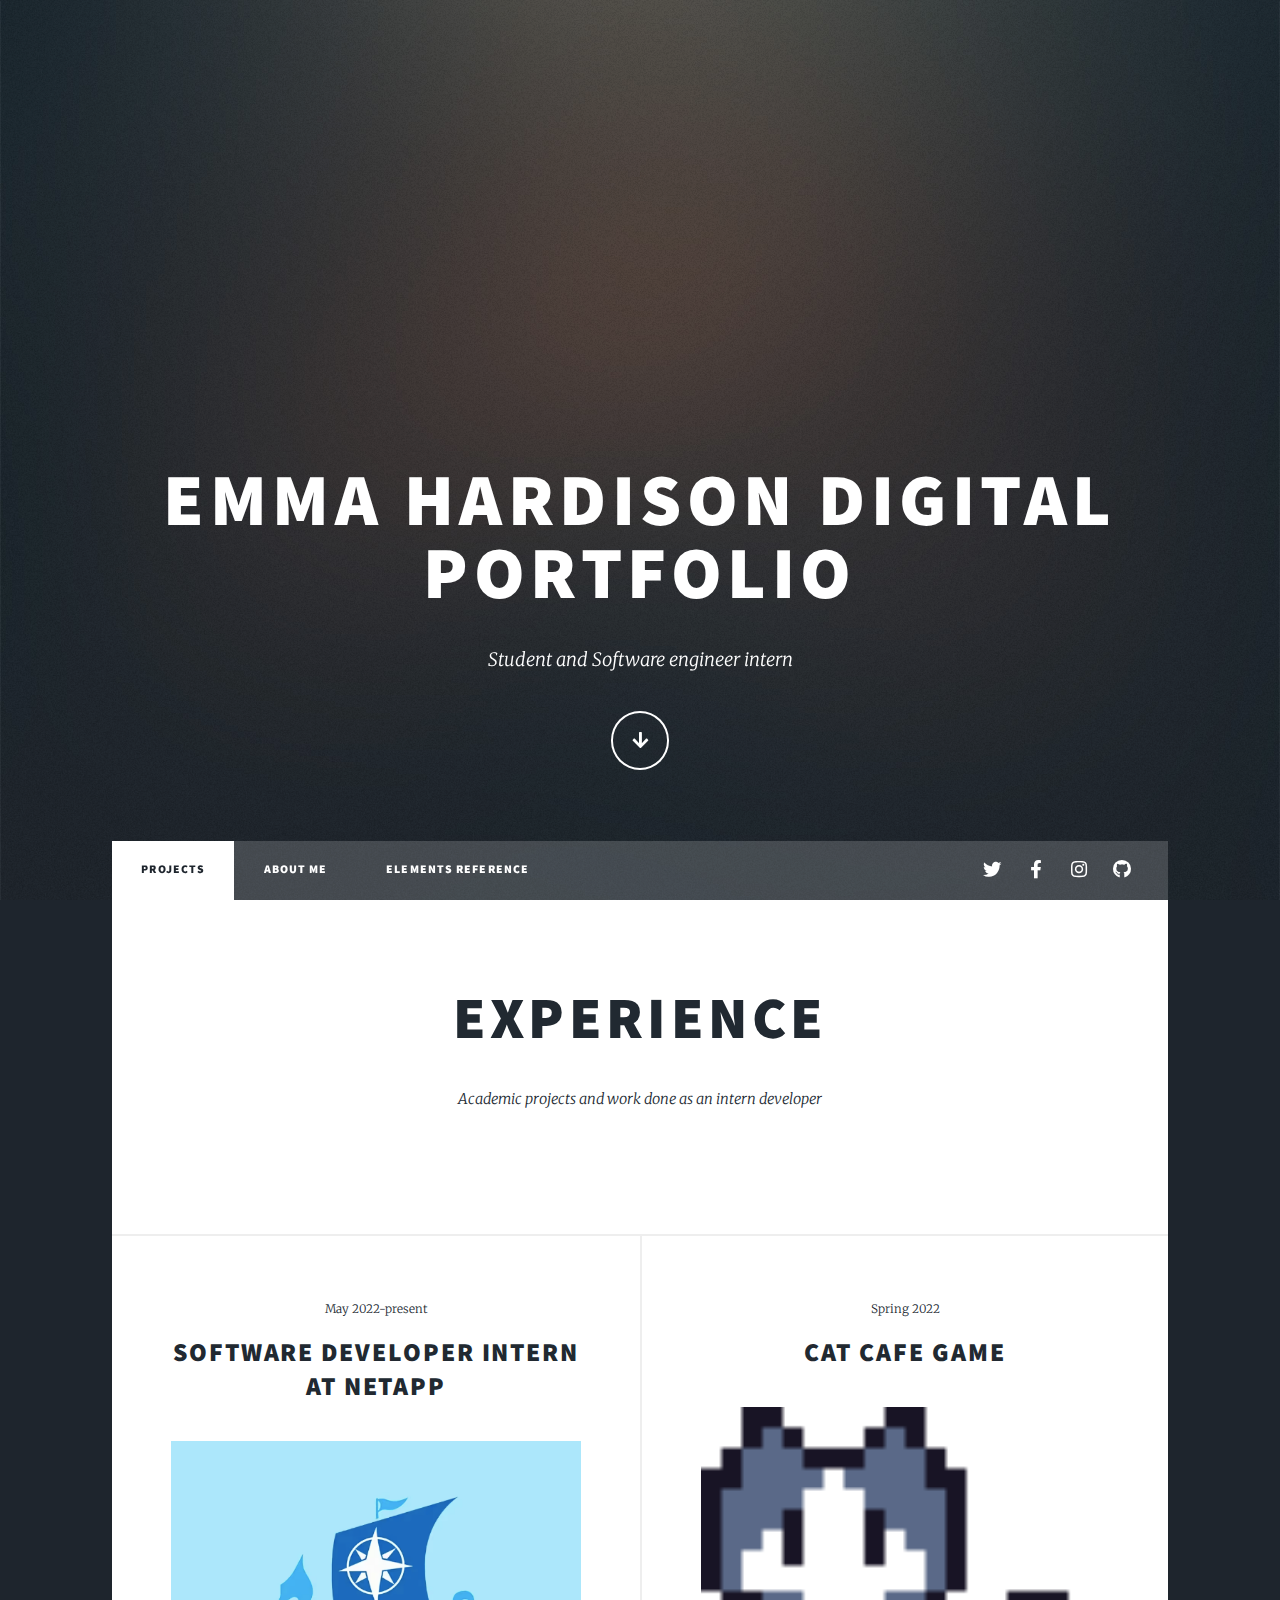
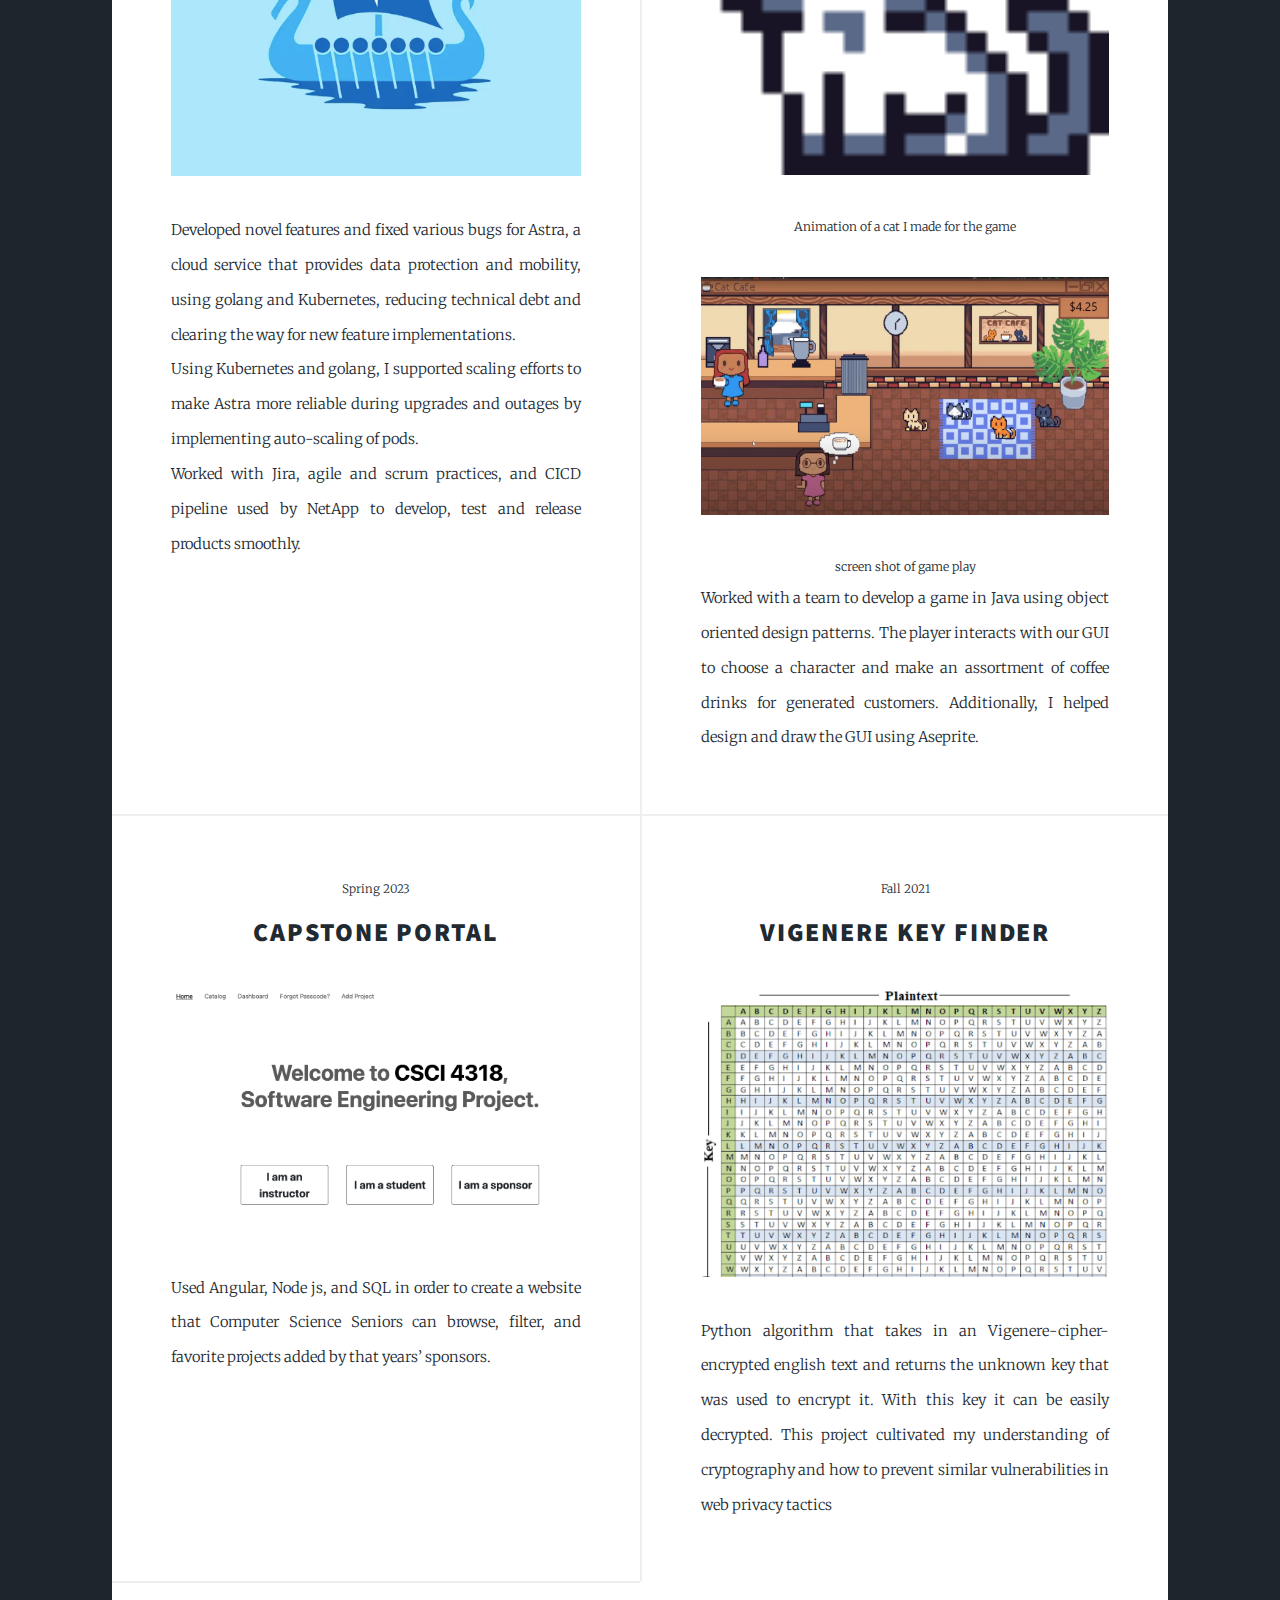
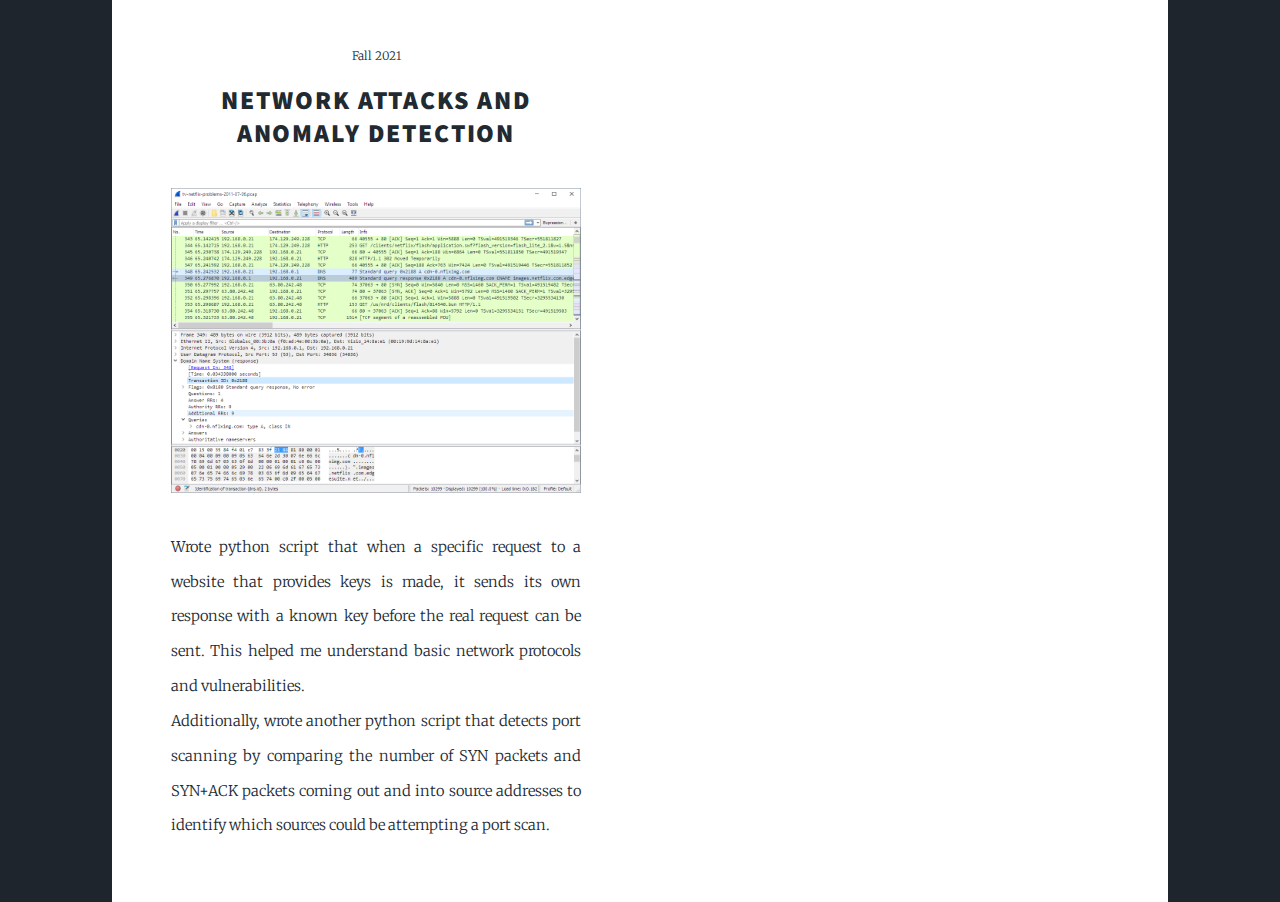
<file: index.html>
<!DOCTYPE HTML>
<!--
	Massively by HTML5 UP
	html5up.net | @ajlkn
	Free for personal and commercial use under the CCA 3.0 license (html5up.net/license)
-->
<html>
	<head>
		<title>Emma Hardison Digital Portfolio</title>
		<meta charset="utf-8" />
		<meta name="viewport" content="width=device-width, initial-scale=1, user-scalable=no" />
		<link rel="stylesheet" href="assets/css/main.css" />
		<noscript><link rel="stylesheet" href="assets/css/noscript.css" /></noscript>
	</head>
	<body class="is-preload">

		<!-- Wrapper -->
			<div id="wrapper" class="fade-in">

				<!-- Intro -->
					<div id="intro">
						<h1>Emma Hardison Digital Portfolio</h1>
						<p>Student and Software engineer intern</a></p>
						<ul class="actions">
							<li><a href="#header" class="button icon solid solo fa-arrow-down scrolly">Continue</a></li>
						</ul>
					</div>

				<!-- Header -->
					<header id="header">
						<a href="index.html" class="logo">Welcome</a>
					</header>

				<!-- Nav -->
					<nav id="nav">
						<ul class="links">
							<li class="active"><a href="index.html">Projects</a></li>
							<li><a href="generic.html">About Me</a></li>
							<li><a href="elements.html">Elements Reference</a></li>
						</ul>
						<ul class="icons">
							<li><a href="#" class="icon brands fa-twitter"><span class="label">Twitter</span></a></li>
							<li><a href="#" class="icon brands fa-facebook-f"><span class="label">Facebook</span></a></li>
							<li><a href="#" class="icon brands fa-instagram"><span class="label">Instagram</span></a></li>
							<li><a href="#" class="icon brands fa-github"><span class="label">GitHub</span></a></li>
						</ul>
					</nav>

				<!-- Main -->
					<div id="main">

						<!-- Featured Post -->
							<article class="post featured">
								<header class="major">
									<!-- <span class="date">April 25, 2017</span> -->
									<!-- <h2><a href="#">And this is a<br />
									massive headline</a></h2> -->
									<h2>Experience</h2>
									<p>Academic projects and work done as an intern developer</p>
								</header>
								<!-- <a href="#" class="image main"><img src="images/pic01.jpg" alt="" /></a> -->
								<!-- <ul class="actions special">
									<li><a href="#" class="button large">Full Story</a></li>
								</ul> -->
							</article>

						<!-- Posts -->
							<section class="posts">
								<article>
									<header>
										<span class="date">May 2022-present</span>
										<h2>Software Developer Intern<br />
										at NetApp</h2>
									</header>
									<a class="image fit"><img src="images/astra.png" alt="" /></a>
									<p>Developed novel features and fixed various bugs for Astra, a cloud service that provides data protection and mobility, using golang and Kubernetes, ​​reducing technical debt and clearing the way for new feature implementations.<br />
										Using Kubernetes and golang, I supported scaling efforts to make Astra more reliable during upgrades and outages by implementing auto-scaling of pods.<br />
										Worked with Jira, agile and scrum practices, and CICD pipeline used by NetApp to develop, test and release products smoothly.
										</p>
									<!-- <ul class="actions special">
										<li><a href="#" class="button">Full Story</a></li>
									</ul> -->
								</article>
								<article>
									<header>
										<span class="date">Spring 2022</span>
										<h2>Cat Cafe Game</h2>
									</header>
									<a class="image fit"><img src="images/cat.gif" alt="" /></a>
									<figcaption>Animation of a cat I made for the game</figcaption>
									<a class="image fit"><img src="images/catcafe.png" alt="" /></a>
									<figcaption>screen shot of game play</figcaption>
									<p>Worked with a team to develop a game in Java using object oriented design patterns. The player interacts with our GUI to choose a character and make an assortment of coffee drinks for generated customers. Additionally, I helped design and draw the GUI using Aseprite. 
									</p>
									<!-- <ul class="actions special">
										<li><a href="#" class="button">Full Story</a></li>
									</ul> -->
								</article>
								<article>
									<header>
										<span class="date">Spring 2023</span>
										<h2>Capstone Portal</h2>
									</header>
									<a class="image fit"><img src="images/capstone.png" alt="" /></a>
									<p>Used Angular, Node js, and SQL in order to create a website that Computer Science Seniors can browse, filter, and favorite projects added by that years’ sponsors.
									</p>
									<!-- <ul class="actions special">
										<li><a href="#" class="button">Full Story</a></li>
									</ul> -->
								</article>
								<article>
									<header>
										<span class="date">Fall 2021</span>
										<h2>Vigenere Key finder</h2>
									</header>
									<a class="image fit"><img src="images/cipher.png" alt="" /></a>
									<p>Python algorithm that takes in an Vigenere-cipher-encrypted english text and returns the unknown key that was used to encrypt it. With this key it can be easily decrypted. This project cultivated my understanding of cryptography and how to prevent similar vulnerabilities in web privacy tactics
									</p>
									<!-- <ul class="actions special">
										<li><a href="#" class="button">Full Story</a></li>
									</ul> -->
								</article>
								<article>
									<header>
										<span class="date">Fall 2021</span>
										<h2>Network attacks and Anomaly Detection</h2>
									</header>
									<a class="image fit"><img src="images/ws-main.png" alt="" /></a>
									<p>Wrote python script that when a specific request to a website that provides keys is made, it sends its own response with a known key before the real request can be sent. This helped me understand basic network protocols and vulnerabilities. <br>
										Additionally, wrote another python script that detects port scanning by comparing the number of SYN packets and SYN+ACK packets coming out and into source addresses to identify which sources could be attempting a port scan.										
									</p>
									<!-- <ul class="actions special">
										<li><a href="#" class="button">Full Story</a></li>
									</ul> -->
								</article>
								<!-- <article>
									<header>
										<span class="date">April 11, 2017</span>
										<h2><a href="#">Odio magna<br />
										sed consectetur</a></h2>
									</header>
									<a href="#" class="image fit"><img src="images/pic06.jpg" alt="" /></a>
									<p>Donec eget ex magna. Interdum et malesuada fames ac ante ipsum primis in faucibus. Pellentesque venenatis dolor imperdiet dolor mattis sagittis magna etiam.</p>
									<ul class="actions special">
										<li><a href="#" class="button">Full Story</a></li>
									</ul>
								</article> -->
								<!-- <article>
									<header>
										<span class="date">April 7, 2017</span>
										<h2><a href="#">Augue lorem<br />
										primis vestibulum</a></h2>
									</header>
									<a href="#" class="image fit"><img src="images/pic07.jpg" alt="" /></a>
									<p>Donec eget ex magna. Interdum et malesuada fames ac ante ipsum primis in faucibus. Pellentesque venenatis dolor imperdiet dolor mattis sagittis magna etiam.</p>
									<ul class="actions special">
										<li><a href="#" class="button">Full Story</a></li>
									</ul>
								</article> -->
							</section>

						<!-- Footer -->
							<!-- <footer>
								<div class="pagination">
									<a href="#" class="previous">Prev</a>
									<a href="#" class="page active">1</a>
									<a href="#" class="page">2</a>
									<a href="#" class="page">3</a>
									<span class="extra">&hellip;</span>
									<a href="#" class="page">8</a>
									<a href="#" class="page">9</a>
									<a href="#" class="page">10</a>
									<a href="#" class="next">Next</a>
								</div>
							</footer> -->

					</div>

				<!-- Footer -->
					<!-- <footer id="footer">
						<section>
							<form method="post" action="#">
								<div class="fields">
									<div class="field">
										<label for="name">Name</label>
										<input type="text" name="name" id="name" />
									</div>
									<div class="field">
										<label for="email">Email</label>
										<input type="text" name="email" id="email" />
									</div>
									<div class="field">
										<label for="message">Message</label>
										<textarea name="message" id="message" rows="3"></textarea>
									</div>
								</div>
								<ul class="actions">
									<li><input type="submit" value="Send Message" /></li>
								</ul>
							</form>
						</section>
						<section class="split contact">
							<section class="alt">
								<h3>Address</h3>
								<p>1234 Somewhere Road #87257<br />
								Nashville, TN 00000-0000</p>
							</section>
							<section>
								<h3>Phone</h3>
								<p><a href="#">(000) 000-0000</a></p>
							</section>
							<section>
								<h3>Email</h3>
								<p><a href="#">info@untitled.tld</a></p>
							</section>
							<section>
								<h3>Social</h3>
								<ul class="icons alt">
									<li><a href="#" class="icon brands alt fa-twitter"><span class="label">Twitter</span></a></li>
									<li><a href="#" class="icon brands alt fa-facebook-f"><span class="label">Facebook</span></a></li>
									<li><a href="#" class="icon brands alt fa-instagram"><span class="label">Instagram</span></a></li>
									<li><a href="#" class="icon brands alt fa-github"><span class="label">GitHub</span></a></li>
								</ul>
							</section>
						</section>
					</footer> -->

				<!-- Copyright -->
					

			</div>

		<!-- Scripts -->
			<script src="assets/js/jquery.min.js"></script>
			<script src="assets/js/jquery.scrollex.min.js"></script>
			<script src="assets/js/jquery.scrolly.min.js"></script>
			<script src="assets/js/browser.min.js"></script>
			<script src="assets/js/breakpoints.min.js"></script>
			<script src="assets/js/util.js"></script>
			<script src="assets/js/main.js"></script>

	</body>
</html>
</file>
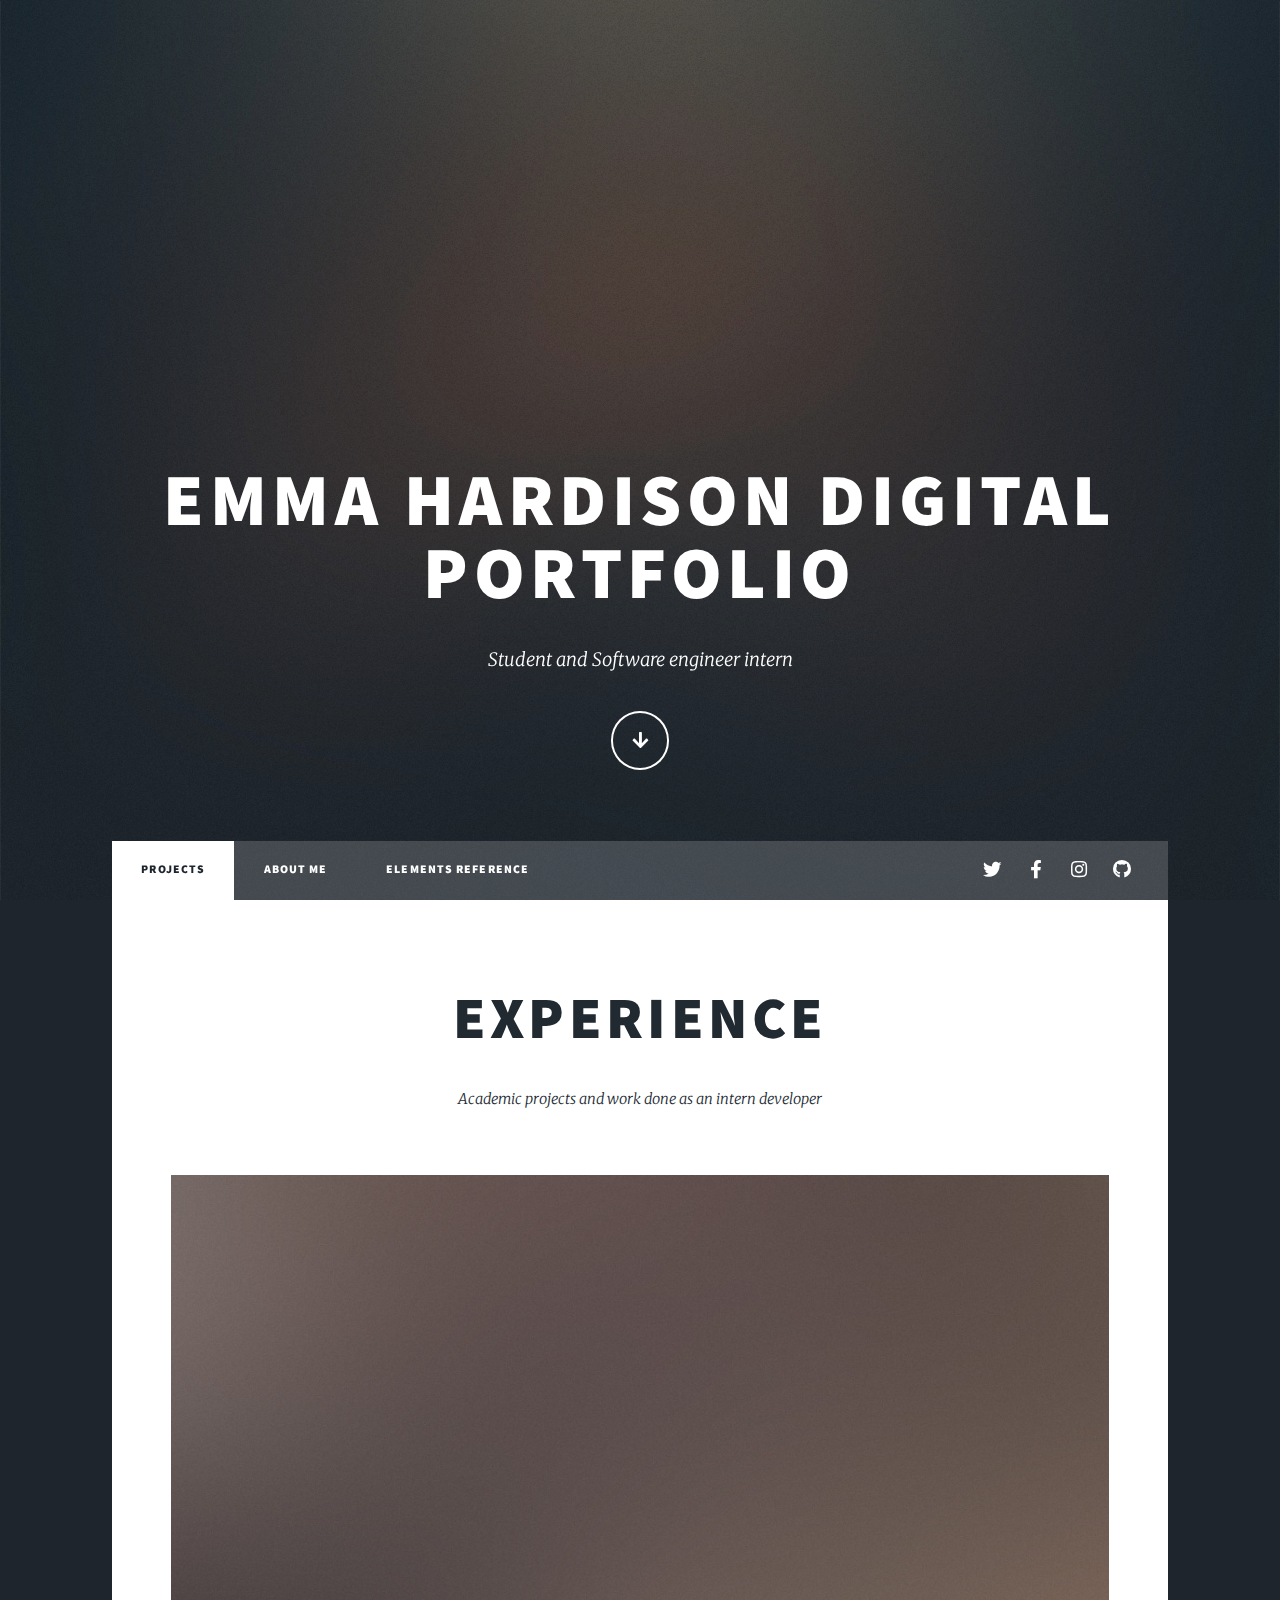
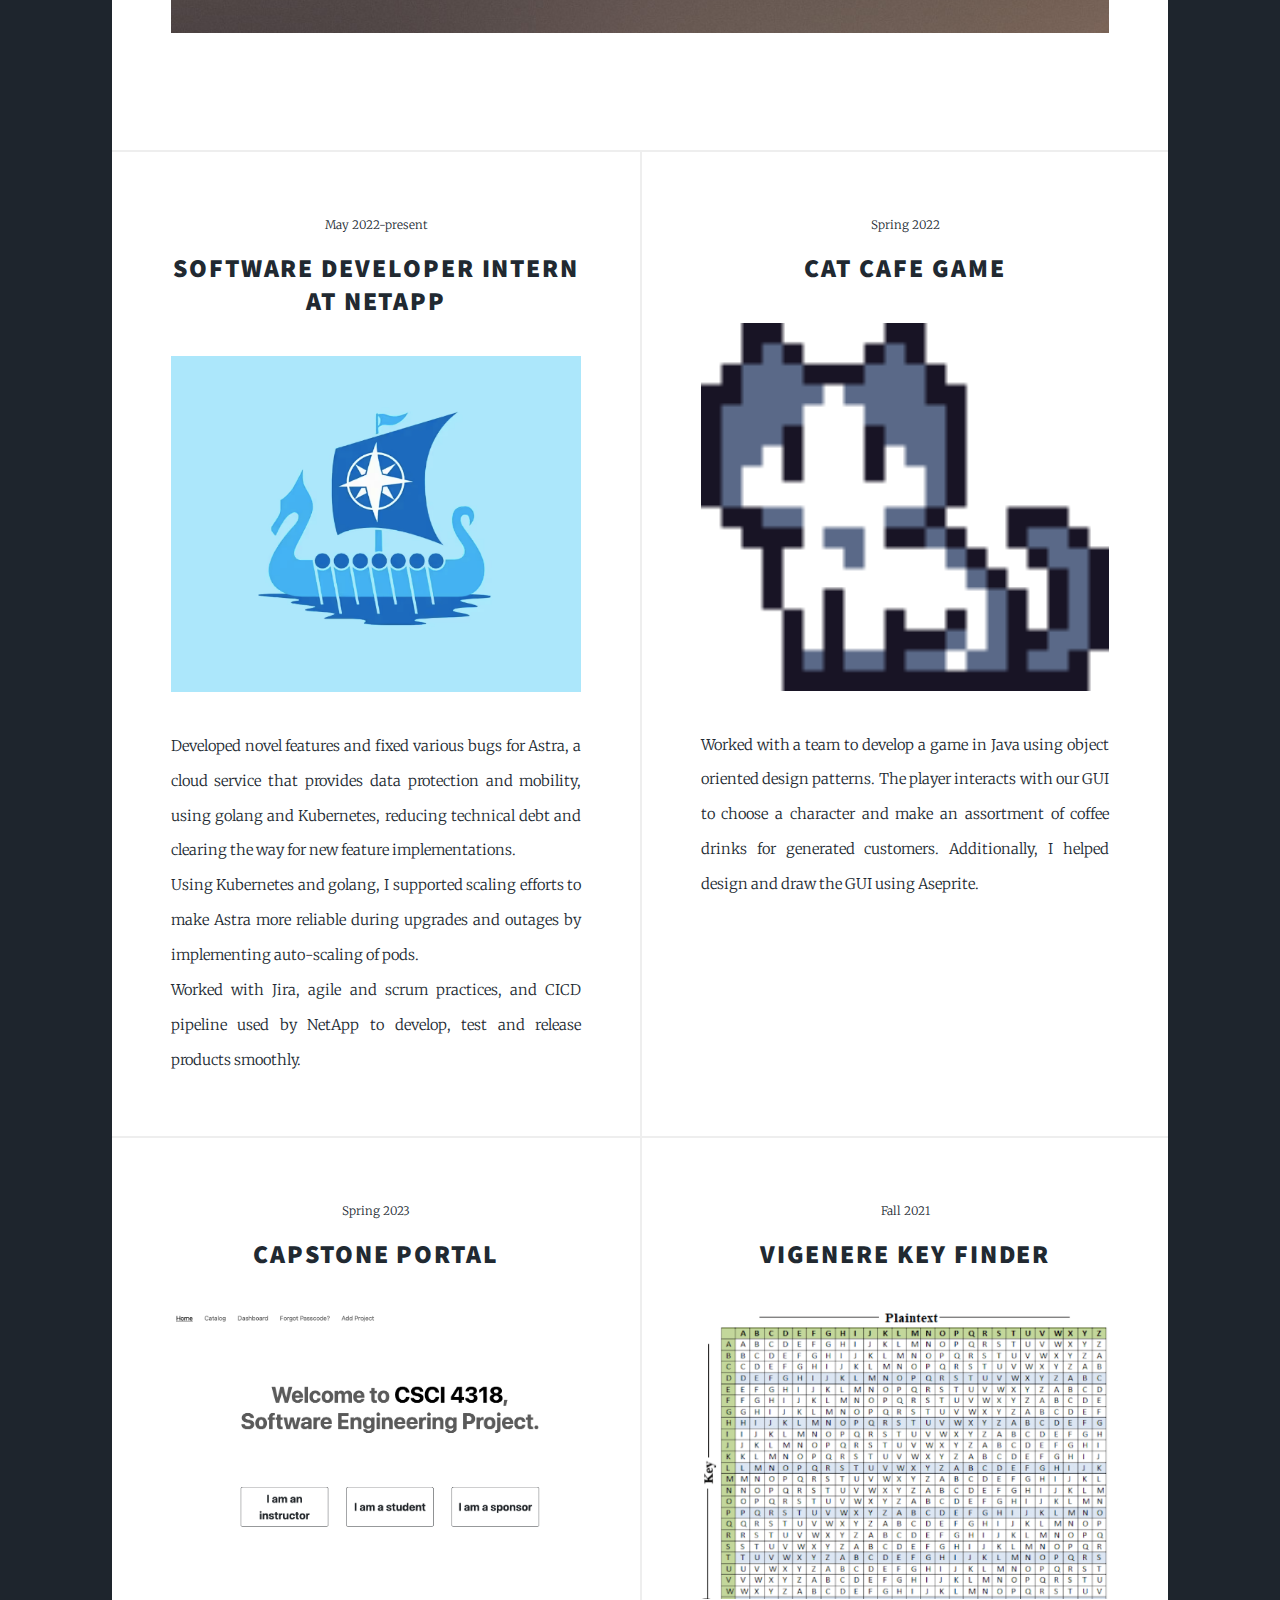
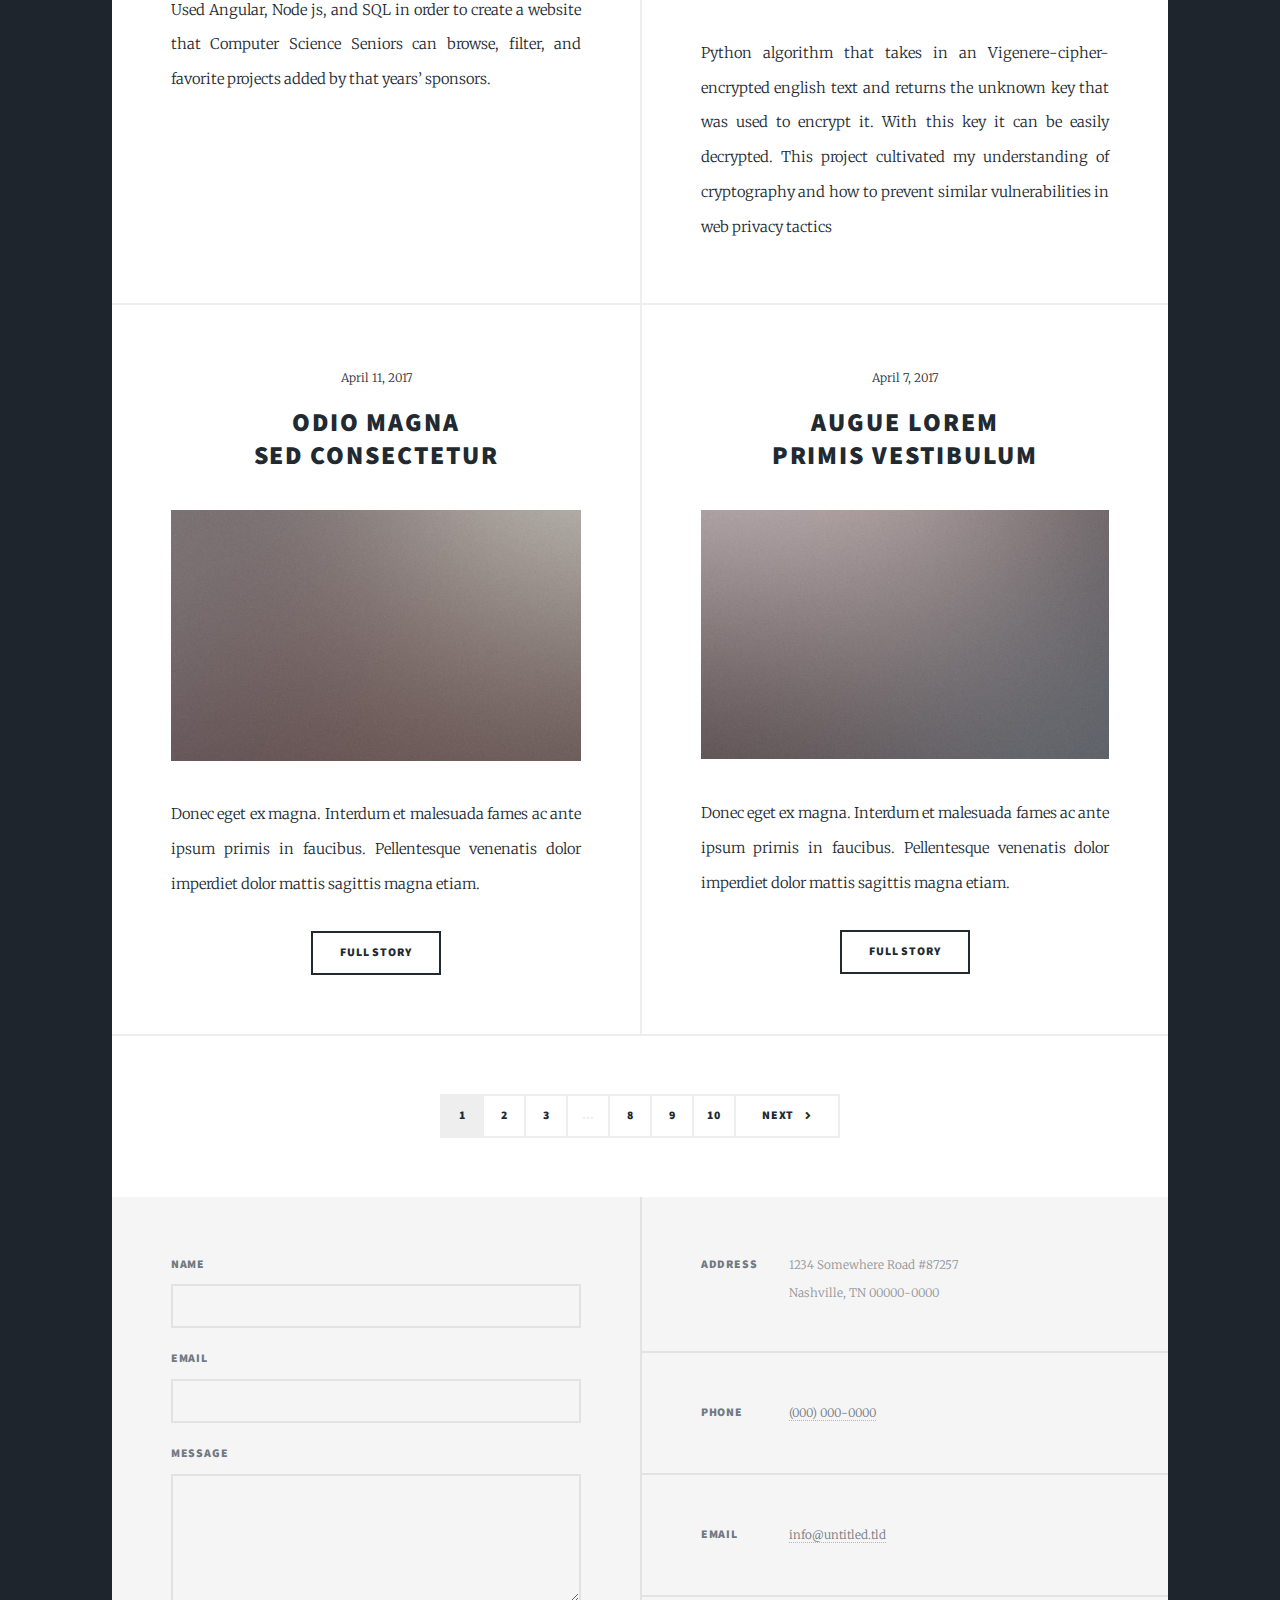
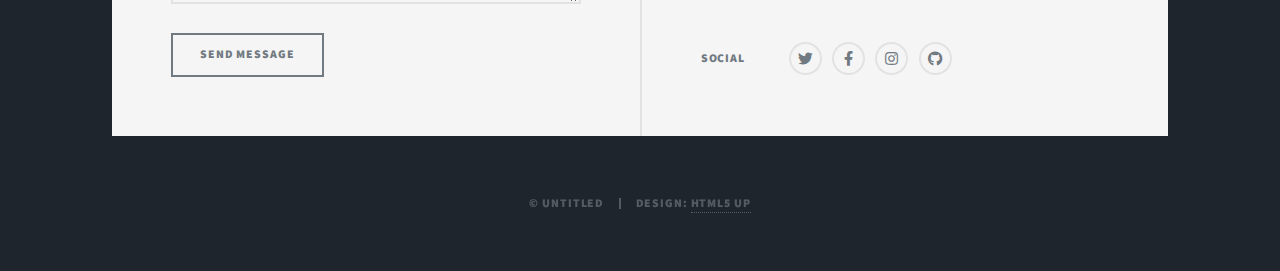
<file: html5up-massively/index.html>
<!DOCTYPE HTML>
<!--
	Massively by HTML5 UP
	html5up.net | @ajlkn
	Free for personal and commercial use under the CCA 3.0 license (html5up.net/license)
-->
<html>
	<head>
		<title>Emma Hardison Digital Portfolio</title>
		<meta charset="utf-8" />
		<meta name="viewport" content="width=device-width, initial-scale=1, user-scalable=no" />
		<link rel="stylesheet" href="assets/css/main.css" />
		<noscript><link rel="stylesheet" href="assets/css/noscript.css" /></noscript>
	</head>
	<body class="is-preload">

		<!-- Wrapper -->
			<div id="wrapper" class="fade-in">

				<!-- Intro -->
					<div id="intro">
						<h1>Emma Hardison Digital Portfolio</h1>
						<p>Student and Software engineer intern</a></p>
						<ul class="actions">
							<li><a href="#header" class="button icon solid solo fa-arrow-down scrolly">Continue</a></li>
						</ul>
					</div>

				<!-- Header -->
					<header id="header">
						<a href="index.html" class="logo">Welcome</a>
					</header>

				<!-- Nav -->
					<nav id="nav">
						<ul class="links">
							<li class="active"><a href="index.html">Projects</a></li>
							<li><a href="generic.html">About Me</a></li>
							<li><a href="elements.html">Elements Reference</a></li>
						</ul>
						<ul class="icons">
							<li><a href="#" class="icon brands fa-twitter"><span class="label">Twitter</span></a></li>
							<li><a href="#" class="icon brands fa-facebook-f"><span class="label">Facebook</span></a></li>
							<li><a href="#" class="icon brands fa-instagram"><span class="label">Instagram</span></a></li>
							<li><a href="#" class="icon brands fa-github"><span class="label">GitHub</span></a></li>
						</ul>
					</nav>

				<!-- Main -->
					<div id="main">

						<!-- Featured Post -->
							<article class="post featured">
								<header class="major">
									<!-- <span class="date">April 25, 2017</span> -->
									<!-- <h2><a href="#">And this is a<br />
									massive headline</a></h2> -->
									<h2>Experience</h2>
									<p>Academic projects and work done as an intern developer</p>
								</header>
								<a href="#" class="image main"><img src="images/pic01.jpg" alt="" /></a>
								<!-- <ul class="actions special">
									<li><a href="#" class="button large">Full Story</a></li>
								</ul> -->
							</article>

						<!-- Posts -->
							<section class="posts">
								<article>
									<header>
										<span class="date">May 2022-present</span>
										<h2>Software Developer Intern<br />
										at NetApp</h2>
									</header>
									<a class="image fit"><img src="images/astra.png" alt="" /></a>
									<p>Developed novel features and fixed various bugs for Astra, a cloud service that provides data protection and mobility, using golang and Kubernetes, ​​reducing technical debt and clearing the way for new feature implementations.<br />
										Using Kubernetes and golang, I supported scaling efforts to make Astra more reliable during upgrades and outages by implementing auto-scaling of pods.<br />
										Worked with Jira, agile and scrum practices, and CICD pipeline used by NetApp to develop, test and release products smoothly.
										</p>
									<!-- <ul class="actions special">
										<li><a href="#" class="button">Full Story</a></li>
									</ul> -->
								</article>
								<article>
									<header>
										<span class="date">Spring 2022</span>
										<h2>Cat Cafe Game</h2>
									</header>
									<a class="image fit"><img src="images/cat.gif" alt="" /></a>
									<p>Worked with a team to develop a game in Java using object oriented design patterns. The player interacts with our GUI to choose a character and make an assortment of coffee drinks for generated customers. Additionally, I helped design and draw the GUI using Aseprite. 
									</p>
									<!-- <ul class="actions special">
										<li><a href="#" class="button">Full Story</a></li>
									</ul> -->
								</article>
								<article>
									<header>
										<span class="date">Spring 2023</span>
										<h2>Capstone Portal</h2>
									</header>
									<a class="image fit"><img src="images/capstone.png" alt="" /></a>
									<p>Used Angular, Node js, and SQL in order to create a website that Computer Science Seniors can browse, filter, and favorite projects added by that years’ sponsors.
									</p>
									<!-- <ul class="actions special">
										<li><a href="#" class="button">Full Story</a></li>
									</ul> -->
								</article>
								<article>
									<header>
										<span class="date">Fall 2021</span>
										<h2>Vigenere Key finder</h2>
									</header>
									<a class="image fit"><img src="images/cipher.png" alt="" /></a>
									<p>Python algorithm that takes in an Vigenere-cipher-encrypted english text and returns the unknown key that was used to encrypt it. With this key it can be easily decrypted. This project cultivated my understanding of cryptography and how to prevent similar vulnerabilities in web privacy tactics
									</p>
									<!-- <ul class="actions special">
										<li><a href="#" class="button">Full Story</a></li>
									</ul> -->
								</article>
								<article>
									<header>
										<span class="date">April 11, 2017</span>
										<h2><a href="#">Odio magna<br />
										sed consectetur</a></h2>
									</header>
									<a href="#" class="image fit"><img src="images/pic06.jpg" alt="" /></a>
									<p>Donec eget ex magna. Interdum et malesuada fames ac ante ipsum primis in faucibus. Pellentesque venenatis dolor imperdiet dolor mattis sagittis magna etiam.</p>
									<ul class="actions special">
										<li><a href="#" class="button">Full Story</a></li>
									</ul>
								</article>
								<article>
									<header>
										<span class="date">April 7, 2017</span>
										<h2><a href="#">Augue lorem<br />
										primis vestibulum</a></h2>
									</header>
									<a href="#" class="image fit"><img src="images/pic07.jpg" alt="" /></a>
									<p>Donec eget ex magna. Interdum et malesuada fames ac ante ipsum primis in faucibus. Pellentesque venenatis dolor imperdiet dolor mattis sagittis magna etiam.</p>
									<ul class="actions special">
										<li><a href="#" class="button">Full Story</a></li>
									</ul>
								</article>
							</section>

						<!-- Footer -->
							<footer>
								<div class="pagination">
									<!--<a href="#" class="previous">Prev</a>-->
									<a href="#" class="page active">1</a>
									<a href="#" class="page">2</a>
									<a href="#" class="page">3</a>
									<span class="extra">&hellip;</span>
									<a href="#" class="page">8</a>
									<a href="#" class="page">9</a>
									<a href="#" class="page">10</a>
									<a href="#" class="next">Next</a>
								</div>
							</footer>

					</div>

				<!-- Footer -->
					<footer id="footer">
						<section>
							<form method="post" action="#">
								<div class="fields">
									<div class="field">
										<label for="name">Name</label>
										<input type="text" name="name" id="name" />
									</div>
									<div class="field">
										<label for="email">Email</label>
										<input type="text" name="email" id="email" />
									</div>
									<div class="field">
										<label for="message">Message</label>
										<textarea name="message" id="message" rows="3"></textarea>
									</div>
								</div>
								<ul class="actions">
									<li><input type="submit" value="Send Message" /></li>
								</ul>
							</form>
						</section>
						<section class="split contact">
							<section class="alt">
								<h3>Address</h3>
								<p>1234 Somewhere Road #87257<br />
								Nashville, TN 00000-0000</p>
							</section>
							<section>
								<h3>Phone</h3>
								<p><a href="#">(000) 000-0000</a></p>
							</section>
							<section>
								<h3>Email</h3>
								<p><a href="#">info@untitled.tld</a></p>
							</section>
							<section>
								<h3>Social</h3>
								<ul class="icons alt">
									<li><a href="#" class="icon brands alt fa-twitter"><span class="label">Twitter</span></a></li>
									<li><a href="#" class="icon brands alt fa-facebook-f"><span class="label">Facebook</span></a></li>
									<li><a href="#" class="icon brands alt fa-instagram"><span class="label">Instagram</span></a></li>
									<li><a href="#" class="icon brands alt fa-github"><span class="label">GitHub</span></a></li>
								</ul>
							</section>
						</section>
					</footer>

				<!-- Copyright -->
					<div id="copyright">
						<ul><li>&copy; Untitled</li><li>Design: <a href="https://html5up.net">HTML5 UP</a></li></ul>
					</div>

			</div>

		<!-- Scripts -->
			<script src="assets/js/jquery.min.js"></script>
			<script src="assets/js/jquery.scrollex.min.js"></script>
			<script src="assets/js/jquery.scrolly.min.js"></script>
			<script src="assets/js/browser.min.js"></script>
			<script src="assets/js/breakpoints.min.js"></script>
			<script src="assets/js/util.js"></script>
			<script src="assets/js/main.js"></script>

	</body>
</html>
</file>
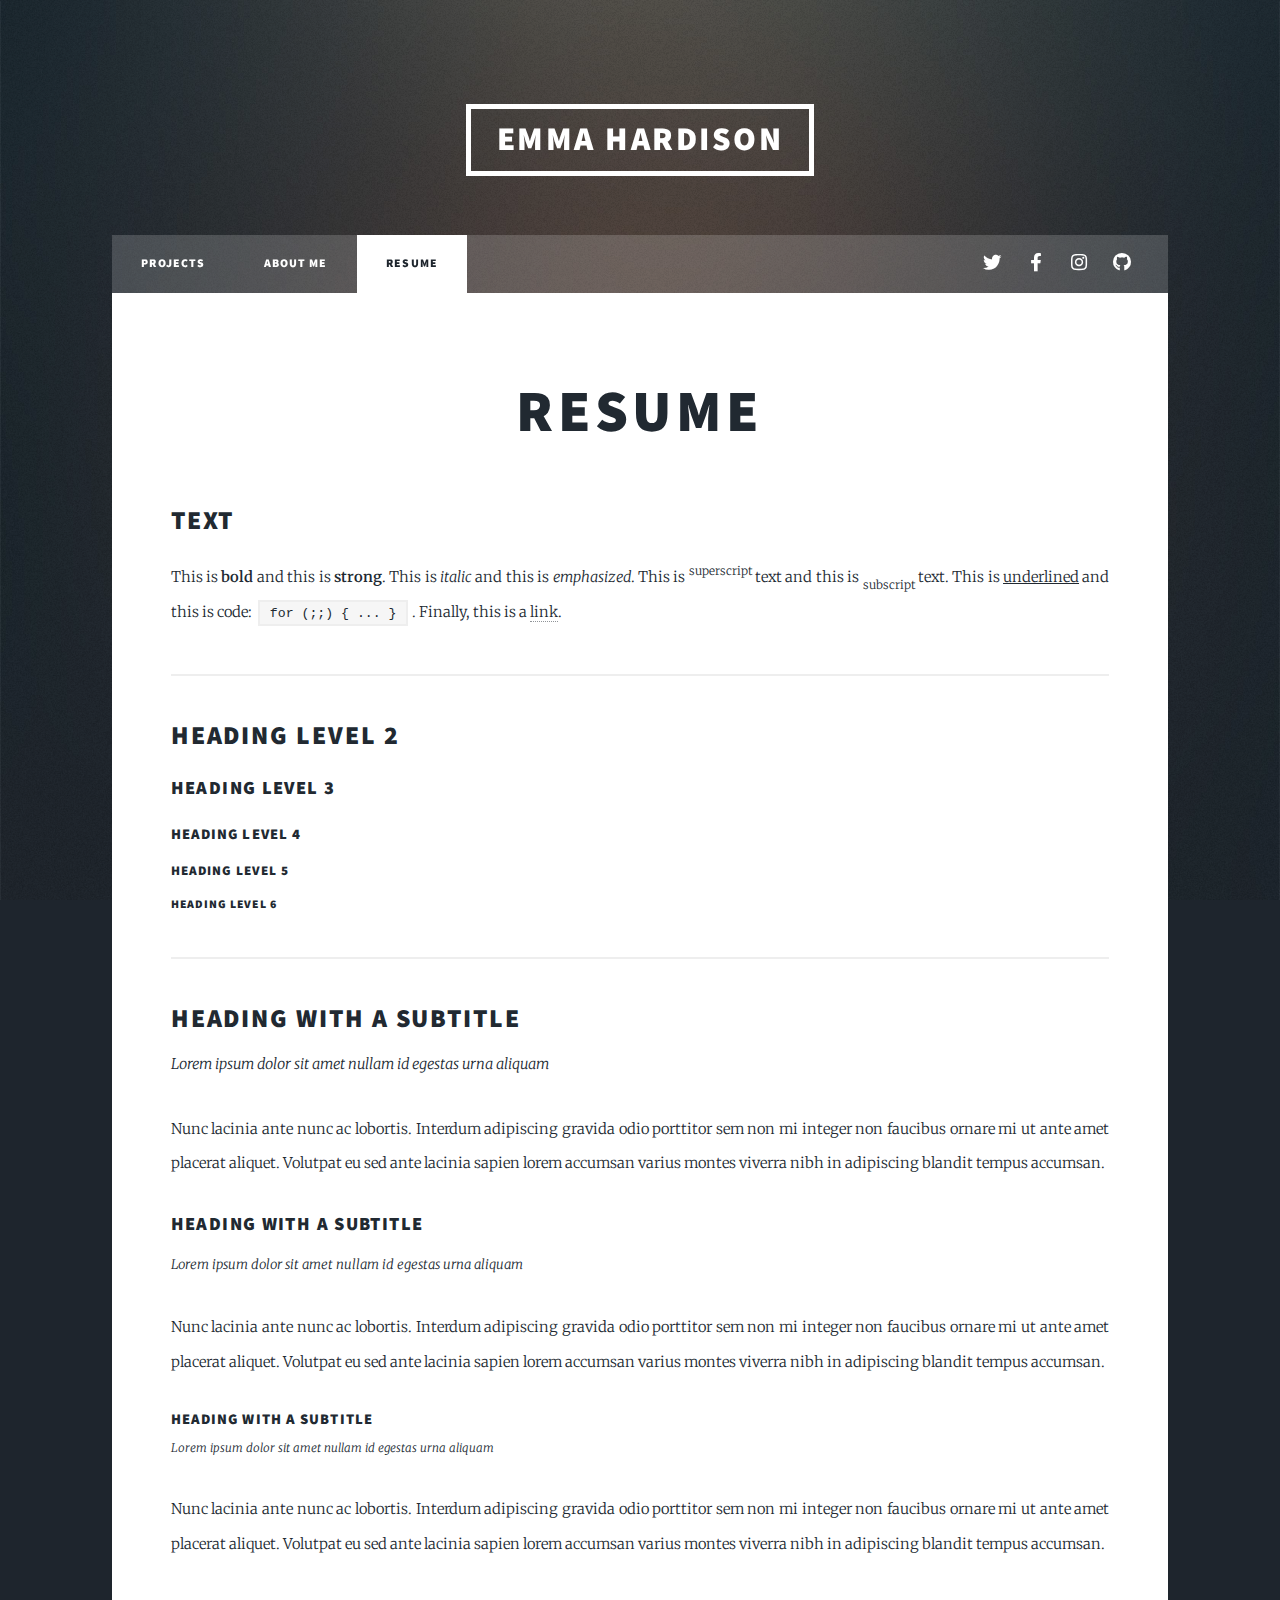
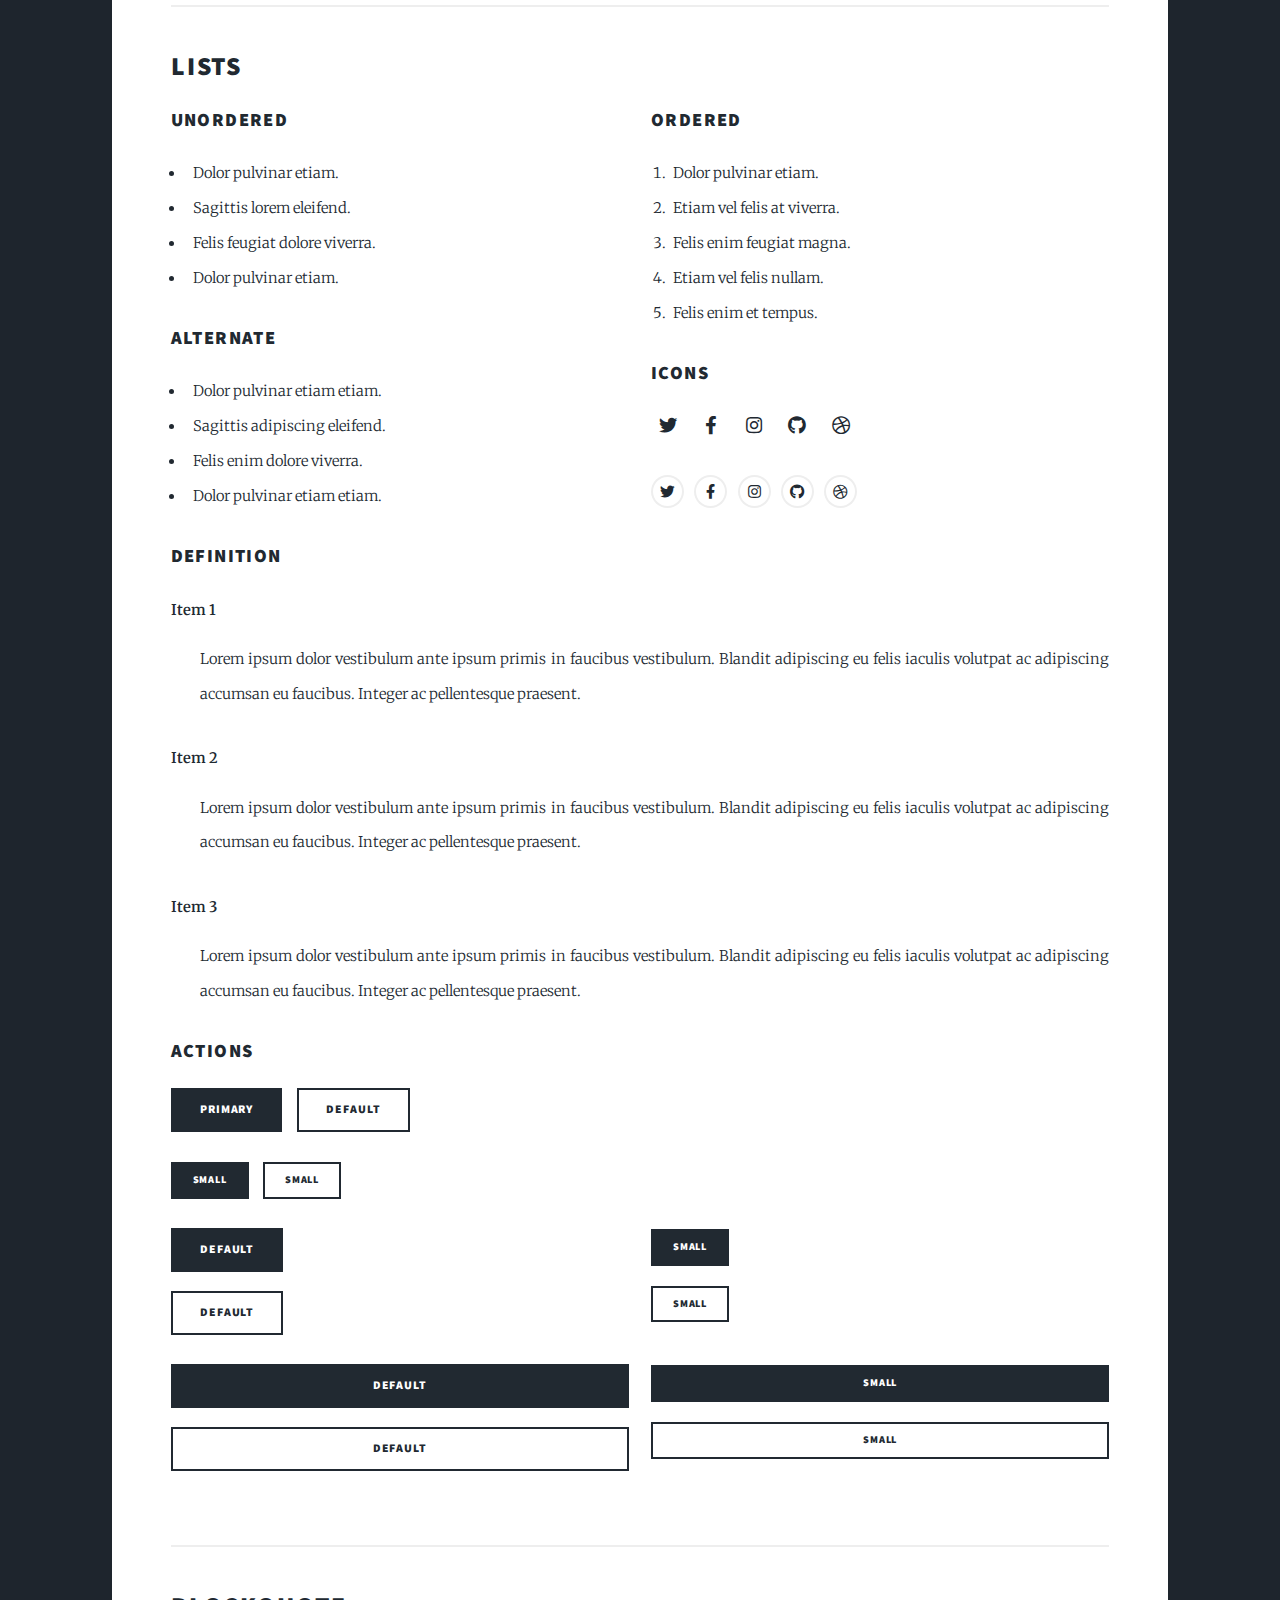
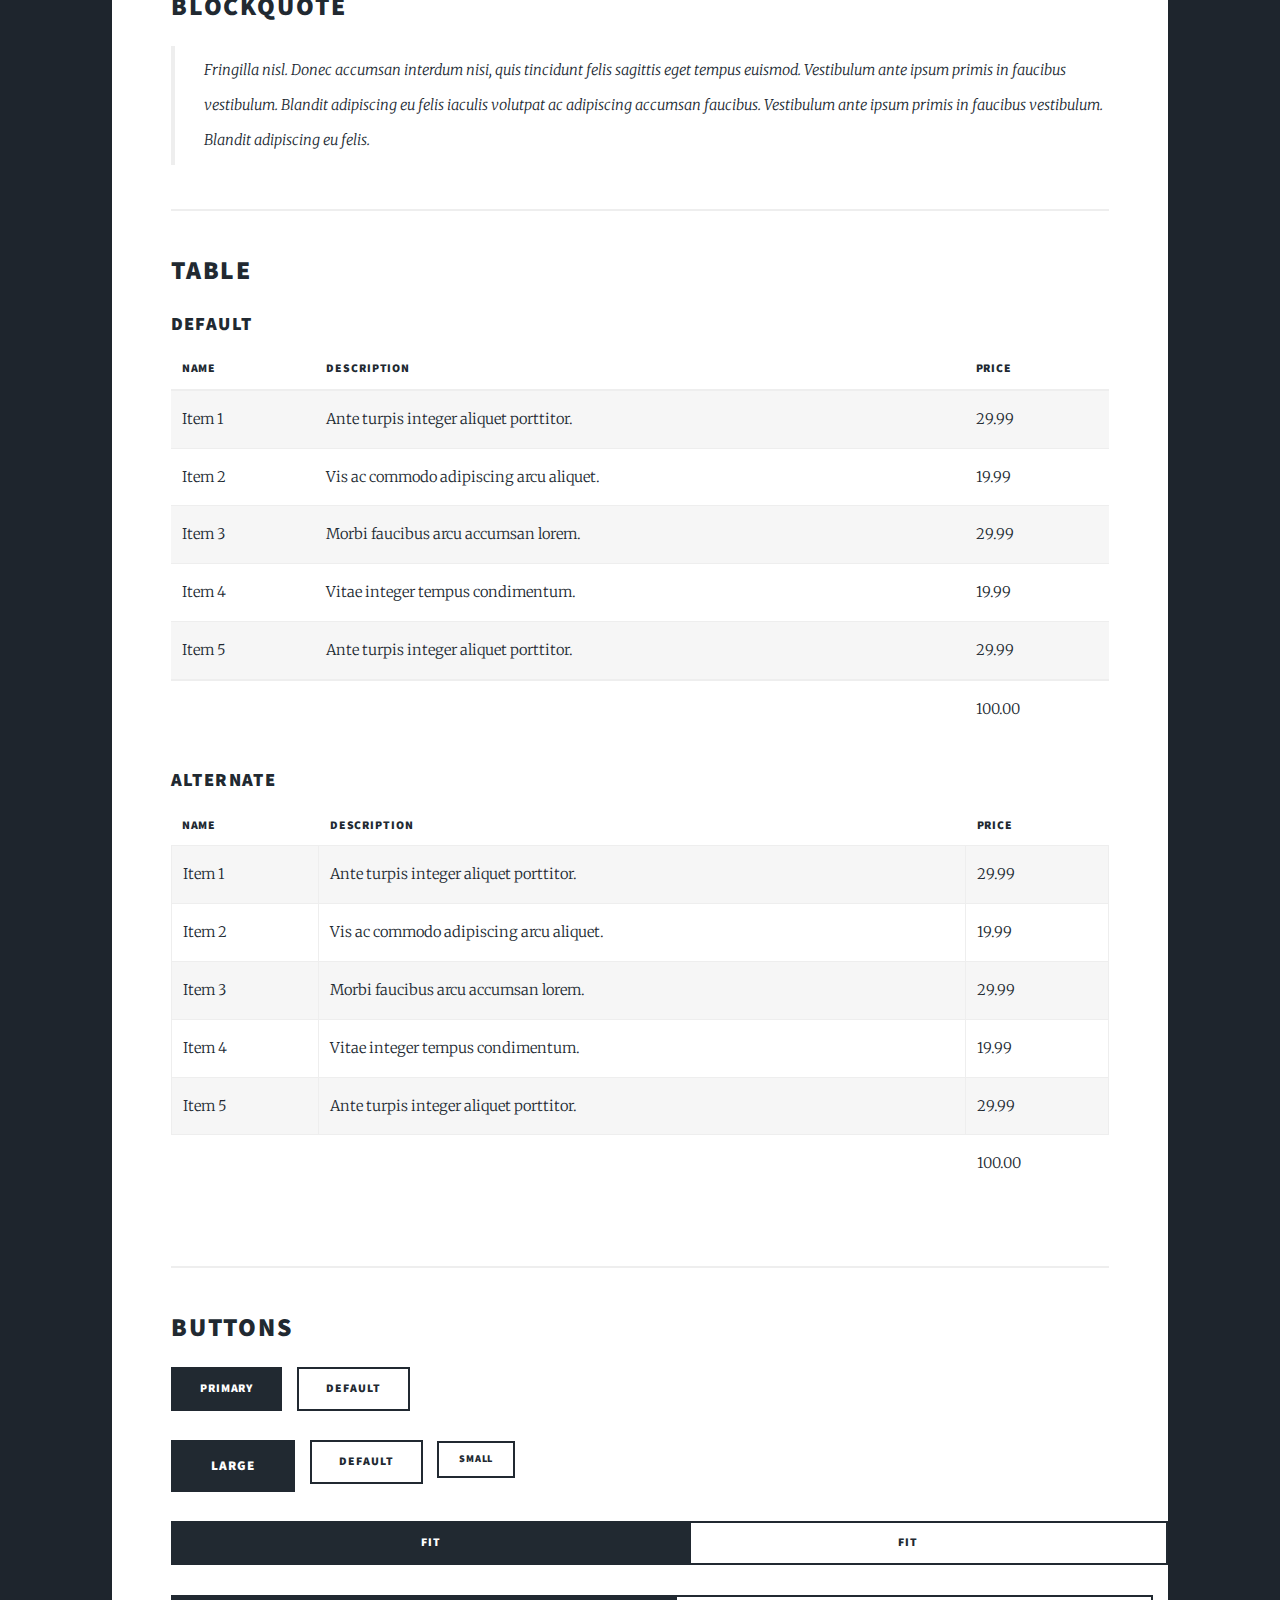
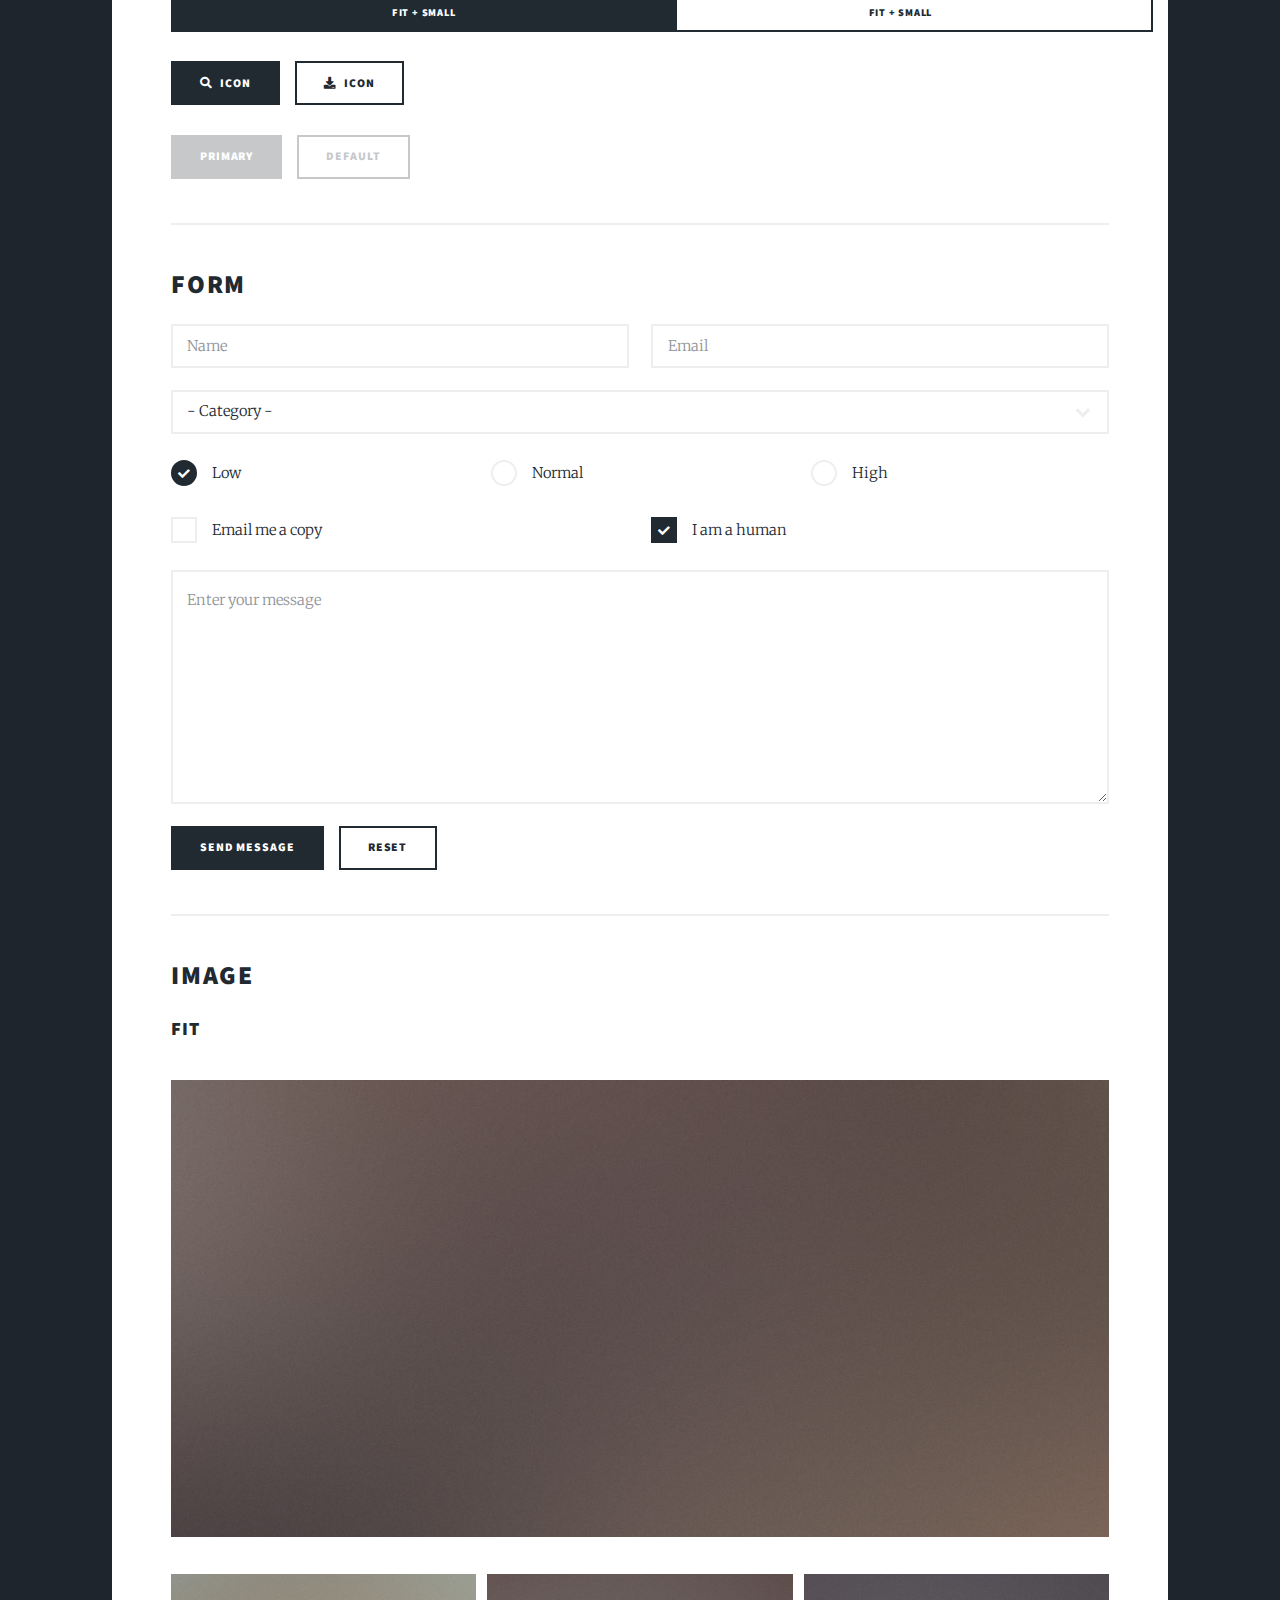
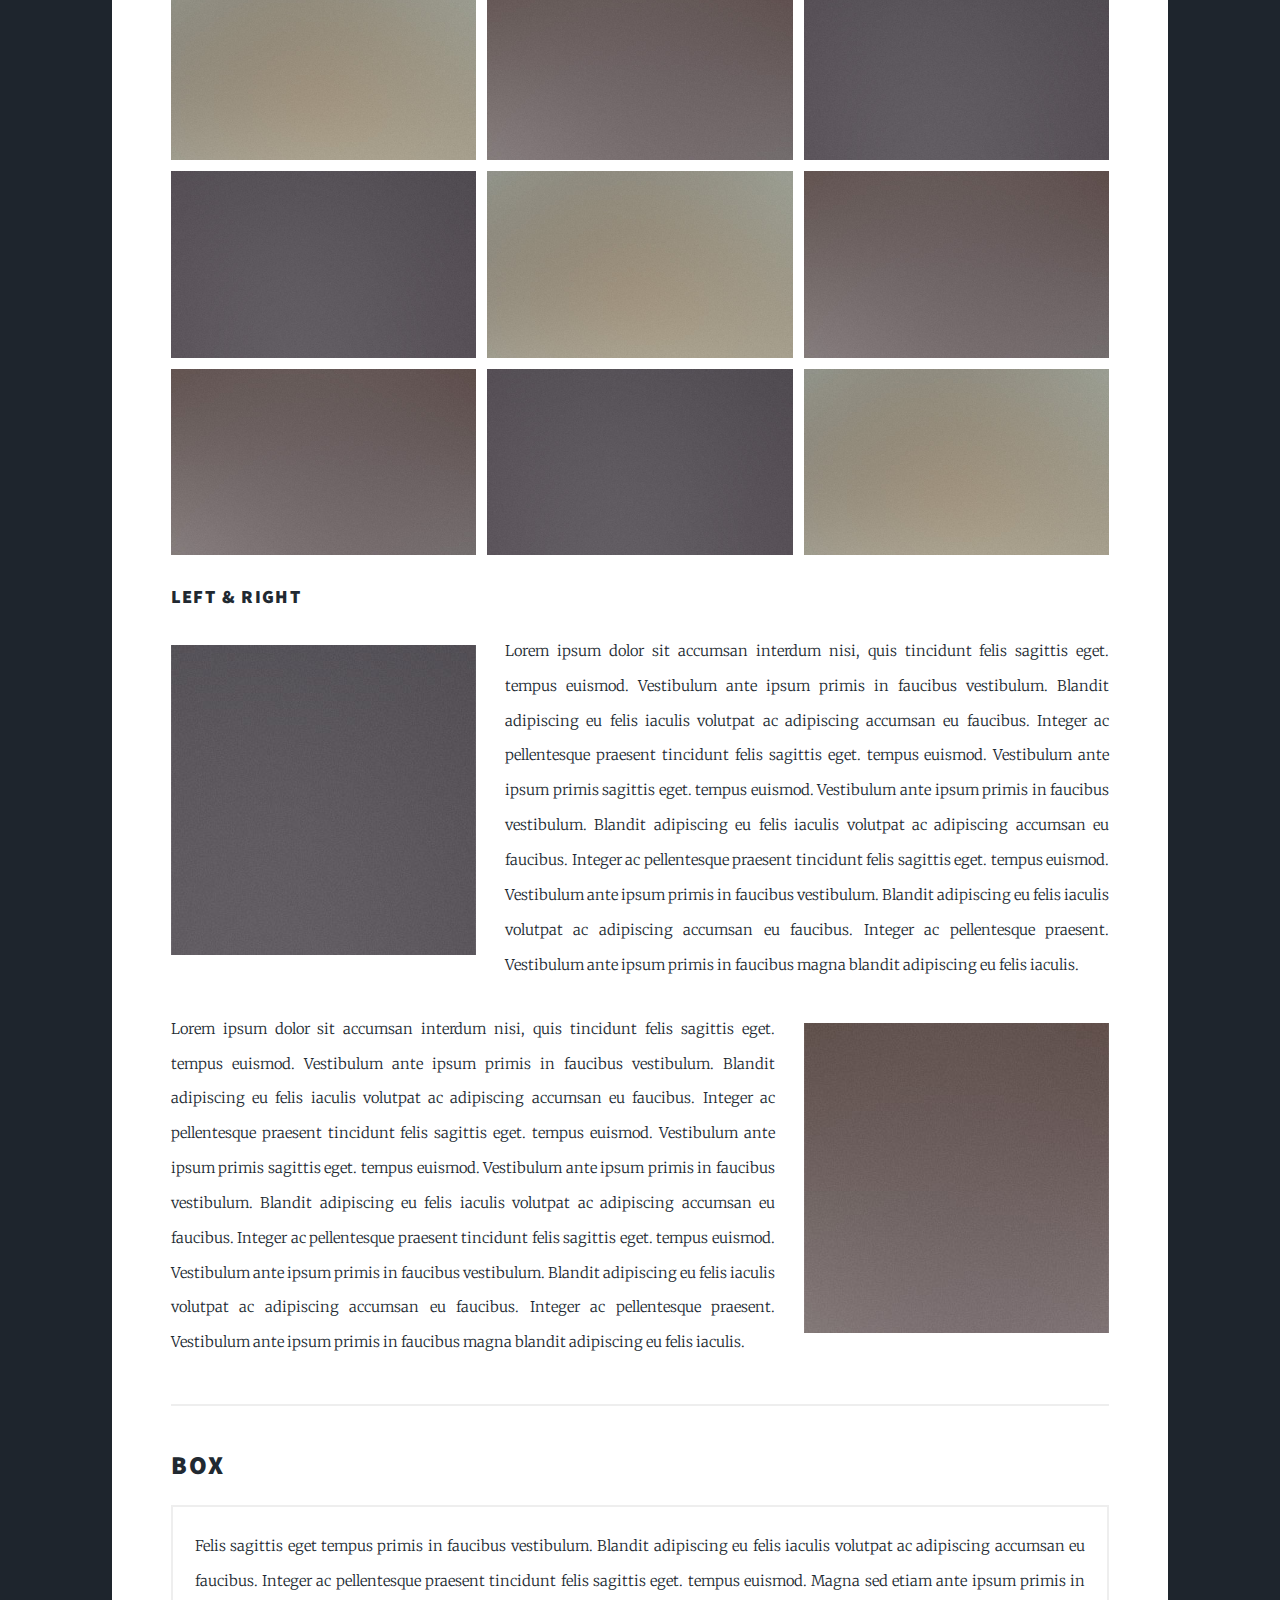
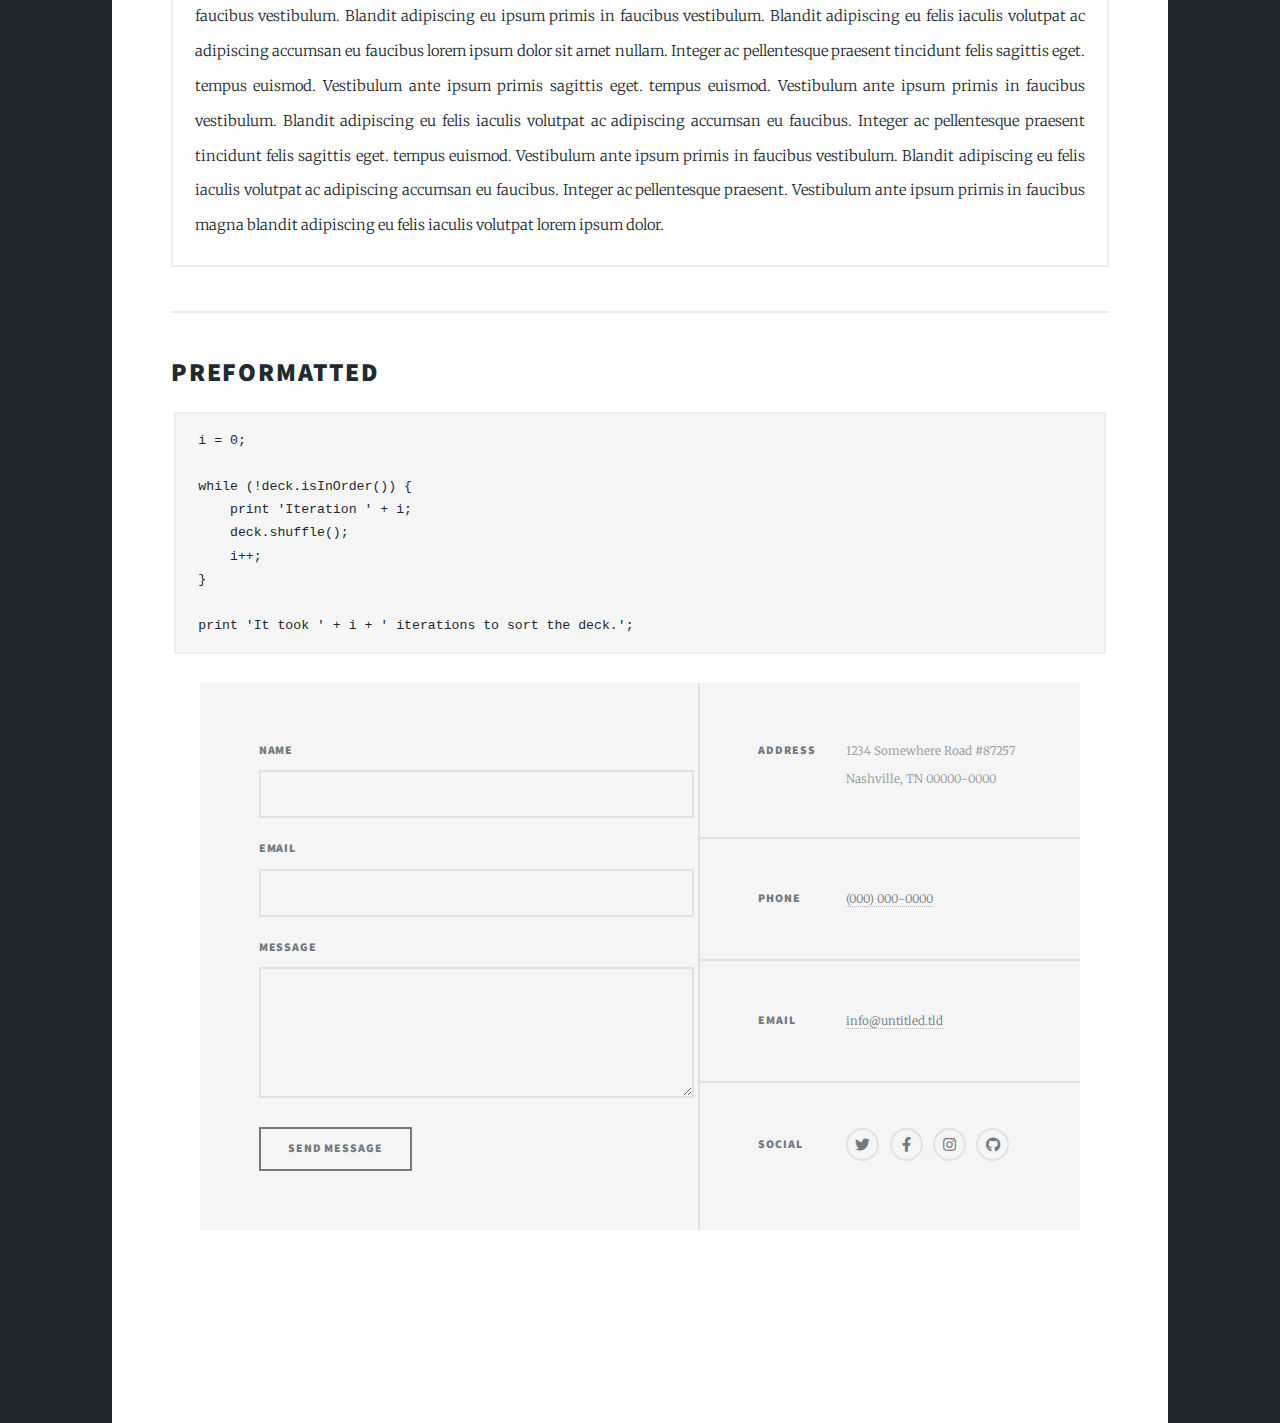
<file: elements.html>
<!DOCTYPE HTML>
<!--
	Massively by HTML5 UP
	html5up.net | @ajlkn
	Free for personal and commercial use under the CCA 3.0 license (html5up.net/license)
-->
<html>
	<head>
		<title>Resume</title>
		<meta charset="utf-8" />
		<meta name="viewport" content="width=device-width, initial-scale=1, user-scalable=no" />
		<link rel="stylesheet" href="assets/css/main.css" />
		<noscript><link rel="stylesheet" href="assets/css/noscript.css" /></noscript>
	</head>
	<body class="is-preload">

		<!-- Wrapper -->
			<div id="wrapper">

				<!-- Header -->
					<header id="header">
						<a href="index.html" class="logo">Emma Hardison</a>
					</header>

				<!-- Nav -->
					<nav id="nav">
						<ul class="links">
							<li><a href="index.html">Projects</a></li>
							<li><a href="generic.html">About Me</a></li>
							<li class="active"><a href="elements.html">Resume</a></li>
						</ul>
						<ul class="icons">
							<li><a href="#" class="icon brands fa-twitter"><span class="label">Twitter</span></a></li>
							<li><a href="#" class="icon brands fa-facebook-f"><span class="label">Facebook</span></a></li>
							<li><a href="#" class="icon brands fa-instagram"><span class="label">Instagram</span></a></li>
							<li><a href="#" class="icon brands fa-github"><span class="label">GitHub</span></a></li>
						</ul>
					</nav>

				<!-- Main -->
					<div id="main">

						<!-- Post -->
							<section class="post">
								<header class="major">
									<h1>Resume</h1>
								</header>

								<!-- Text stuff -->
									<object data="images/resume.pdf" type="application/pdf" width="100%" height="500px">
									<h2>Text</h2>
									<p>This is <b>bold</b> and this is <strong>strong</strong>. This is <i>italic</i> and this is <em>emphasized</em>.
									This is <sup>superscript</sup> text and this is <sub>subscript</sub> text.
									This is <u>underlined</u> and this is code: <code>for (;;) { ... }</code>.
									Finally, this is a <a href="#">link</a>.</p>
									<hr />
									<h2>Heading Level 2</h2>
									<h3>Heading Level 3</h3>
									<h4>Heading Level 4</h4>
									<h5>Heading Level 5</h5>
									<h6>Heading Level 6</h6>
									<hr />
									<header>
										<h2>Heading with a Subtitle</h2>
										<p>Lorem ipsum dolor sit amet nullam id egestas urna aliquam</p>
									</header>
									<p>Nunc lacinia ante nunc ac lobortis. Interdum adipiscing gravida odio porttitor sem non mi integer non faucibus ornare mi ut ante amet placerat aliquet. Volutpat eu sed ante lacinia sapien lorem accumsan varius montes viverra nibh in adipiscing blandit tempus accumsan.</p>
									<header>
										<h3>Heading with a Subtitle</h3>
										<p>Lorem ipsum dolor sit amet nullam id egestas urna aliquam</p>
									</header>
									<p>Nunc lacinia ante nunc ac lobortis. Interdum adipiscing gravida odio porttitor sem non mi integer non faucibus ornare mi ut ante amet placerat aliquet. Volutpat eu sed ante lacinia sapien lorem accumsan varius montes viverra nibh in adipiscing blandit tempus accumsan.</p>
									<header>
										<h4>Heading with a Subtitle</h4>
										<p>Lorem ipsum dolor sit amet nullam id egestas urna aliquam</p>
									</header>
									<p>Nunc lacinia ante nunc ac lobortis. Interdum adipiscing gravida odio porttitor sem non mi integer non faucibus ornare mi ut ante amet placerat aliquet. Volutpat eu sed ante lacinia sapien lorem accumsan varius montes viverra nibh in adipiscing blandit tempus accumsan.</p>

									<hr />

								<!-- Lists -->
									<h2>Lists</h2>
									<div class="row">
										<div class="col-6 col-12-small">

											<h3>Unordered</h3>
											<ul>
												<li>Dolor pulvinar etiam.</li>
												<li>Sagittis lorem eleifend.</li>
												<li>Felis feugiat dolore viverra.</li>
												<li>Dolor pulvinar etiam.</li>
											</ul>

											<h3>Alternate</h3>
											<ul class="alt">
												<li>Dolor pulvinar etiam etiam.</li>
												<li>Sagittis adipiscing eleifend.</li>
												<li>Felis enim dolore viverra.</li>
												<li>Dolor pulvinar etiam etiam.</li>
											</ul>

										</div>
										<div class="col-6 col-12-small">

											<h3>Ordered</h3>
											<ol>
												<li>Dolor pulvinar etiam.</li>
												<li>Etiam vel felis at viverra.</li>
												<li>Felis enim feugiat magna.</li>
												<li>Etiam vel felis nullam.</li>
												<li>Felis enim et tempus.</li>
											</ol>

											<h3>Icons</h3>
											<ul class="icons">
												<li><a href="#" class="icon brands fa-twitter"><span class="label">Twitter</span></a></li>
												<li><a href="#" class="icon brands fa-facebook-f"><span class="label">Facebook</span></a></li>
												<li><a href="#" class="icon brands fa-instagram"><span class="label">Instagram</span></a></li>
												<li><a href="#" class="icon brands fa-github"><span class="label">Github</span></a></li>
												<li><a href="#" class="icon brands fa-dribbble"><span class="label">Dribbble</span></a></li>
											</ul>
											<ul class="icons alt">
												<li><a href="#" class="icon brands alt fa-twitter"><span class="label">Twitter</span></a></li>
												<li><a href="#" class="icon brands alt fa-facebook-f"><span class="label">Facebook</span></a></li>
												<li><a href="#" class="icon brands alt fa-instagram"><span class="label">Instagram</span></a></li>
												<li><a href="#" class="icon brands alt fa-github"><span class="label">Github</span></a></li>
												<li><a href="#" class="icon brands alt fa-dribbble"><span class="label">Dribbble</span></a></li>
											</ul>

										</div>
									</div>
									<h3>Definition</h3>
									<dl>
										<dt>Item 1</dt>
										<dd>
											<p>Lorem ipsum dolor vestibulum ante ipsum primis in faucibus vestibulum. Blandit adipiscing eu felis iaculis volutpat ac adipiscing accumsan eu faucibus. Integer ac pellentesque praesent.</p>
										</dd>
										<dt>Item 2</dt>
										<dd>
											<p>Lorem ipsum dolor vestibulum ante ipsum primis in faucibus vestibulum. Blandit adipiscing eu felis iaculis volutpat ac adipiscing accumsan eu faucibus. Integer ac pellentesque praesent.</p>
										</dd>
										<dt>Item 3</dt>
										<dd>
											<p>Lorem ipsum dolor vestibulum ante ipsum primis in faucibus vestibulum. Blandit adipiscing eu felis iaculis volutpat ac adipiscing accumsan eu faucibus. Integer ac pellentesque praesent.</p>
										</dd>
									</dl>

									<h3>Actions</h3>
									<ul class="actions">
										<li><a href="#" class="button primary">Primary</a></li>
										<li><a href="#" class="button">Default</a></li>
									</ul>
									<ul class="actions small">
										<li><a href="#" class="button primary small">Small</a></li>
										<li><a href="#" class="button small">Small</a></li>
									</ul>
									<div class="row">
										<div class="col-6 col-12-small">
											<ul class="actions stacked">
												<li><a href="#" class="button primary">Default</a></li>
												<li><a href="#" class="button">Default</a></li>
											</ul>
										</div>
										<div class="col-6 col-12-small">
											<ul class="actions stacked">
												<li><a href="#" class="button primary small">Small</a></li>
												<li><a href="#" class="button small">Small</a></li>
											</ul>
										</div>
									</div>
									<div class="row">
										<div class="col-6 col-12-small">
											<ul class="actions stacked">
												<li><a href="#" class="button primary fit">Default</a></li>
												<li><a href="#" class="button fit">Default</a></li>
											</ul>
										</div>
										<div class="col-6 col-12-small">
											<ul class="actions stacked">
												<li><a href="#" class="button primary small fit">Small</a></li>
												<li><a href="#" class="button small fit">Small</a></li>
											</ul>
										</div>
									</div>

									<hr />

								<!-- Blockquote -->
									<h2>Blockquote</h2>
									<blockquote>Fringilla nisl. Donec accumsan interdum nisi, quis tincidunt felis sagittis eget tempus euismod. Vestibulum ante ipsum primis in faucibus vestibulum. Blandit adipiscing eu felis iaculis volutpat ac adipiscing accumsan faucibus. Vestibulum ante ipsum primis in faucibus vestibulum. Blandit adipiscing eu felis.</blockquote>

									<hr />

								<!-- Table -->
									<h2>Table</h2>

									<h3>Default</h3>
									<div class="table-wrapper">
										<table>
											<thead>
												<tr>
													<th>Name</th>
													<th>Description</th>
													<th>Price</th>
												</tr>
											</thead>
											<tbody>
												<tr>
													<td>Item 1</td>
													<td>Ante turpis integer aliquet porttitor.</td>
													<td>29.99</td>
												</tr>
												<tr>
													<td>Item 2</td>
													<td>Vis ac commodo adipiscing arcu aliquet.</td>
													<td>19.99</td>
												</tr>
												<tr>
													<td>Item 3</td>
													<td> Morbi faucibus arcu accumsan lorem.</td>
													<td>29.99</td>
												</tr>
												<tr>
													<td>Item 4</td>
													<td>Vitae integer tempus condimentum.</td>
													<td>19.99</td>
												</tr>
												<tr>
													<td>Item 5</td>
													<td>Ante turpis integer aliquet porttitor.</td>
													<td>29.99</td>
												</tr>
											</tbody>
											<tfoot>
												<tr>
													<td colspan="2"></td>
													<td>100.00</td>
												</tr>
											</tfoot>
										</table>
									</div>

									<h3>Alternate</h3>
									<div class="table-wrapper">
										<table class="alt">
											<thead>
												<tr>
													<th>Name</th>
													<th>Description</th>
													<th>Price</th>
												</tr>
											</thead>
											<tbody>
												<tr>
													<td>Item 1</td>
													<td>Ante turpis integer aliquet porttitor.</td>
													<td>29.99</td>
												</tr>
												<tr>
													<td>Item 2</td>
													<td>Vis ac commodo adipiscing arcu aliquet.</td>
													<td>19.99</td>
												</tr>
												<tr>
													<td>Item 3</td>
													<td> Morbi faucibus arcu accumsan lorem.</td>
													<td>29.99</td>
												</tr>
												<tr>
													<td>Item 4</td>
													<td>Vitae integer tempus condimentum.</td>
													<td>19.99</td>
												</tr>
												<tr>
													<td>Item 5</td>
													<td>Ante turpis integer aliquet porttitor.</td>
													<td>29.99</td>
												</tr>
											</tbody>
											<tfoot>
												<tr>
													<td colspan="2"></td>
													<td>100.00</td>
												</tr>
											</tfoot>
										</table>
									</div>

									<hr />

								<!-- Buttons -->
									<h2>Buttons</h2>
									<ul class="actions">
										<li><a href="#" class="button primary">Primary</a></li>
										<li><a href="#" class="button">Default</a></li>
									</ul>
									<ul class="actions">
										<li><a href="#" class="button primary large">Large</a></li>
										<li><a href="#" class="button">Default</a></li>
										<li><a href="#" class="button small">Small</a></li>
									</ul>
									<ul class="actions fit">
										<li><a href="#" class="button primary fit">Fit</a></li>
										<li><a href="#" class="button fit">Fit</a></li>
									</ul>
									<ul class="actions fit small">
										<li><a href="#" class="button primary fit small">Fit + Small</a></li>
										<li><a href="#" class="button fit small">Fit + Small</a></li>
									</ul>
									<ul class="actions">
										<li><a href="#" class="button primary icon solid fa-search">Icon</a></li>
										<li><a href="#" class="button icon solid fa-download">Icon</a></li>
									</ul>
									<ul class="actions">
										<li><span class="button primary disabled">Primary</span></li>
										<li><span class="button disabled">Default</span></li>
									</ul>

									<hr />

								<!-- Form -->
									<h2>Form</h2>

									<form method="post" action="#">
										<div class="row gtr-uniform">
											<div class="col-6 col-12-xsmall">
												<input type="text" name="demo-name" id="demo-name" value="" placeholder="Name" />
											</div>
											<div class="col-6 col-12-xsmall">
												<input type="email" name="demo-email" id="demo-email" value="" placeholder="Email" />
											</div>
											<!-- Break -->
											<div class="col-12">
												<select name="demo-category" id="demo-category">
													<option value="">- Category -</option>
													<option value="1">Manufacturing</option>
													<option value="1">Shipping</option>
													<option value="1">Administration</option>
													<option value="1">Human Resources</option>
												</select>
											</div>
											<!-- Break -->
											<div class="col-4 col-12-small">
												<input type="radio" id="demo-priority-low" name="demo-priority" checked>
												<label for="demo-priority-low">Low</label>
											</div>
											<div class="col-4 col-12-small">
												<input type="radio" id="demo-priority-normal" name="demo-priority">
												<label for="demo-priority-normal">Normal</label>
											</div>
											<div class="col-4 col-12-small">
												<input type="radio" id="demo-priority-high" name="demo-priority">
												<label for="demo-priority-high">High</label>
											</div>
											<!-- Break -->
											<div class="col-6 col-12-small">
												<input type="checkbox" id="demo-copy" name="demo-copy">
												<label for="demo-copy">Email me a copy</label>
											</div>
											<div class="col-6 col-12-small">
												<input type="checkbox" id="demo-human" name="demo-human" checked>
												<label for="demo-human">I am a human</label>
											</div>
											<!-- Break -->
											<div class="col-12">
												<textarea name="demo-message" id="demo-message" placeholder="Enter your message" rows="6"></textarea>
											</div>
											<!-- Break -->
											<div class="col-12">
												<ul class="actions">
													<li><input type="submit" value="Send Message" class="primary" /></li>
													<li><input type="reset" value="Reset" /></li>
												</ul>
											</div>
										</div>
									</form>

									<hr />

								<!-- Image -->
									<h2>Image</h2>

									<h3>Fit</h3>
									<span class="image fit"><img src="images/pic01.jpg" alt="" /></span>
									<div class="box alt">
										<div class="row gtr-50 gtr-uniform">
											<div class="col-4"><span class="image fit"><img src="images/pic02.jpg" alt="" /></span></div>
											<div class="col-4"><span class="image fit"><img src="images/pic03.jpg" alt="" /></span></div>
											<div class="col-4"><span class="image fit"><img src="images/pic04.jpg" alt="" /></span></div>
											<!-- Break -->
											<div class="col-4"><span class="image fit"><img src="images/pic04.jpg" alt="" /></span></div>
											<div class="col-4"><span class="image fit"><img src="images/pic02.jpg" alt="" /></span></div>
											<div class="col-4"><span class="image fit"><img src="images/pic03.jpg" alt="" /></span></div>
											<!-- Break -->
											<div class="col-4"><span class="image fit"><img src="images/pic03.jpg" alt="" /></span></div>
											<div class="col-4"><span class="image fit"><img src="images/pic04.jpg" alt="" /></span></div>
											<div class="col-4"><span class="image fit"><img src="images/pic02.jpg" alt="" /></span></div>
										</div>
									</div>

									<h3>Left &amp; Right</h3>
									<p><span class="image left"><img src="images/pic08.jpg" alt="" /></span>Lorem ipsum dolor sit accumsan interdum nisi, quis tincidunt felis sagittis eget. tempus euismod. Vestibulum ante ipsum primis in faucibus vestibulum. Blandit adipiscing eu felis iaculis volutpat ac adipiscing accumsan eu faucibus. Integer ac pellentesque praesent tincidunt felis sagittis eget. tempus euismod. Vestibulum ante ipsum primis sagittis eget. tempus euismod. Vestibulum ante ipsum primis in faucibus vestibulum. Blandit adipiscing eu felis iaculis volutpat ac adipiscing accumsan eu faucibus. Integer ac pellentesque praesent tincidunt felis sagittis eget. tempus euismod. Vestibulum ante ipsum primis in faucibus vestibulum. Blandit adipiscing eu felis iaculis volutpat ac adipiscing accumsan eu faucibus. Integer ac pellentesque praesent. Vestibulum ante ipsum primis in faucibus magna blandit adipiscing eu felis iaculis.</p>
									<p><span class="image right"><img src="images/pic09.jpg" alt="" /></span>Lorem ipsum dolor sit accumsan interdum nisi, quis tincidunt felis sagittis eget. tempus euismod. Vestibulum ante ipsum primis in faucibus vestibulum. Blandit adipiscing eu felis iaculis volutpat ac adipiscing accumsan eu faucibus. Integer ac pellentesque praesent tincidunt felis sagittis eget. tempus euismod. Vestibulum ante ipsum primis sagittis eget. tempus euismod. Vestibulum ante ipsum primis in faucibus vestibulum. Blandit adipiscing eu felis iaculis volutpat ac adipiscing accumsan eu faucibus. Integer ac pellentesque praesent tincidunt felis sagittis eget. tempus euismod. Vestibulum ante ipsum primis in faucibus vestibulum. Blandit adipiscing eu felis iaculis volutpat ac adipiscing accumsan eu faucibus. Integer ac pellentesque praesent. Vestibulum ante ipsum primis in faucibus magna blandit adipiscing eu felis iaculis.</p>

									<hr />

								<!-- Box -->
									<h2>Box</h2>
									<div class="box">
										<p>Felis sagittis eget tempus primis in faucibus vestibulum. Blandit adipiscing eu felis iaculis volutpat ac adipiscing accumsan eu faucibus. Integer ac pellentesque praesent tincidunt felis sagittis eget. tempus euismod. Magna sed etiam ante ipsum primis in faucibus vestibulum. Blandit adipiscing eu ipsum primis in faucibus vestibulum. Blandit adipiscing eu felis iaculis volutpat ac adipiscing accumsan eu faucibus lorem ipsum dolor sit amet nullam. Integer ac pellentesque praesent tincidunt felis sagittis eget. tempus euismod. Vestibulum ante ipsum primis sagittis eget. tempus euismod. Vestibulum ante ipsum primis in faucibus vestibulum. Blandit adipiscing eu felis iaculis volutpat ac adipiscing accumsan eu faucibus. Integer ac pellentesque praesent tincidunt felis sagittis eget. tempus euismod. Vestibulum ante ipsum primis in faucibus vestibulum. Blandit adipiscing eu felis iaculis volutpat ac adipiscing accumsan eu faucibus. Integer ac pellentesque praesent. Vestibulum ante ipsum primis in faucibus magna blandit adipiscing eu felis iaculis volutpat lorem ipsum dolor.</p>
									</div>

									<hr />

								<!-- Preformatted Code -->
									<h2>Preformatted</h2>
									<pre><code>i = 0;

while (!deck.isInOrder()) {
    print 'Iteration ' + i;
    deck.shuffle();
    i++;
}

print 'It took ' + i + ' iterations to sort the deck.';
</code></pre>

							</section>

					</div>

				<!-- Footer -->
					<footer id="footer">
						<section>
							<form method="post" action="#">
								<div class="fields">
									<div class="field">
										<label for="name">Name</label>
										<input type="text" name="name" id="name" />
									</div>
									<div class="field">
										<label for="email">Email</label>
										<input type="text" name="email" id="email" />
									</div>
									<div class="field">
										<label for="message">Message</label>
										<textarea name="message" id="message" rows="3"></textarea>
									</div>
								</div>
								<ul class="actions">
									<li><input type="submit" value="Send Message" /></li>
								</ul>
							</form>
						</section>
						<section class="split contact">
							<section class="alt">
								<h3>Address</h3>
								<p>1234 Somewhere Road #87257<br />
								Nashville, TN 00000-0000</p>
							</section>
							<section>
								<h3>Phone</h3>
								<p><a href="#">(000) 000-0000</a></p>
							</section>
							<section>
								<h3>Email</h3>
								<p><a href="#">info@untitled.tld</a></p>
							</section>
							<section>
								<h3>Social</h3>
								<ul class="icons alt">
									<li><a href="#" class="icon brands alt fa-twitter"><span class="label">Twitter</span></a></li>
									<li><a href="#" class="icon brands alt fa-facebook-f"><span class="label">Facebook</span></a></li>
									<li><a href="#" class="icon brands alt fa-instagram"><span class="label">Instagram</span></a></li>
									<li><a href="#" class="icon brands alt fa-github"><span class="label">GitHub</span></a></li>
								</ul>
							</section>
						</section>
					</footer>

				<!-- Copyright -->
					<div id="copyright">
						<ul><li>&copy; Untitled</li><li>Design: <a href="https://html5up.net">HTML5 UP</a></li></ul>
					</div>

			</div>

		<!-- Scripts -->
			<script src="assets/js/jquery.min.js"></script>
			<script src="assets/js/jquery.scrollex.min.js"></script>
			<script src="assets/js/jquery.scrolly.min.js"></script>
			<script src="assets/js/browser.min.js"></script>
			<script src="assets/js/breakpoints.min.js"></script>
			<script src="assets/js/util.js"></script>
			<script src="assets/js/main.js"></script>

	</body>
</html>
</file>
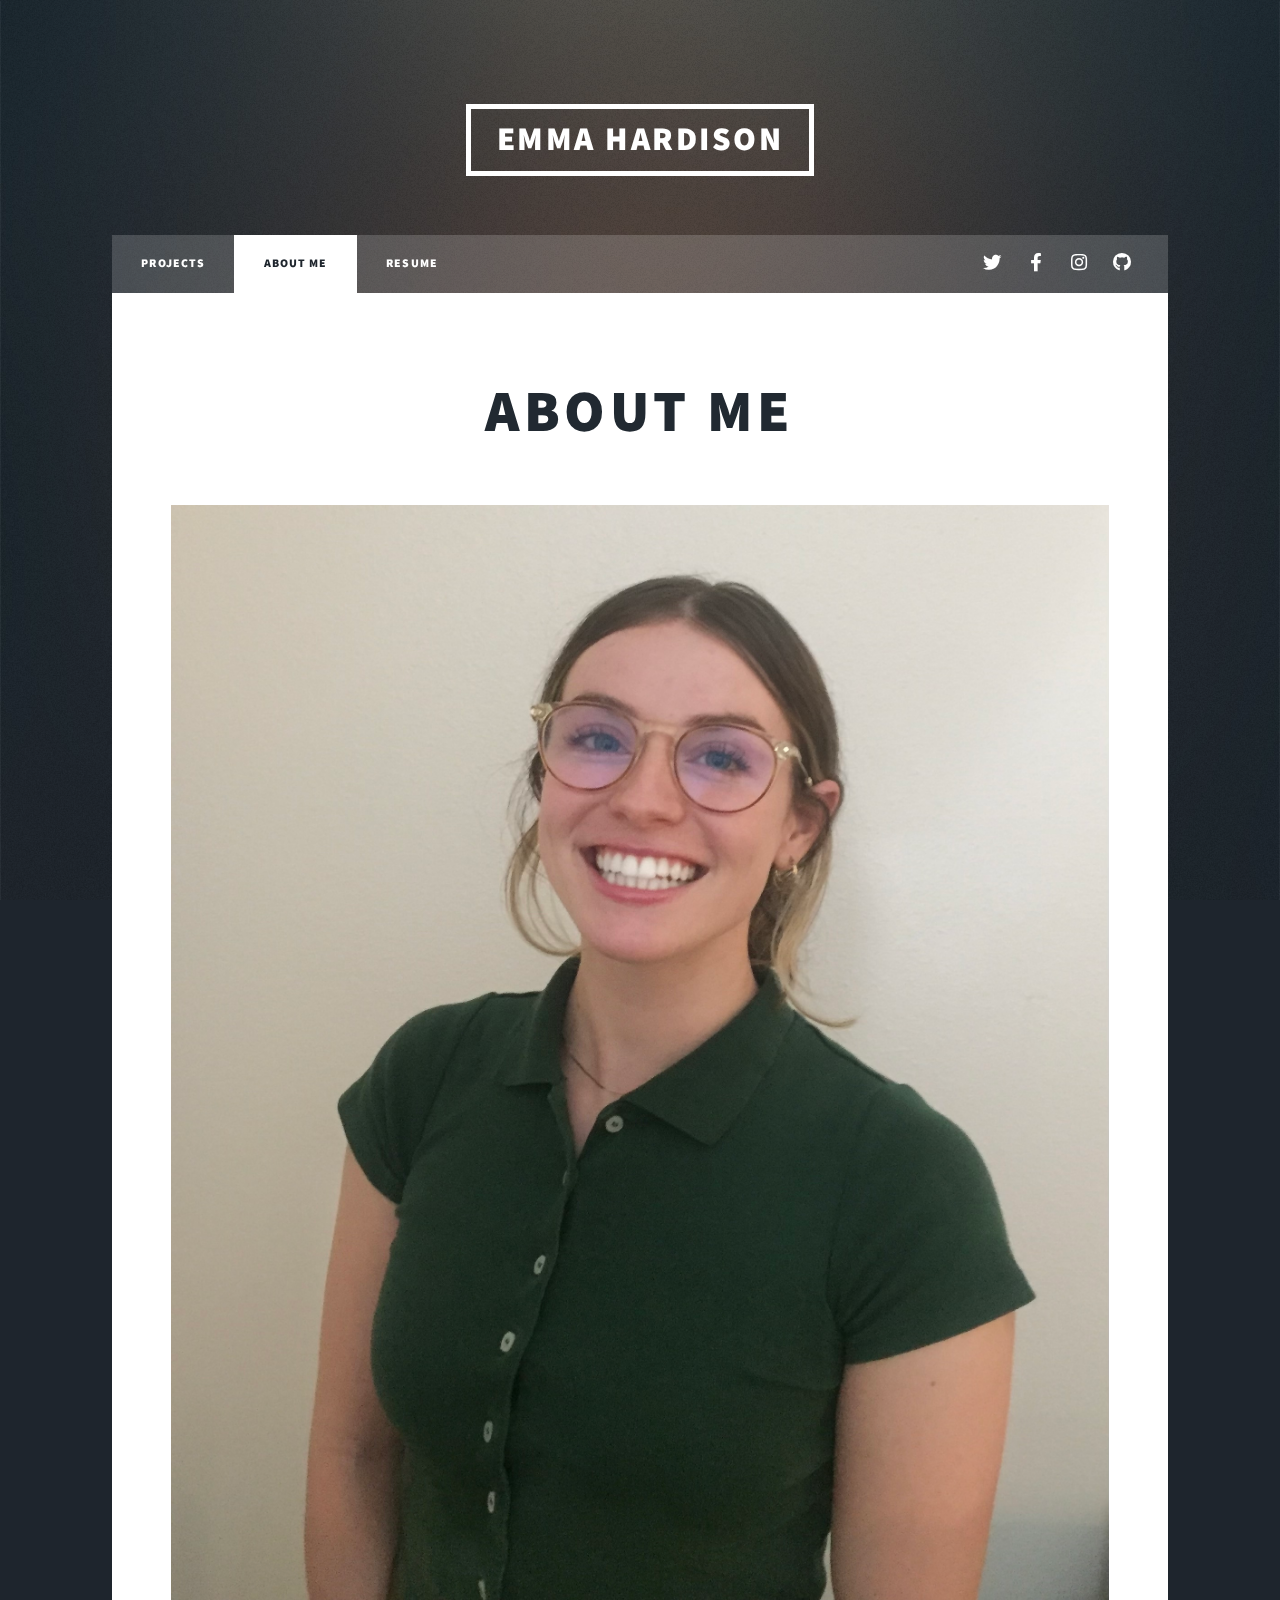
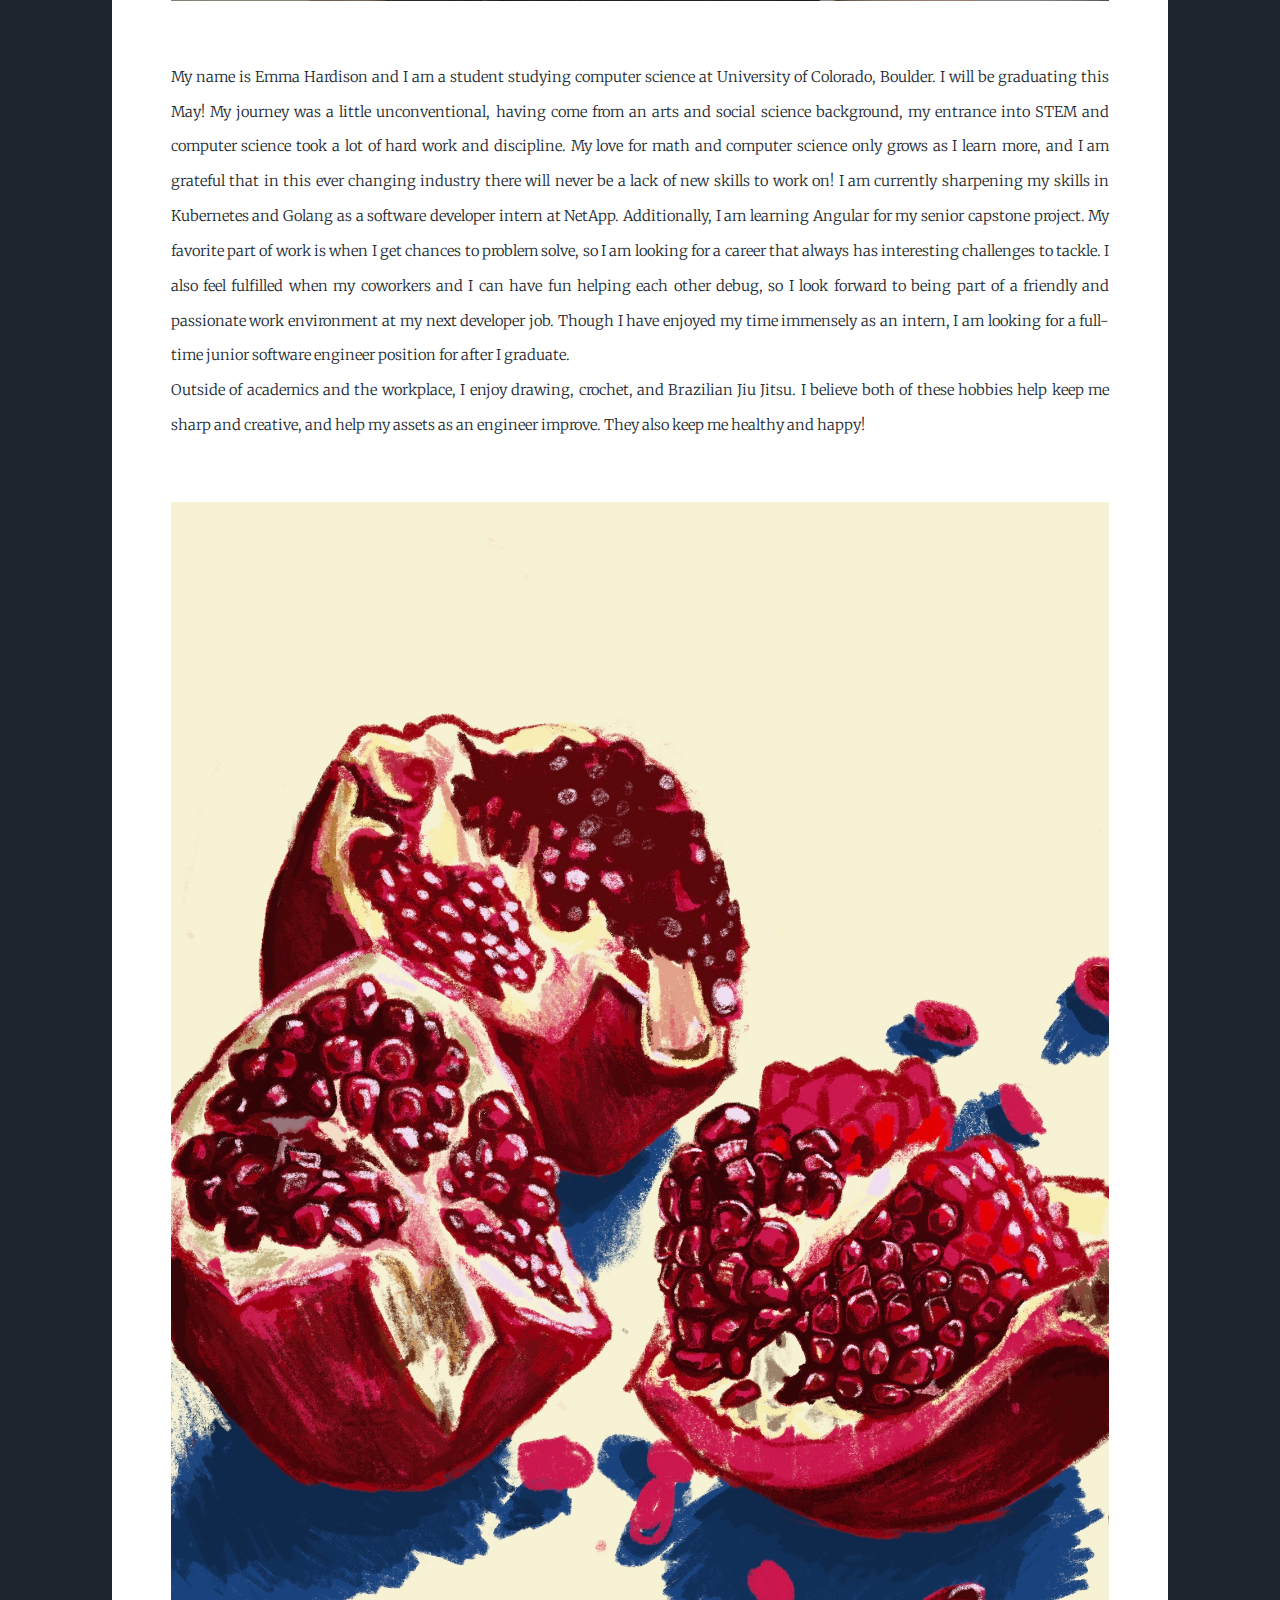
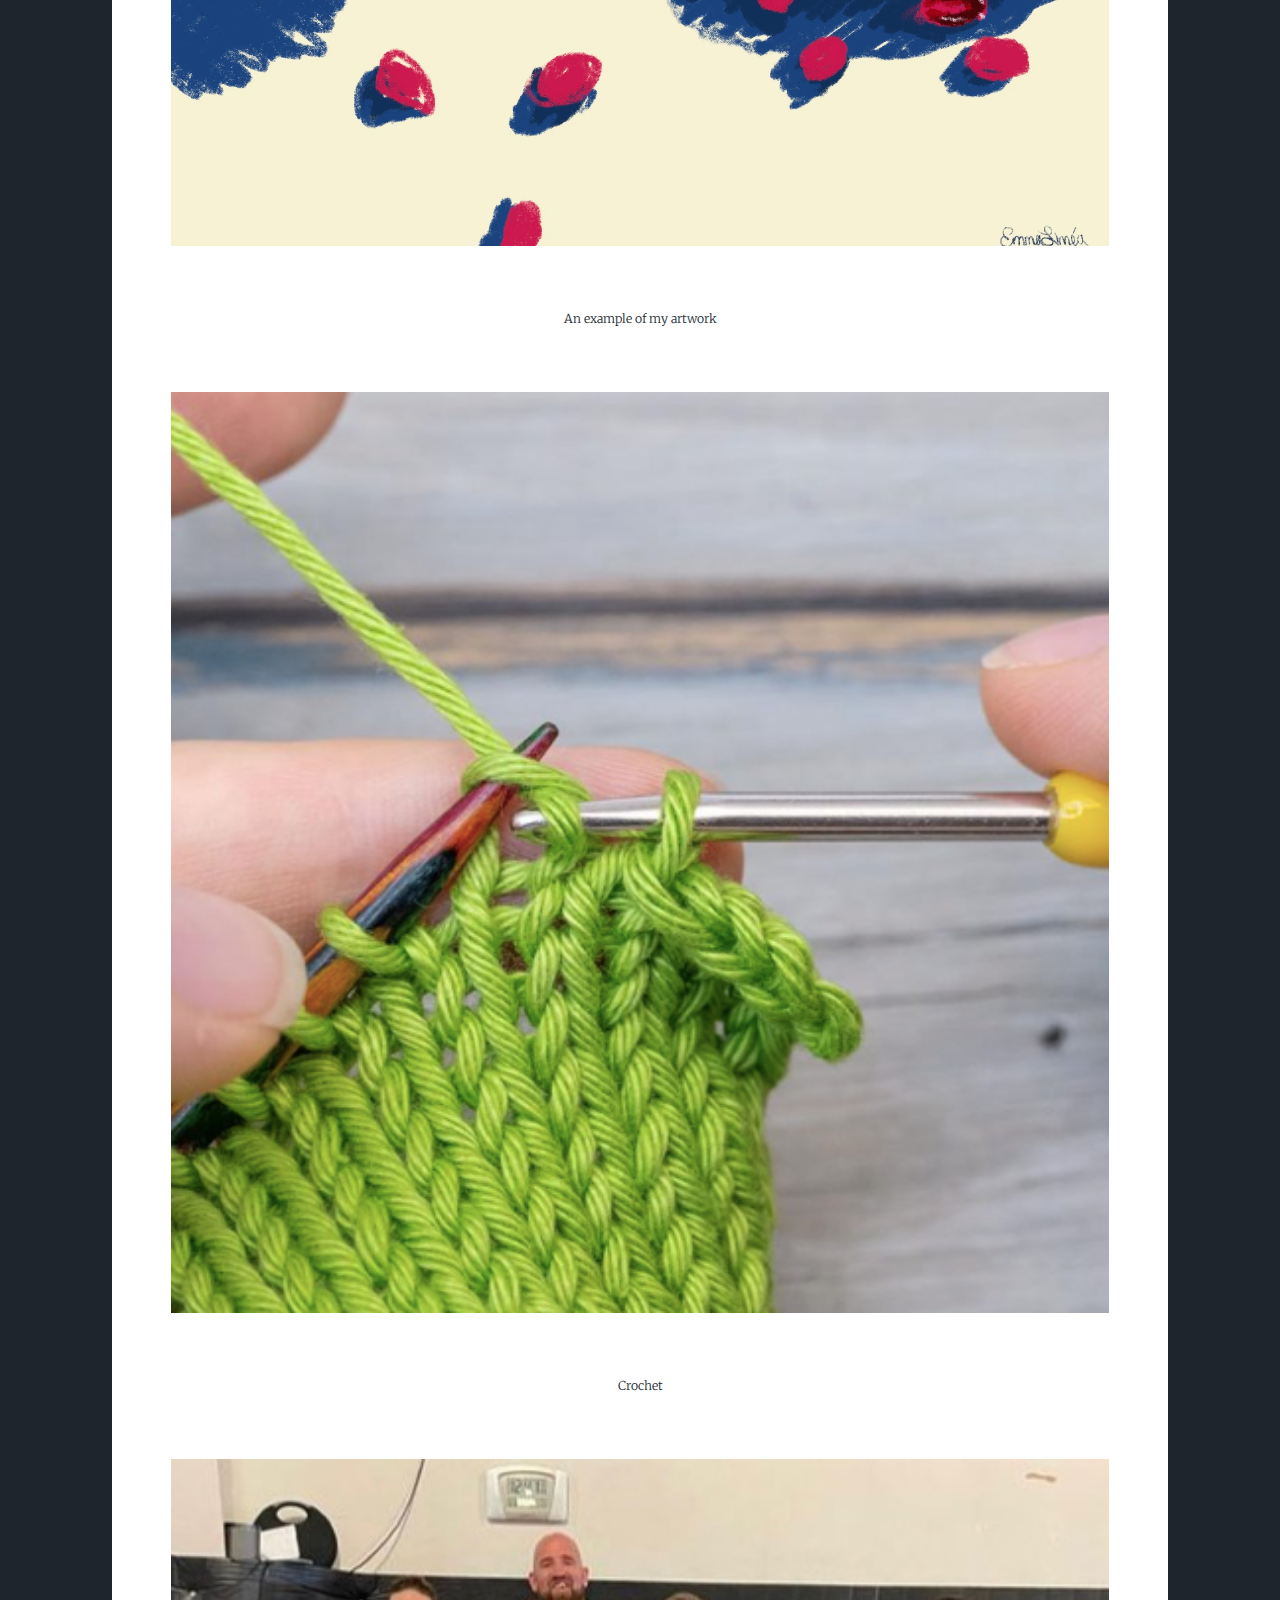
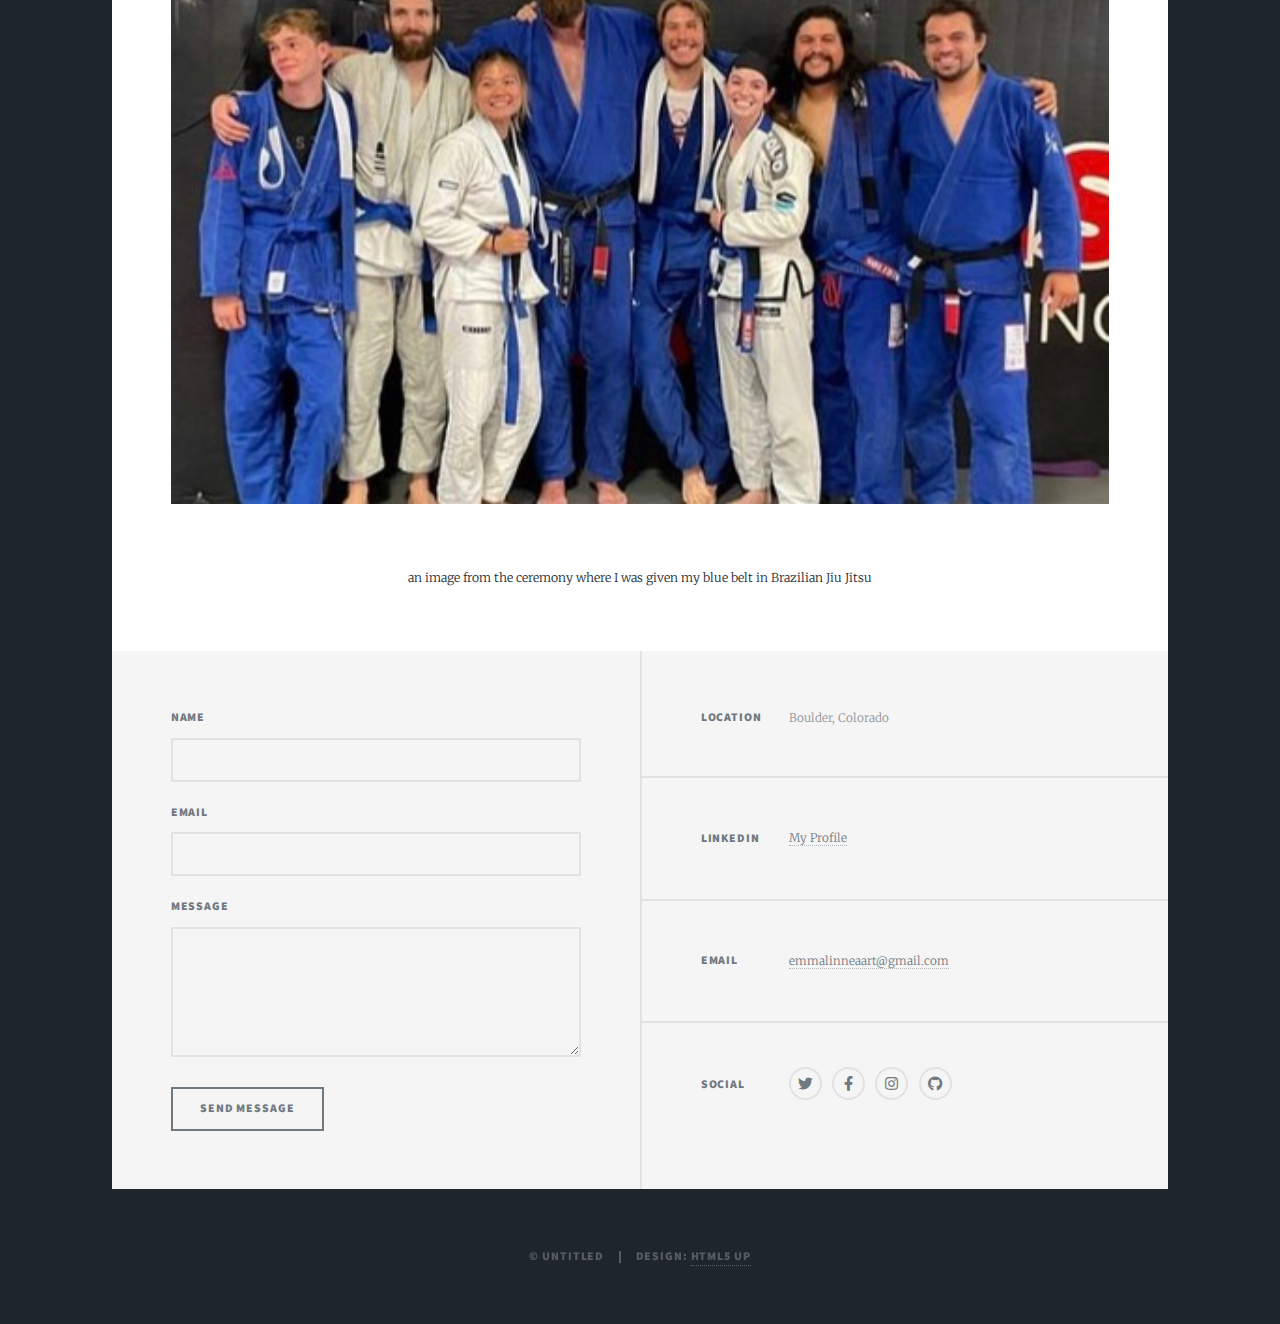
<file: generic.html>
<!DOCTYPE HTML>
<!--
	Massively by HTML5 UP
	html5up.net | @ajlkn
	Free for personal and commercial use under the CCA 3.0 license (html5up.net/license)
-->
<html>
	<head>
		<title>About Me</title>
		<meta charset="utf-8" />
		<meta name="viewport" content="width=device-width, initial-scale=1, user-scalable=no" />
		<link rel="stylesheet" href="assets/css/main.css" />
		<noscript><link rel="stylesheet" href="assets/css/noscript.css" /></noscript>
	</head>
	<body class="is-preload">

		<!-- Wrapper -->
			<div id="wrapper">

				<!-- Header -->
					<header id="header">
						<a href="index.html" class="logo">Emma Hardison</a>
					</header>

				<!-- Nav -->
					<nav id="nav">
						<ul class="links">
							<li><a href="index.html">Projects</a></li>
							<li class="active"><a href="generic.html">About Me</a></li>
							<li><a href="elements.html">Resume</a></li>
						</ul>
						<ul class="icons">
							<li><a href="#" class="icon brands fa-twitter"><span class="label">Twitter</span></a></li>
							<li><a href="#" class="icon brands fa-facebook-f"><span class="label">Facebook</span></a></li>
							<li><a href="#" class="icon brands fa-instagram"><span class="label">Instagram</span></a></li>
							<li><a href="#" class="icon brands fa-github"><span class="label">GitHub</span></a></li>
						</ul>
					</nav>

				<!-- Main -->
					<div id="main">

						<!-- Post -->
							<section class="post">
								<header class="major">
									<!-- <span class="date">April 25, 2017</span> -->
									<h1>About Me</h1>
								</header>
								<div class="image main"><img src="images/emmaProfile.jpeg" alt="" /></div>
								<p>My name is Emma Hardison and I am a student studying computer science at University of Colorado, Boulder. I will be graduating this May! My journey was a little unconventional, having come from an arts and social science background, my entrance into STEM and computer science took a lot of hard work and discipline. My love for math and computer science only grows as I learn more, and I am grateful that in this ever changing industry there will never be a lack of new skills to work on! 
									I am currently sharpening my skills in Kubernetes and Golang as a software developer intern at NetApp. Additionally, I am learning Angular for my senior capstone project. My favorite part of work is when I get chances to problem solve, so I am looking for a career that always has interesting challenges to tackle. I also feel fulfilled when my coworkers and I can have fun helping each other debug, so I look forward to being part of a friendly and passionate work environment at my next developer job. Though I have enjoyed my time immensely as an intern, I am looking for a full-time junior software engineer position for after I graduate. 
									<br>
									Outside of academics and the workplace, I enjoy drawing, crochet, and Brazilian Jiu Jitsu. I believe both of these hobbies help keep me sharp and creative, and help my assets as an engineer improve. They also keep me healthy and happy!</p>
									<div class="image main"><img src="images/art.jpeg" alt="" /></div>
									<figcaption>An example of my artwork</figcaption>
									<div class="image main"><img src="images/crochet.png" alt="" /></div>
									<figcaption>Crochet</figcaption>
									<div class="image main"><img src="images/bjj.jpeg" alt="" /></div>
									<figcaption>an image from the ceremony where I was given my blue belt in Brazilian Jiu Jitsu</figcaption>

							</section>

					</div>

				<!-- Footer -->
					<footer id="footer">
						<section>
							<form method="post" action="#">
								<div class="fields">
									<div class="field">
										<label for="name">Name</label>
										<input type="text" name="name" id="name" />
									</div>
									<div class="field">
										<label for="email">Email</label>
										<input type="text" name="email" id="email" />
									</div>
									<div class="field">
										<label for="message">Message</label>
										<textarea name="message" id="message" rows="3"></textarea>
									</div>
								</div>
								<ul class="actions">
									<li><input type="submit" value="Send Message" /></li>
								</ul>
							</form>
						</section>
						<section class="split contact">
							<section class="alt">
								<h3>Location</h3>
								<p>Boulder, Colorado</p>
							</section>
							<section>
								<h3>LinkedIn</h3>
								<p><a href="https://www.linkedin.com/in/emma-linn%C3%A9a-hardison-7688361a7/">My Profile</a></p>
							</section>
							<section>
								<h3>Email</h3>
								<p><a href="#">emmalinneaart@gmail.com</a></p>
							</section>
							<section>
								<h3>Social</h3>
								<ul class="icons alt">
									<li><a href="#" class="icon brands alt fa-twitter"><span class="label">Twitter</span></a></li>
									<li><a href="#" class="icon brands alt fa-facebook-f"><span class="label">Facebook</span></a></li>
									<li><a href="#" class="icon brands alt fa-instagram"><span class="label">Instagram</span></a></li>
									<li><a href="#" class="icon brands alt fa-github"><span class="label">GitHub</span></a></li>
								</ul>
							</section>
						</section>
					</footer>

				<!-- Copyright -->
					<div id="copyright">
						<ul><li>&copy; Untitled</li><li>Design: <a href="https://html5up.net">HTML5 UP</a></li></ul>
					</div>

			</div>

		<!-- Scripts -->
			<script src="assets/js/jquery.min.js"></script>
			<script src="assets/js/jquery.scrollex.min.js"></script>
			<script src="assets/js/jquery.scrolly.min.js"></script>
			<script src="assets/js/browser.min.js"></script>
			<script src="assets/js/breakpoints.min.js"></script>
			<script src="assets/js/util.js"></script>
			<script src="assets/js/main.js"></script>

	</body>
</html>
</file>
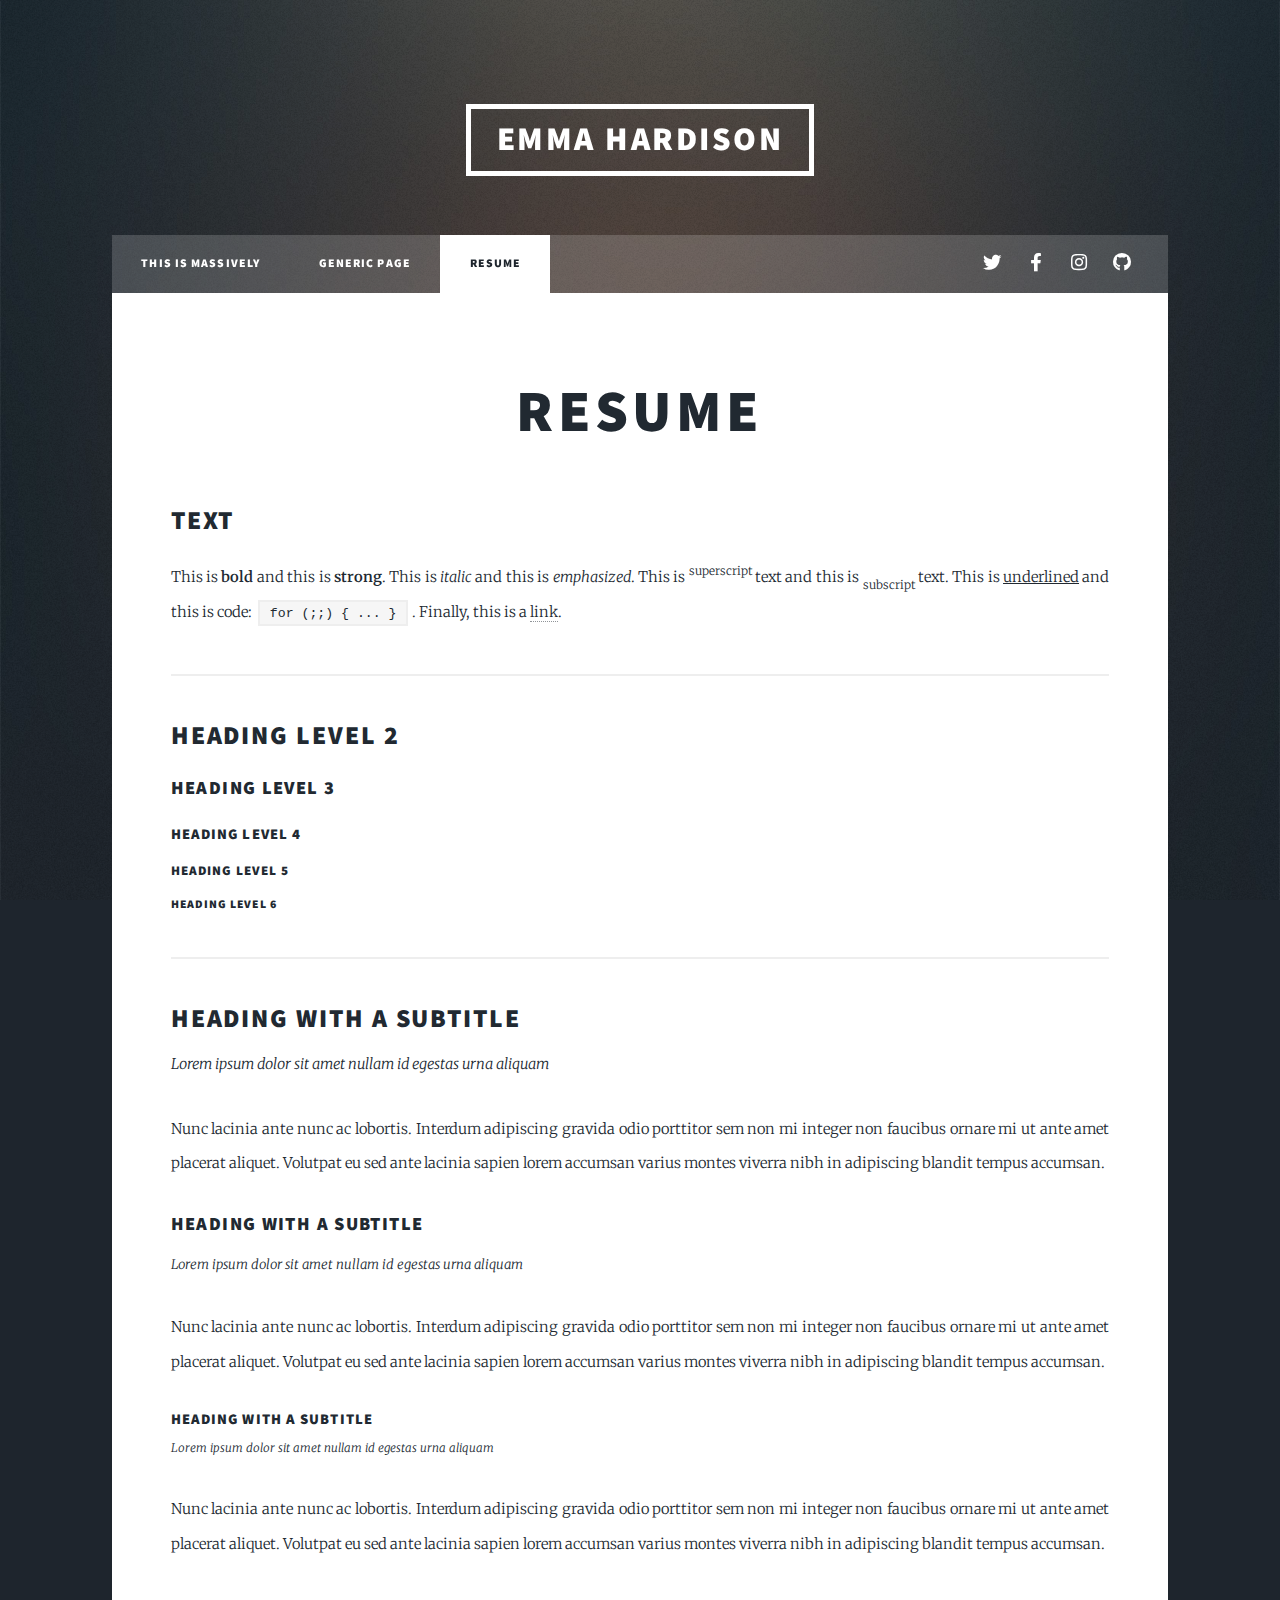
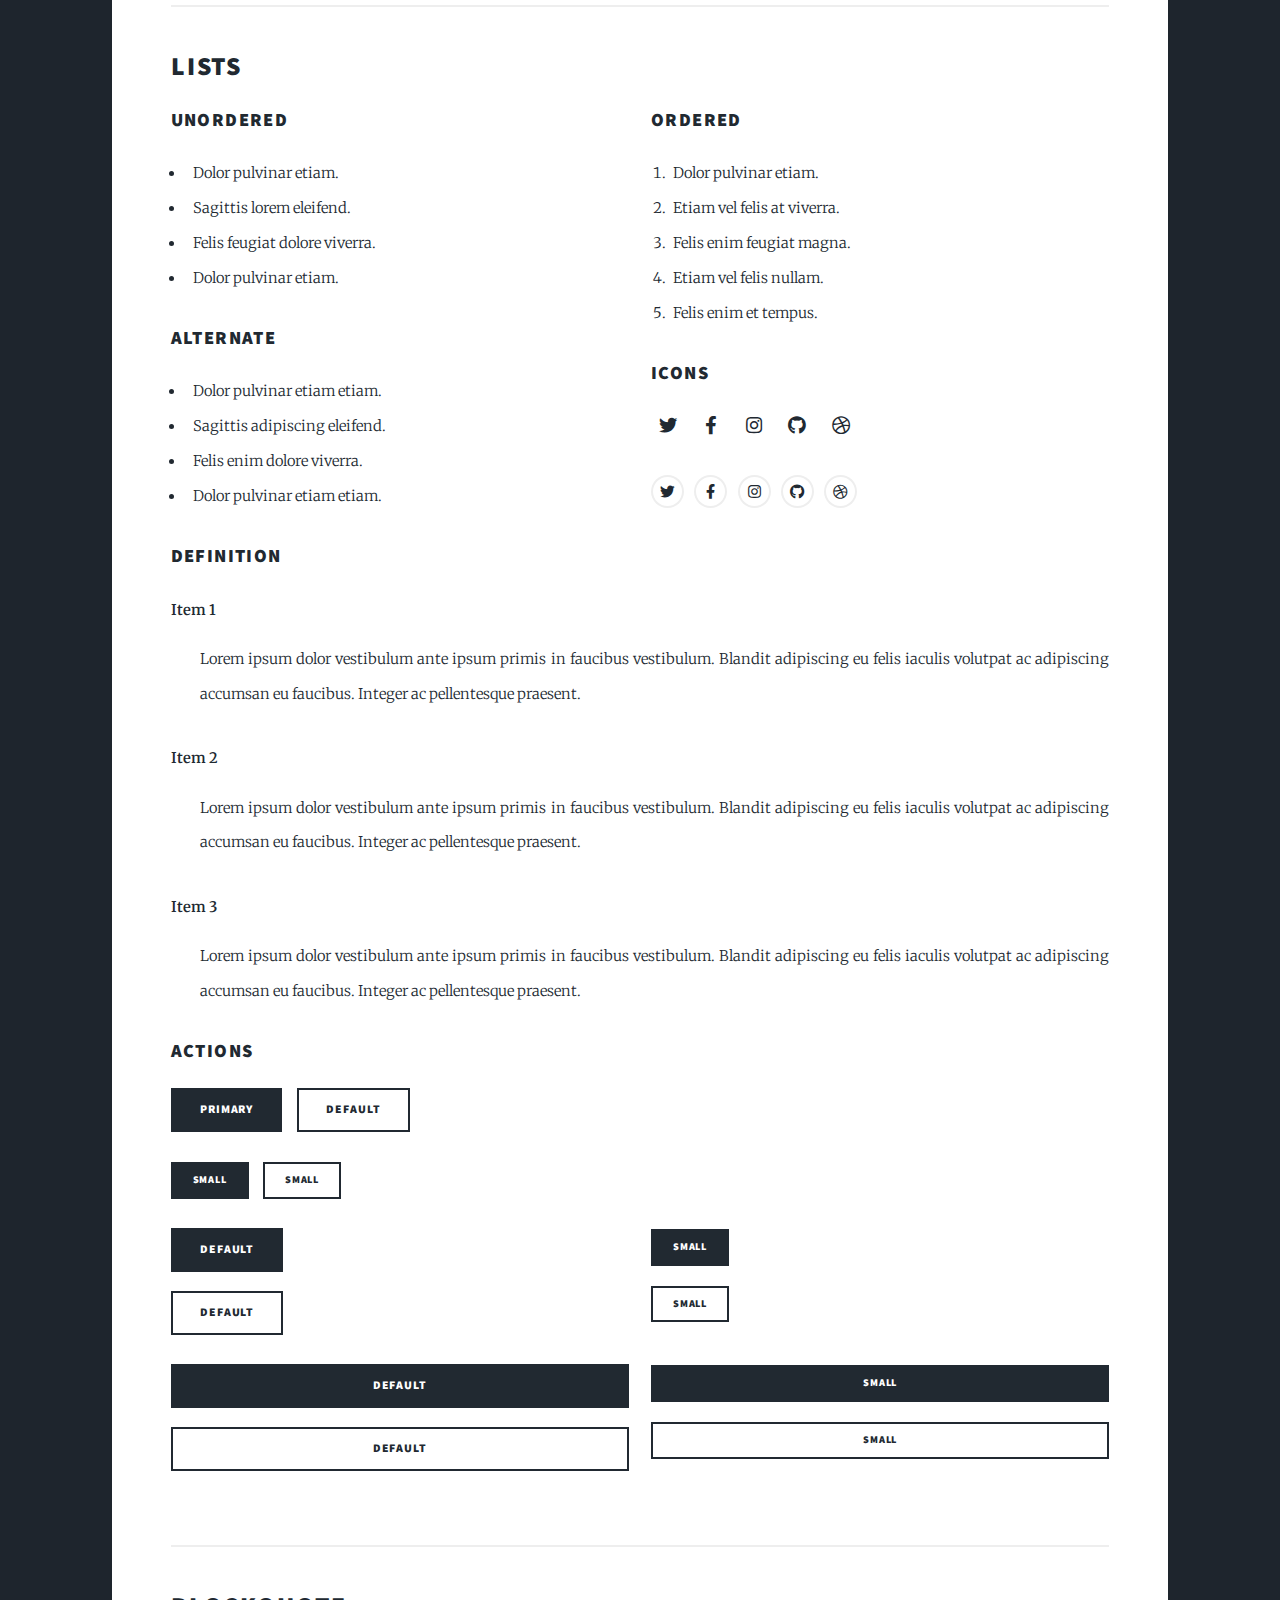
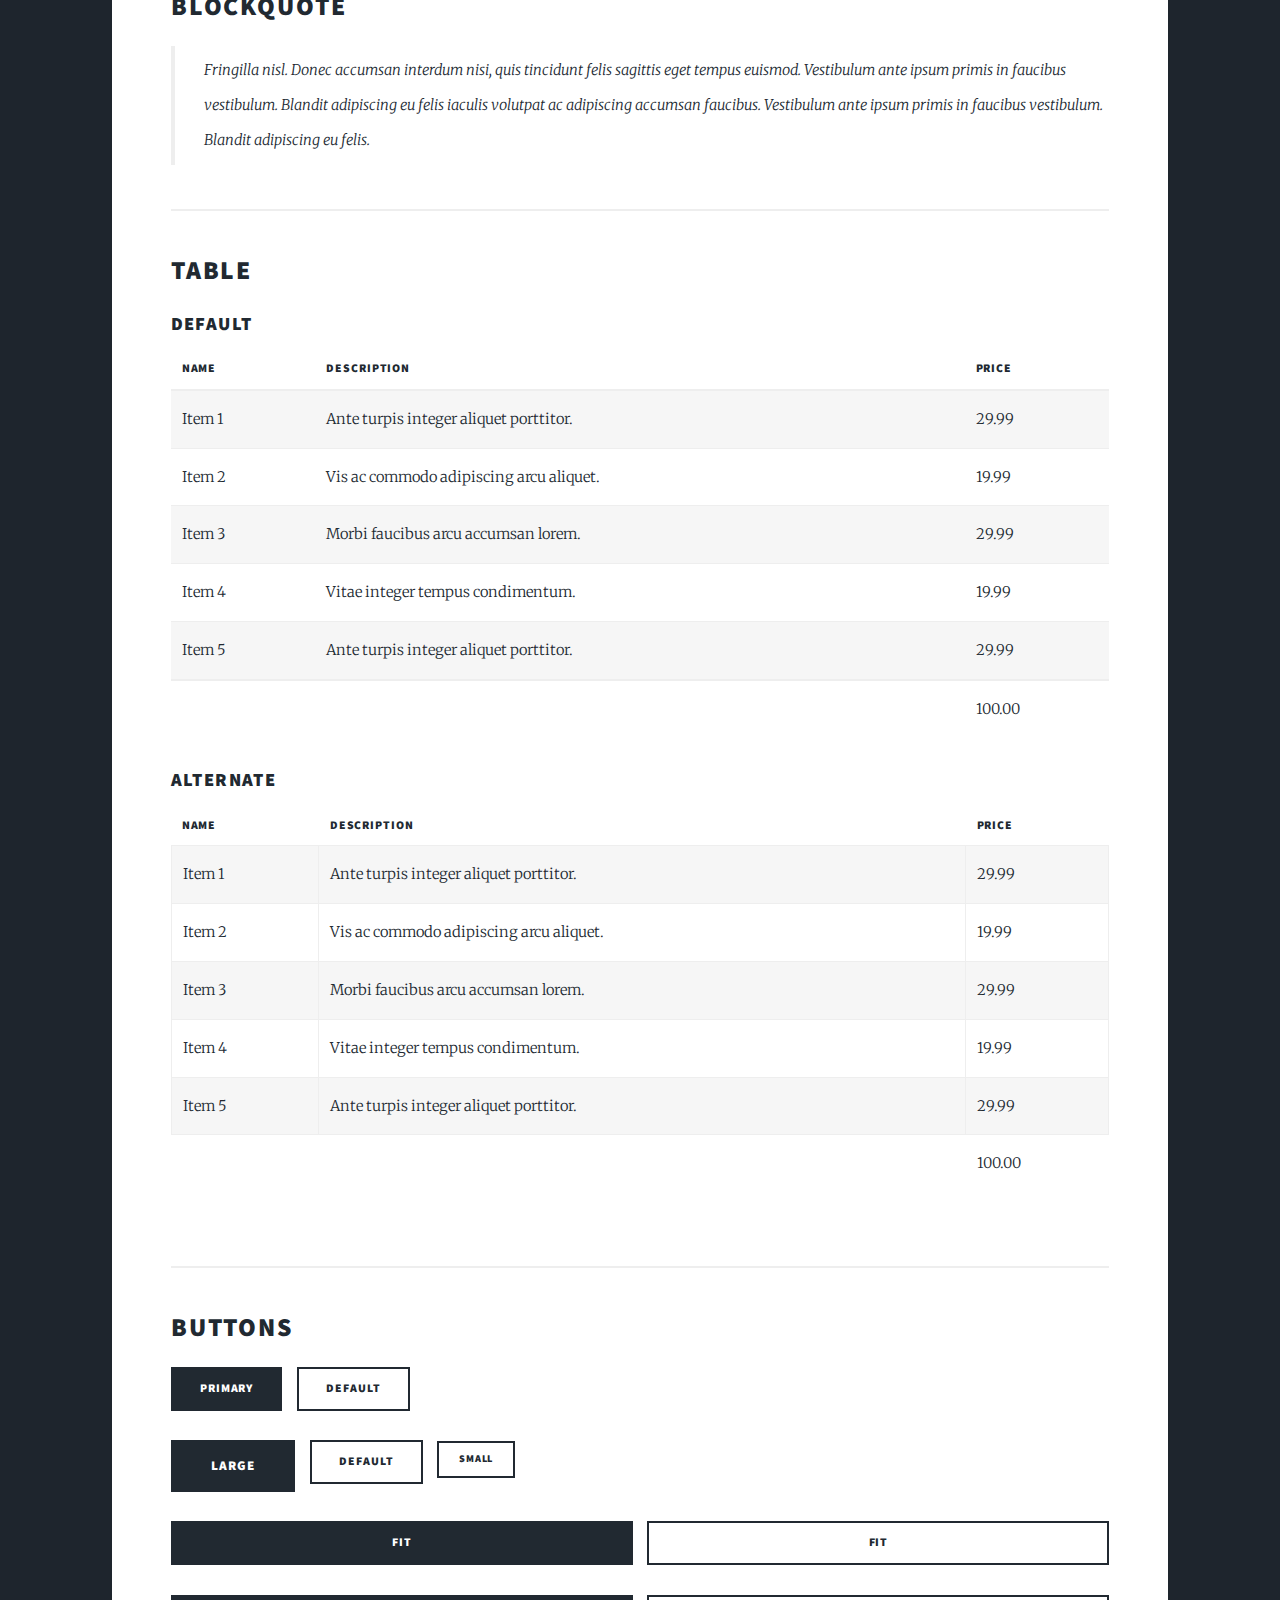
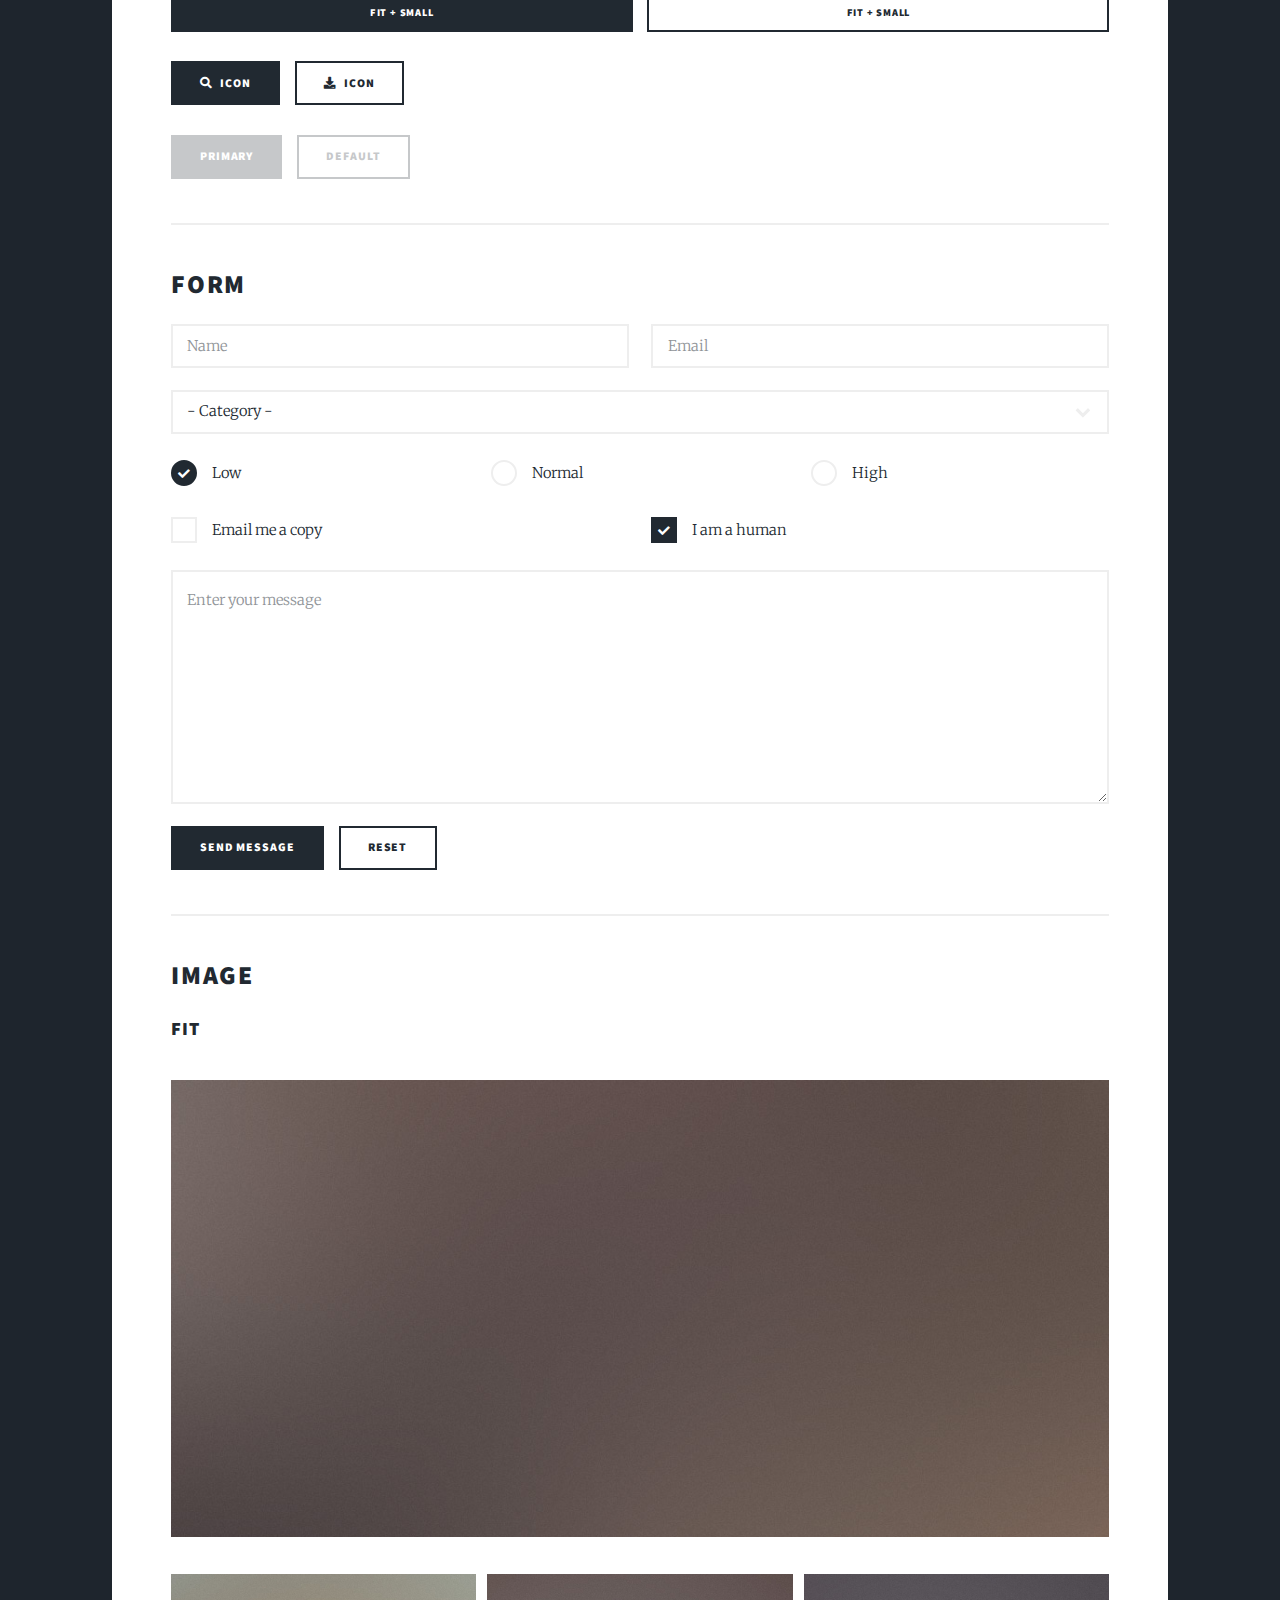
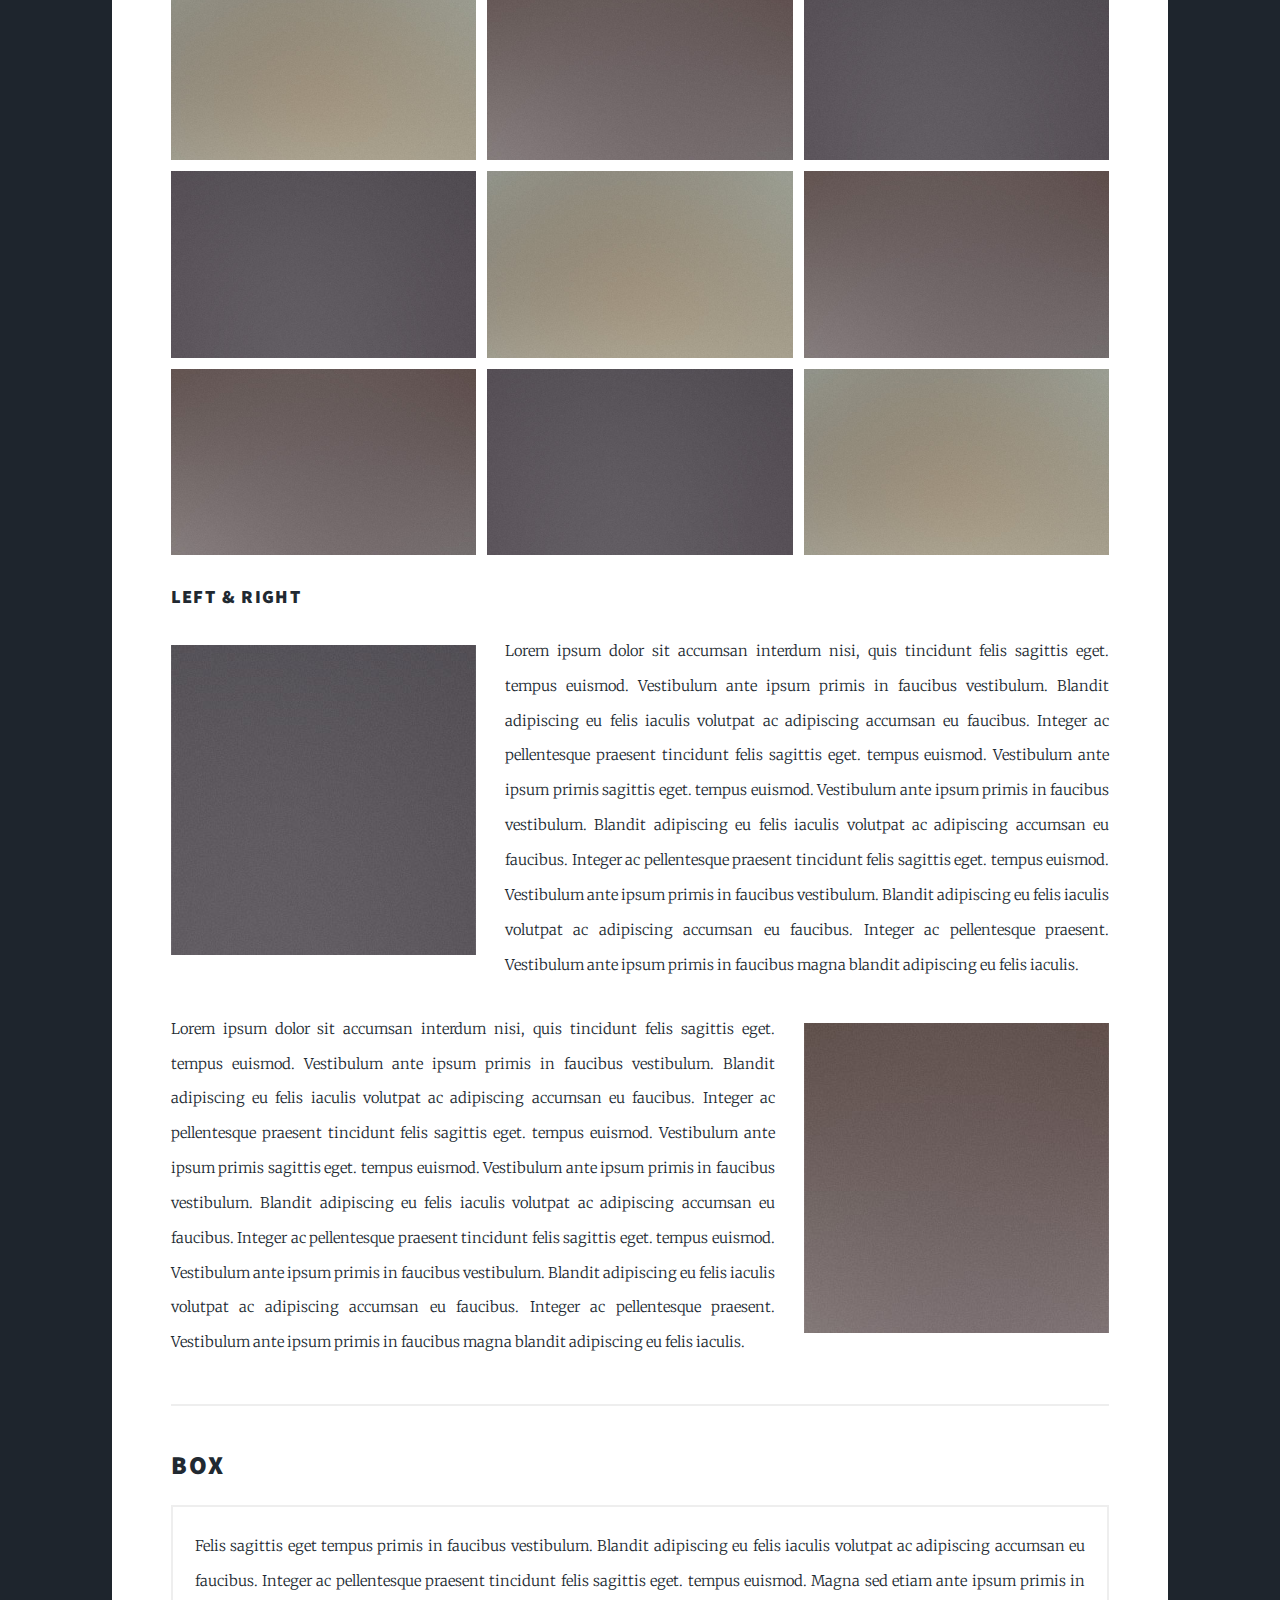
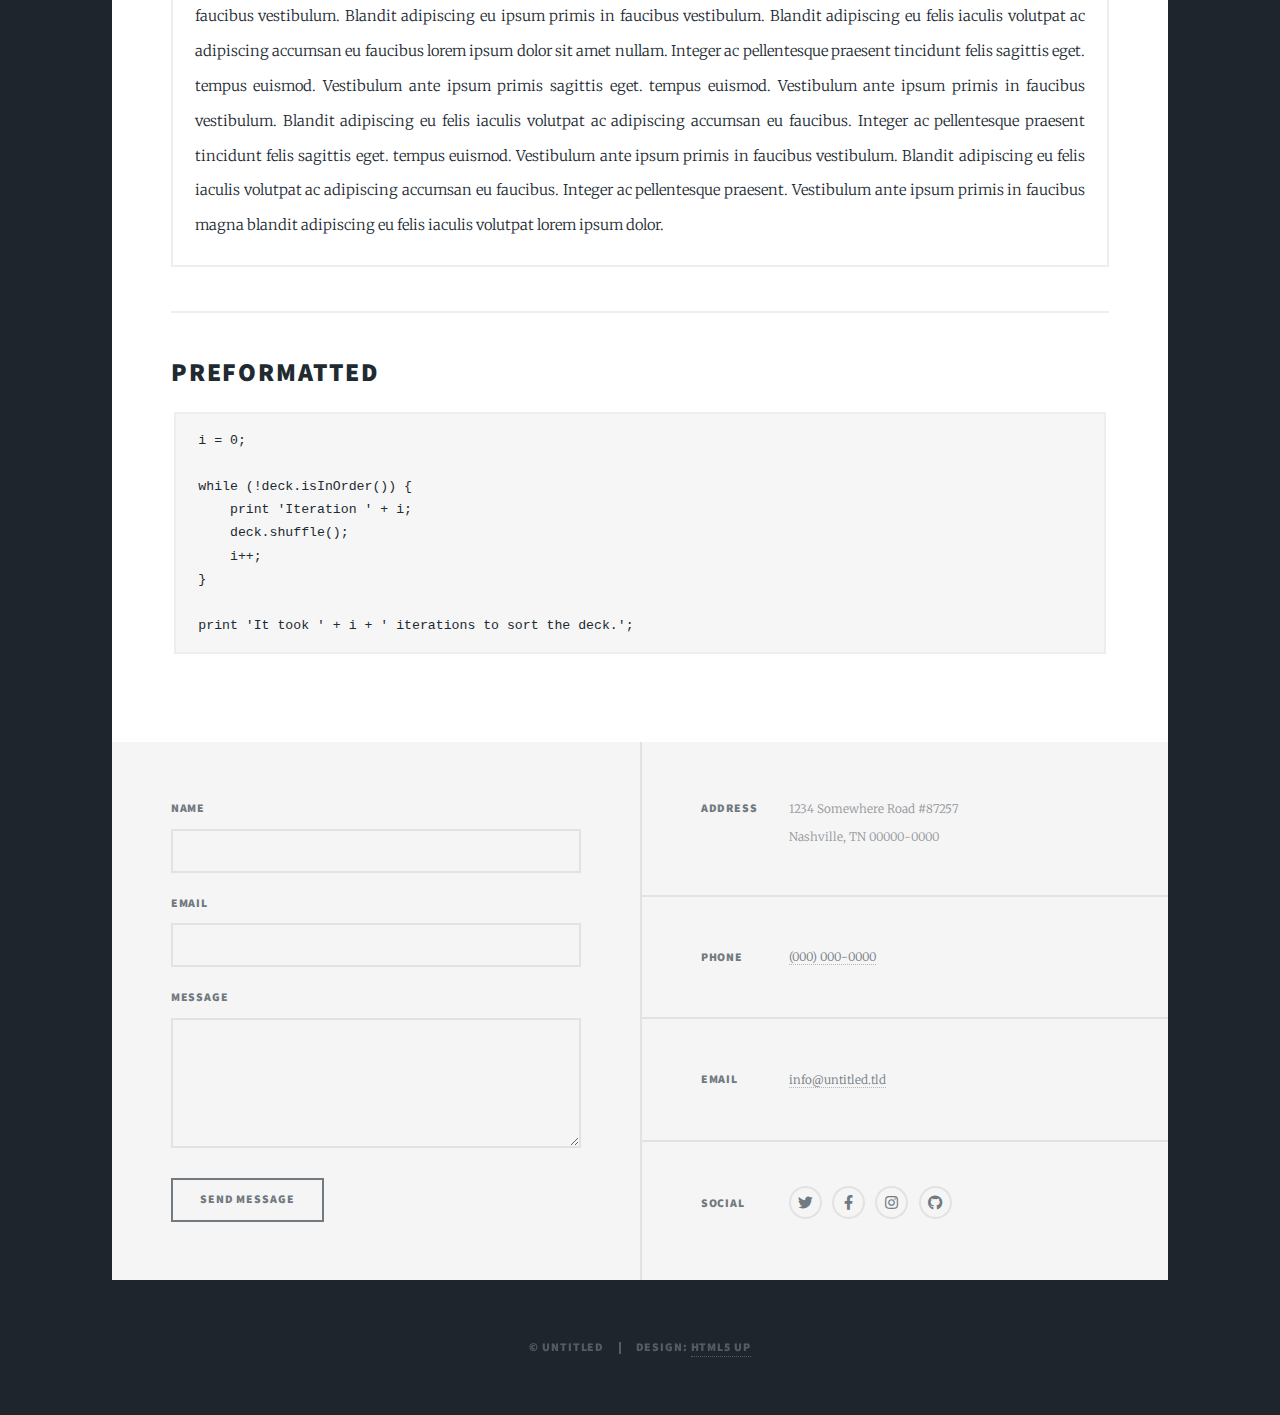
<file: html5up-massively/elements.html>
<!DOCTYPE HTML>
<!--
	Massively by HTML5 UP
	html5up.net | @ajlkn
	Free for personal and commercial use under the CCA 3.0 license (html5up.net/license)
-->
<html>
	<head>
		<title>Resume</title>
		<meta charset="utf-8" />
		<meta name="viewport" content="width=device-width, initial-scale=1, user-scalable=no" />
		<link rel="stylesheet" href="assets/css/main.css" />
		<noscript><link rel="stylesheet" href="assets/css/noscript.css" /></noscript>
	</head>
	<body class="is-preload">

		<!-- Wrapper -->
			<div id="wrapper">

				<!-- Header -->
					<header id="header">
						<a href="index.html" class="logo">Emma Hardison</a>
					</header>

				<!-- Nav -->
					<nav id="nav">
						<ul class="links">
							<li><a href="index.html">This is Massively</a></li>
							<li><a href="generic.html">Generic Page</a></li>
							<li class="active"><a href="elements.html">Resume</a></li>
						</ul>
						<ul class="icons">
							<li><a href="#" class="icon brands fa-twitter"><span class="label">Twitter</span></a></li>
							<li><a href="#" class="icon brands fa-facebook-f"><span class="label">Facebook</span></a></li>
							<li><a href="#" class="icon brands fa-instagram"><span class="label">Instagram</span></a></li>
							<li><a href="#" class="icon brands fa-github"><span class="label">GitHub</span></a></li>
						</ul>
					</nav>

				<!-- Main -->
					<div id="main">

						<!-- Post -->
							<section class="post">
								<header class="major">
									<h1>Resume</h1>
								</header>

								<!-- Text stuff -->
									<h2>Text</h2>
									<p>This is <b>bold</b> and this is <strong>strong</strong>. This is <i>italic</i> and this is <em>emphasized</em>.
									This is <sup>superscript</sup> text and this is <sub>subscript</sub> text.
									This is <u>underlined</u> and this is code: <code>for (;;) { ... }</code>.
									Finally, this is a <a href="#">link</a>.</p>
									<hr />
									<h2>Heading Level 2</h2>
									<h3>Heading Level 3</h3>
									<h4>Heading Level 4</h4>
									<h5>Heading Level 5</h5>
									<h6>Heading Level 6</h6>
									<hr />
									<header>
										<h2>Heading with a Subtitle</h2>
										<p>Lorem ipsum dolor sit amet nullam id egestas urna aliquam</p>
									</header>
									<p>Nunc lacinia ante nunc ac lobortis. Interdum adipiscing gravida odio porttitor sem non mi integer non faucibus ornare mi ut ante amet placerat aliquet. Volutpat eu sed ante lacinia sapien lorem accumsan varius montes viverra nibh in adipiscing blandit tempus accumsan.</p>
									<header>
										<h3>Heading with a Subtitle</h3>
										<p>Lorem ipsum dolor sit amet nullam id egestas urna aliquam</p>
									</header>
									<p>Nunc lacinia ante nunc ac lobortis. Interdum adipiscing gravida odio porttitor sem non mi integer non faucibus ornare mi ut ante amet placerat aliquet. Volutpat eu sed ante lacinia sapien lorem accumsan varius montes viverra nibh in adipiscing blandit tempus accumsan.</p>
									<header>
										<h4>Heading with a Subtitle</h4>
										<p>Lorem ipsum dolor sit amet nullam id egestas urna aliquam</p>
									</header>
									<p>Nunc lacinia ante nunc ac lobortis. Interdum adipiscing gravida odio porttitor sem non mi integer non faucibus ornare mi ut ante amet placerat aliquet. Volutpat eu sed ante lacinia sapien lorem accumsan varius montes viverra nibh in adipiscing blandit tempus accumsan.</p>

									<hr />

								<!-- Lists -->
									<h2>Lists</h2>
									<div class="row">
										<div class="col-6 col-12-small">

											<h3>Unordered</h3>
											<ul>
												<li>Dolor pulvinar etiam.</li>
												<li>Sagittis lorem eleifend.</li>
												<li>Felis feugiat dolore viverra.</li>
												<li>Dolor pulvinar etiam.</li>
											</ul>

											<h3>Alternate</h3>
											<ul class="alt">
												<li>Dolor pulvinar etiam etiam.</li>
												<li>Sagittis adipiscing eleifend.</li>
												<li>Felis enim dolore viverra.</li>
												<li>Dolor pulvinar etiam etiam.</li>
											</ul>

										</div>
										<div class="col-6 col-12-small">

											<h3>Ordered</h3>
											<ol>
												<li>Dolor pulvinar etiam.</li>
												<li>Etiam vel felis at viverra.</li>
												<li>Felis enim feugiat magna.</li>
												<li>Etiam vel felis nullam.</li>
												<li>Felis enim et tempus.</li>
											</ol>

											<h3>Icons</h3>
											<ul class="icons">
												<li><a href="#" class="icon brands fa-twitter"><span class="label">Twitter</span></a></li>
												<li><a href="#" class="icon brands fa-facebook-f"><span class="label">Facebook</span></a></li>
												<li><a href="#" class="icon brands fa-instagram"><span class="label">Instagram</span></a></li>
												<li><a href="#" class="icon brands fa-github"><span class="label">Github</span></a></li>
												<li><a href="#" class="icon brands fa-dribbble"><span class="label">Dribbble</span></a></li>
											</ul>
											<ul class="icons alt">
												<li><a href="#" class="icon brands alt fa-twitter"><span class="label">Twitter</span></a></li>
												<li><a href="#" class="icon brands alt fa-facebook-f"><span class="label">Facebook</span></a></li>
												<li><a href="#" class="icon brands alt fa-instagram"><span class="label">Instagram</span></a></li>
												<li><a href="#" class="icon brands alt fa-github"><span class="label">Github</span></a></li>
												<li><a href="#" class="icon brands alt fa-dribbble"><span class="label">Dribbble</span></a></li>
											</ul>

										</div>
									</div>
									<h3>Definition</h3>
									<dl>
										<dt>Item 1</dt>
										<dd>
											<p>Lorem ipsum dolor vestibulum ante ipsum primis in faucibus vestibulum. Blandit adipiscing eu felis iaculis volutpat ac adipiscing accumsan eu faucibus. Integer ac pellentesque praesent.</p>
										</dd>
										<dt>Item 2</dt>
										<dd>
											<p>Lorem ipsum dolor vestibulum ante ipsum primis in faucibus vestibulum. Blandit adipiscing eu felis iaculis volutpat ac adipiscing accumsan eu faucibus. Integer ac pellentesque praesent.</p>
										</dd>
										<dt>Item 3</dt>
										<dd>
											<p>Lorem ipsum dolor vestibulum ante ipsum primis in faucibus vestibulum. Blandit adipiscing eu felis iaculis volutpat ac adipiscing accumsan eu faucibus. Integer ac pellentesque praesent.</p>
										</dd>
									</dl>

									<h3>Actions</h3>
									<ul class="actions">
										<li><a href="#" class="button primary">Primary</a></li>
										<li><a href="#" class="button">Default</a></li>
									</ul>
									<ul class="actions small">
										<li><a href="#" class="button primary small">Small</a></li>
										<li><a href="#" class="button small">Small</a></li>
									</ul>
									<div class="row">
										<div class="col-6 col-12-small">
											<ul class="actions stacked">
												<li><a href="#" class="button primary">Default</a></li>
												<li><a href="#" class="button">Default</a></li>
											</ul>
										</div>
										<div class="col-6 col-12-small">
											<ul class="actions stacked">
												<li><a href="#" class="button primary small">Small</a></li>
												<li><a href="#" class="button small">Small</a></li>
											</ul>
										</div>
									</div>
									<div class="row">
										<div class="col-6 col-12-small">
											<ul class="actions stacked">
												<li><a href="#" class="button primary fit">Default</a></li>
												<li><a href="#" class="button fit">Default</a></li>
											</ul>
										</div>
										<div class="col-6 col-12-small">
											<ul class="actions stacked">
												<li><a href="#" class="button primary small fit">Small</a></li>
												<li><a href="#" class="button small fit">Small</a></li>
											</ul>
										</div>
									</div>

									<hr />

								<!-- Blockquote -->
									<h2>Blockquote</h2>
									<blockquote>Fringilla nisl. Donec accumsan interdum nisi, quis tincidunt felis sagittis eget tempus euismod. Vestibulum ante ipsum primis in faucibus vestibulum. Blandit adipiscing eu felis iaculis volutpat ac adipiscing accumsan faucibus. Vestibulum ante ipsum primis in faucibus vestibulum. Blandit adipiscing eu felis.</blockquote>

									<hr />

								<!-- Table -->
									<h2>Table</h2>

									<h3>Default</h3>
									<div class="table-wrapper">
										<table>
											<thead>
												<tr>
													<th>Name</th>
													<th>Description</th>
													<th>Price</th>
												</tr>
											</thead>
											<tbody>
												<tr>
													<td>Item 1</td>
													<td>Ante turpis integer aliquet porttitor.</td>
													<td>29.99</td>
												</tr>
												<tr>
													<td>Item 2</td>
													<td>Vis ac commodo adipiscing arcu aliquet.</td>
													<td>19.99</td>
												</tr>
												<tr>
													<td>Item 3</td>
													<td> Morbi faucibus arcu accumsan lorem.</td>
													<td>29.99</td>
												</tr>
												<tr>
													<td>Item 4</td>
													<td>Vitae integer tempus condimentum.</td>
													<td>19.99</td>
												</tr>
												<tr>
													<td>Item 5</td>
													<td>Ante turpis integer aliquet porttitor.</td>
													<td>29.99</td>
												</tr>
											</tbody>
											<tfoot>
												<tr>
													<td colspan="2"></td>
													<td>100.00</td>
												</tr>
											</tfoot>
										</table>
									</div>

									<h3>Alternate</h3>
									<div class="table-wrapper">
										<table class="alt">
											<thead>
												<tr>
													<th>Name</th>
													<th>Description</th>
													<th>Price</th>
												</tr>
											</thead>
											<tbody>
												<tr>
													<td>Item 1</td>
													<td>Ante turpis integer aliquet porttitor.</td>
													<td>29.99</td>
												</tr>
												<tr>
													<td>Item 2</td>
													<td>Vis ac commodo adipiscing arcu aliquet.</td>
													<td>19.99</td>
												</tr>
												<tr>
													<td>Item 3</td>
													<td> Morbi faucibus arcu accumsan lorem.</td>
													<td>29.99</td>
												</tr>
												<tr>
													<td>Item 4</td>
													<td>Vitae integer tempus condimentum.</td>
													<td>19.99</td>
												</tr>
												<tr>
													<td>Item 5</td>
													<td>Ante turpis integer aliquet porttitor.</td>
													<td>29.99</td>
												</tr>
											</tbody>
											<tfoot>
												<tr>
													<td colspan="2"></td>
													<td>100.00</td>
												</tr>
											</tfoot>
										</table>
									</div>

									<hr />

								<!-- Buttons -->
									<h2>Buttons</h2>
									<ul class="actions">
										<li><a href="#" class="button primary">Primary</a></li>
										<li><a href="#" class="button">Default</a></li>
									</ul>
									<ul class="actions">
										<li><a href="#" class="button primary large">Large</a></li>
										<li><a href="#" class="button">Default</a></li>
										<li><a href="#" class="button small">Small</a></li>
									</ul>
									<ul class="actions fit">
										<li><a href="#" class="button primary fit">Fit</a></li>
										<li><a href="#" class="button fit">Fit</a></li>
									</ul>
									<ul class="actions fit small">
										<li><a href="#" class="button primary fit small">Fit + Small</a></li>
										<li><a href="#" class="button fit small">Fit + Small</a></li>
									</ul>
									<ul class="actions">
										<li><a href="#" class="button primary icon solid fa-search">Icon</a></li>
										<li><a href="#" class="button icon solid fa-download">Icon</a></li>
									</ul>
									<ul class="actions">
										<li><span class="button primary disabled">Primary</span></li>
										<li><span class="button disabled">Default</span></li>
									</ul>

									<hr />

								<!-- Form -->
									<h2>Form</h2>

									<form method="post" action="#">
										<div class="row gtr-uniform">
											<div class="col-6 col-12-xsmall">
												<input type="text" name="demo-name" id="demo-name" value="" placeholder="Name" />
											</div>
											<div class="col-6 col-12-xsmall">
												<input type="email" name="demo-email" id="demo-email" value="" placeholder="Email" />
											</div>
											<!-- Break -->
											<div class="col-12">
												<select name="demo-category" id="demo-category">
													<option value="">- Category -</option>
													<option value="1">Manufacturing</option>
													<option value="1">Shipping</option>
													<option value="1">Administration</option>
													<option value="1">Human Resources</option>
												</select>
											</div>
											<!-- Break -->
											<div class="col-4 col-12-small">
												<input type="radio" id="demo-priority-low" name="demo-priority" checked>
												<label for="demo-priority-low">Low</label>
											</div>
											<div class="col-4 col-12-small">
												<input type="radio" id="demo-priority-normal" name="demo-priority">
												<label for="demo-priority-normal">Normal</label>
											</div>
											<div class="col-4 col-12-small">
												<input type="radio" id="demo-priority-high" name="demo-priority">
												<label for="demo-priority-high">High</label>
											</div>
											<!-- Break -->
											<div class="col-6 col-12-small">
												<input type="checkbox" id="demo-copy" name="demo-copy">
												<label for="demo-copy">Email me a copy</label>
											</div>
											<div class="col-6 col-12-small">
												<input type="checkbox" id="demo-human" name="demo-human" checked>
												<label for="demo-human">I am a human</label>
											</div>
											<!-- Break -->
											<div class="col-12">
												<textarea name="demo-message" id="demo-message" placeholder="Enter your message" rows="6"></textarea>
											</div>
											<!-- Break -->
											<div class="col-12">
												<ul class="actions">
													<li><input type="submit" value="Send Message" class="primary" /></li>
													<li><input type="reset" value="Reset" /></li>
												</ul>
											</div>
										</div>
									</form>

									<hr />

								<!-- Image -->
									<h2>Image</h2>

									<h3>Fit</h3>
									<span class="image fit"><img src="images/pic01.jpg" alt="" /></span>
									<div class="box alt">
										<div class="row gtr-50 gtr-uniform">
											<div class="col-4"><span class="image fit"><img src="images/pic02.jpg" alt="" /></span></div>
											<div class="col-4"><span class="image fit"><img src="images/pic03.jpg" alt="" /></span></div>
											<div class="col-4"><span class="image fit"><img src="images/pic04.jpg" alt="" /></span></div>
											<!-- Break -->
											<div class="col-4"><span class="image fit"><img src="images/pic04.jpg" alt="" /></span></div>
											<div class="col-4"><span class="image fit"><img src="images/pic02.jpg" alt="" /></span></div>
											<div class="col-4"><span class="image fit"><img src="images/pic03.jpg" alt="" /></span></div>
											<!-- Break -->
											<div class="col-4"><span class="image fit"><img src="images/pic03.jpg" alt="" /></span></div>
											<div class="col-4"><span class="image fit"><img src="images/pic04.jpg" alt="" /></span></div>
											<div class="col-4"><span class="image fit"><img src="images/pic02.jpg" alt="" /></span></div>
										</div>
									</div>

									<h3>Left &amp; Right</h3>
									<p><span class="image left"><img src="images/pic08.jpg" alt="" /></span>Lorem ipsum dolor sit accumsan interdum nisi, quis tincidunt felis sagittis eget. tempus euismod. Vestibulum ante ipsum primis in faucibus vestibulum. Blandit adipiscing eu felis iaculis volutpat ac adipiscing accumsan eu faucibus. Integer ac pellentesque praesent tincidunt felis sagittis eget. tempus euismod. Vestibulum ante ipsum primis sagittis eget. tempus euismod. Vestibulum ante ipsum primis in faucibus vestibulum. Blandit adipiscing eu felis iaculis volutpat ac adipiscing accumsan eu faucibus. Integer ac pellentesque praesent tincidunt felis sagittis eget. tempus euismod. Vestibulum ante ipsum primis in faucibus vestibulum. Blandit adipiscing eu felis iaculis volutpat ac adipiscing accumsan eu faucibus. Integer ac pellentesque praesent. Vestibulum ante ipsum primis in faucibus magna blandit adipiscing eu felis iaculis.</p>
									<p><span class="image right"><img src="images/pic09.jpg" alt="" /></span>Lorem ipsum dolor sit accumsan interdum nisi, quis tincidunt felis sagittis eget. tempus euismod. Vestibulum ante ipsum primis in faucibus vestibulum. Blandit adipiscing eu felis iaculis volutpat ac adipiscing accumsan eu faucibus. Integer ac pellentesque praesent tincidunt felis sagittis eget. tempus euismod. Vestibulum ante ipsum primis sagittis eget. tempus euismod. Vestibulum ante ipsum primis in faucibus vestibulum. Blandit adipiscing eu felis iaculis volutpat ac adipiscing accumsan eu faucibus. Integer ac pellentesque praesent tincidunt felis sagittis eget. tempus euismod. Vestibulum ante ipsum primis in faucibus vestibulum. Blandit adipiscing eu felis iaculis volutpat ac adipiscing accumsan eu faucibus. Integer ac pellentesque praesent. Vestibulum ante ipsum primis in faucibus magna blandit adipiscing eu felis iaculis.</p>

									<hr />

								<!-- Box -->
									<h2>Box</h2>
									<div class="box">
										<p>Felis sagittis eget tempus primis in faucibus vestibulum. Blandit adipiscing eu felis iaculis volutpat ac adipiscing accumsan eu faucibus. Integer ac pellentesque praesent tincidunt felis sagittis eget. tempus euismod. Magna sed etiam ante ipsum primis in faucibus vestibulum. Blandit adipiscing eu ipsum primis in faucibus vestibulum. Blandit adipiscing eu felis iaculis volutpat ac adipiscing accumsan eu faucibus lorem ipsum dolor sit amet nullam. Integer ac pellentesque praesent tincidunt felis sagittis eget. tempus euismod. Vestibulum ante ipsum primis sagittis eget. tempus euismod. Vestibulum ante ipsum primis in faucibus vestibulum. Blandit adipiscing eu felis iaculis volutpat ac adipiscing accumsan eu faucibus. Integer ac pellentesque praesent tincidunt felis sagittis eget. tempus euismod. Vestibulum ante ipsum primis in faucibus vestibulum. Blandit adipiscing eu felis iaculis volutpat ac adipiscing accumsan eu faucibus. Integer ac pellentesque praesent. Vestibulum ante ipsum primis in faucibus magna blandit adipiscing eu felis iaculis volutpat lorem ipsum dolor.</p>
									</div>

									<hr />

								<!-- Preformatted Code -->
									<h2>Preformatted</h2>
									<pre><code>i = 0;

while (!deck.isInOrder()) {
    print 'Iteration ' + i;
    deck.shuffle();
    i++;
}

print 'It took ' + i + ' iterations to sort the deck.';
</code></pre>

							</section>

					</div>

				<!-- Footer -->
					<footer id="footer">
						<section>
							<form method="post" action="#">
								<div class="fields">
									<div class="field">
										<label for="name">Name</label>
										<input type="text" name="name" id="name" />
									</div>
									<div class="field">
										<label for="email">Email</label>
										<input type="text" name="email" id="email" />
									</div>
									<div class="field">
										<label for="message">Message</label>
										<textarea name="message" id="message" rows="3"></textarea>
									</div>
								</div>
								<ul class="actions">
									<li><input type="submit" value="Send Message" /></li>
								</ul>
							</form>
						</section>
						<section class="split contact">
							<section class="alt">
								<h3>Address</h3>
								<p>1234 Somewhere Road #87257<br />
								Nashville, TN 00000-0000</p>
							</section>
							<section>
								<h3>Phone</h3>
								<p><a href="#">(000) 000-0000</a></p>
							</section>
							<section>
								<h3>Email</h3>
								<p><a href="#">info@untitled.tld</a></p>
							</section>
							<section>
								<h3>Social</h3>
								<ul class="icons alt">
									<li><a href="#" class="icon brands alt fa-twitter"><span class="label">Twitter</span></a></li>
									<li><a href="#" class="icon brands alt fa-facebook-f"><span class="label">Facebook</span></a></li>
									<li><a href="#" class="icon brands alt fa-instagram"><span class="label">Instagram</span></a></li>
									<li><a href="#" class="icon brands alt fa-github"><span class="label">GitHub</span></a></li>
								</ul>
							</section>
						</section>
					</footer>

				<!-- Copyright -->
					<div id="copyright">
						<ul><li>&copy; Untitled</li><li>Design: <a href="https://html5up.net">HTML5 UP</a></li></ul>
					</div>

			</div>

		<!-- Scripts -->
			<script src="assets/js/jquery.min.js"></script>
			<script src="assets/js/jquery.scrollex.min.js"></script>
			<script src="assets/js/jquery.scrolly.min.js"></script>
			<script src="assets/js/browser.min.js"></script>
			<script src="assets/js/breakpoints.min.js"></script>
			<script src="assets/js/util.js"></script>
			<script src="assets/js/main.js"></script>

	</body>
</html>
</file>
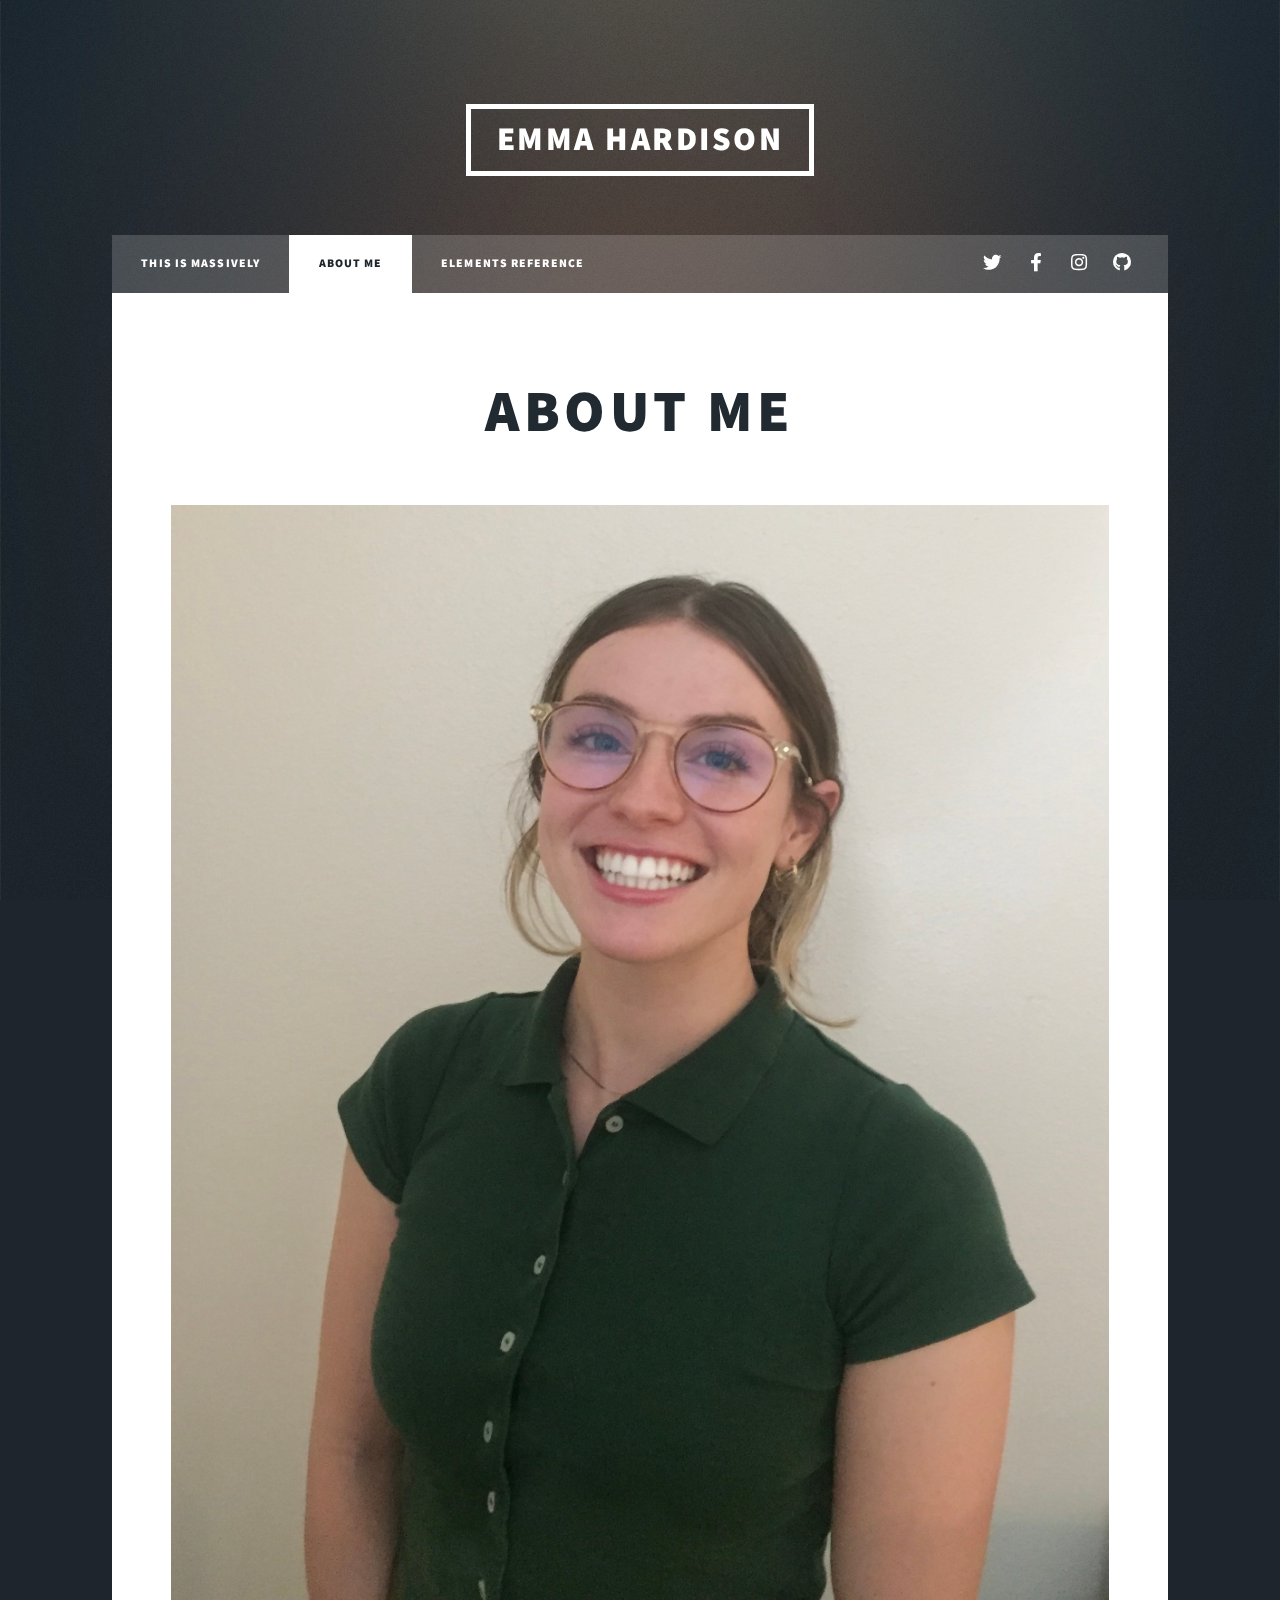
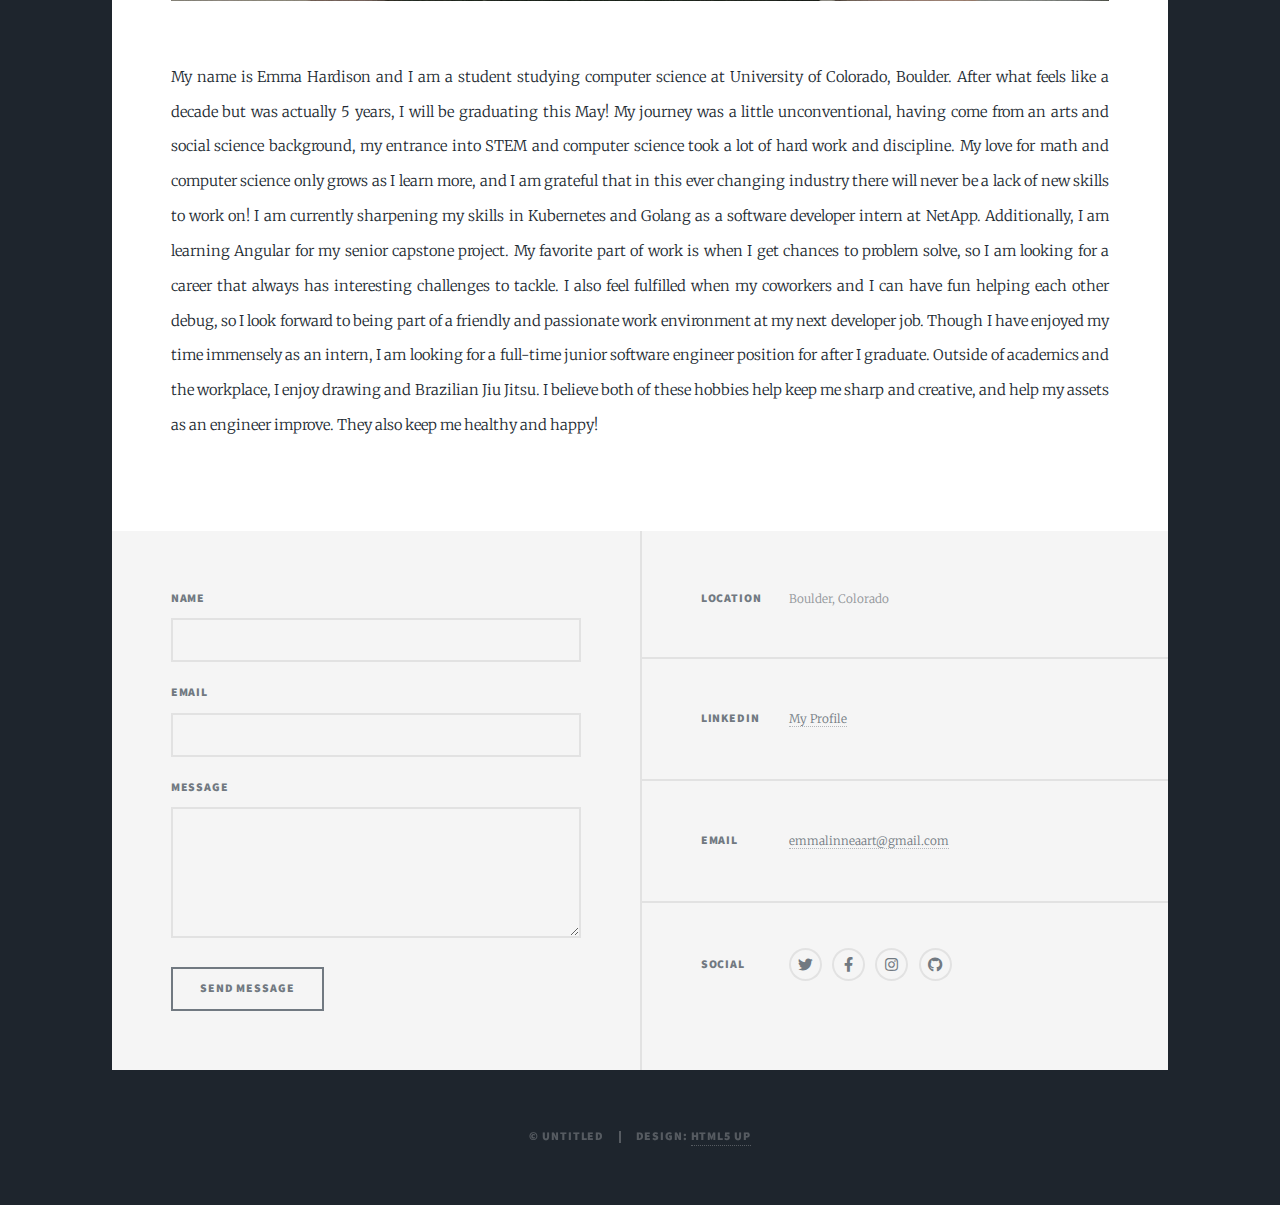
<file: html5up-massively/generic.html>
<!DOCTYPE HTML>
<!--
	Massively by HTML5 UP
	html5up.net | @ajlkn
	Free for personal and commercial use under the CCA 3.0 license (html5up.net/license)
-->
<html>
	<head>
		<title>About Me</title>
		<meta charset="utf-8" />
		<meta name="viewport" content="width=device-width, initial-scale=1, user-scalable=no" />
		<link rel="stylesheet" href="assets/css/main.css" />
		<noscript><link rel="stylesheet" href="assets/css/noscript.css" /></noscript>
	</head>
	<body class="is-preload">

		<!-- Wrapper -->
			<div id="wrapper">

				<!-- Header -->
					<header id="header">
						<a href="index.html" class="logo">Emma Hardison</a>
					</header>

				<!-- Nav -->
					<nav id="nav">
						<ul class="links">
							<li><a href="index.html">This is Massively</a></li>
							<li class="active"><a href="generic.html">About Me</a></li>
							<li><a href="elements.html">Elements Reference</a></li>
						</ul>
						<ul class="icons">
							<li><a href="#" class="icon brands fa-twitter"><span class="label">Twitter</span></a></li>
							<li><a href="#" class="icon brands fa-facebook-f"><span class="label">Facebook</span></a></li>
							<li><a href="#" class="icon brands fa-instagram"><span class="label">Instagram</span></a></li>
							<li><a href="#" class="icon brands fa-github"><span class="label">GitHub</span></a></li>
						</ul>
					</nav>

				<!-- Main -->
					<div id="main">

						<!-- Post -->
							<section class="post">
								<header class="major">
									<!-- <span class="date">April 25, 2017</span> -->
									<h1>About Me</h1>
								</header>
								<div class="image main"><img src="images/emmaProfile.jpeg" alt="" /></div>
								<p>My name is Emma Hardison and I am a student studying computer science at University of Colorado, Boulder. After what feels like a decade but was actually 5 years, I will be graduating this May! My journey was a little unconventional, having come from an arts and social science background, my entrance into STEM and computer science took a lot of hard work and discipline. My love for math and computer science only grows as I learn more, and I am grateful that in this ever changing industry there will never be a lack of new skills to work on! 
									I am currently sharpening my skills in Kubernetes and Golang as a software developer intern at NetApp. Additionally, I am learning Angular for my senior capstone project. My favorite part of work is when I get chances to problem solve, so I am looking for a career that always has interesting challenges to tackle. I also feel fulfilled when my coworkers and I can have fun helping each other debug, so I look forward to being part of a friendly and passionate work environment at my next developer job. Though I have enjoyed my time immensely as an intern, I am looking for a full-time junior software engineer position for after I graduate. 
									
									Outside of academics and the workplace, I enjoy drawing and Brazilian Jiu Jitsu. I believe both of these hobbies help keep me sharp and creative, and help my assets as an engineer improve. They also keep me healthy and happy!</p>
							</section>

					</div>

				<!-- Footer -->
					<footer id="footer">
						<section>
							<form method="post" action="#">
								<div class="fields">
									<div class="field">
										<label for="name">Name</label>
										<input type="text" name="name" id="name" />
									</div>
									<div class="field">
										<label for="email">Email</label>
										<input type="text" name="email" id="email" />
									</div>
									<div class="field">
										<label for="message">Message</label>
										<textarea name="message" id="message" rows="3"></textarea>
									</div>
								</div>
								<ul class="actions">
									<li><input type="submit" value="Send Message" /></li>
								</ul>
							</form>
						</section>
						<section class="split contact">
							<section class="alt">
								<h3>Location</h3>
								<p>Boulder, Colorado</p>
							</section>
							<section>
								<h3>LinkedIn</h3>
								<p><a href="https://www.linkedin.com/in/emma-linn%C3%A9a-hardison-7688361a7/">My Profile</a></p>
							</section>
							<section>
								<h3>Email</h3>
								<p><a href="#">emmalinneaart@gmail.com</a></p>
							</section>
							<section>
								<h3>Social</h3>
								<ul class="icons alt">
									<li><a href="#" class="icon brands alt fa-twitter"><span class="label">Twitter</span></a></li>
									<li><a href="#" class="icon brands alt fa-facebook-f"><span class="label">Facebook</span></a></li>
									<li><a href="#" class="icon brands alt fa-instagram"><span class="label">Instagram</span></a></li>
									<li><a href="#" class="icon brands alt fa-github"><span class="label">GitHub</span></a></li>
								</ul>
							</section>
						</section>
					</footer>

				<!-- Copyright -->
					<div id="copyright">
						<ul><li>&copy; Untitled</li><li>Design: <a href="https://html5up.net">HTML5 UP</a></li></ul>
					</div>

			</div>

		<!-- Scripts -->
			<script src="assets/js/jquery.min.js"></script>
			<script src="assets/js/jquery.scrollex.min.js"></script>
			<script src="assets/js/jquery.scrolly.min.js"></script>
			<script src="assets/js/browser.min.js"></script>
			<script src="assets/js/breakpoints.min.js"></script>
			<script src="assets/js/util.js"></script>
			<script src="assets/js/main.js"></script>

	</body>
</html>
</file>
<file: assets/css/main.css>
@import url(fontawesome-all.min.css);
@import url("https://fonts.googleapis.com/css?family=Merriweather:300,700,300italic,700italic|Source+Sans+Pro:900");

/*
	Massively by HTML5 UP
	html5up.net | @ajlkn
	Free for personal and commercial use under the CCA 3.0 license (html5up.net/license)
*/

html, body, div, span, applet, object,
iframe, h1, h2, h3, h4, h5, h6, p, blockquote,
pre, a, abbr, acronym, address, big, cite,
code, del, dfn, em, img, ins, kbd, q, s, samp,
small, strike, strong, sub, sup, tt, var, b,
u, i, center, dl, dt, dd, ol, ul, li, fieldset,
form, label, legend, table, caption, tbody,
tfoot, thead, tr, th, td, article, aside,
canvas, details, embed, figure, figcaption,
footer, header, hgroup, menu, nav, output, ruby,
section, summary, time, mark, audio, video {
	margin: 0;
	padding: 0;
	border: 0;
	font-size: 100%;
	font: inherit;
	vertical-align: baseline;}

article, aside, details, figcaption, figure,
footer, header, hgroup, menu, nav, section {
	display: block;}

body {
	line-height: 1;
}

ol, ul {
	list-style: none;
}

blockquote, q {
	quotes: none;
}

	blockquote:before, blockquote:after, q:before, q:after {
		content: '';
		content: none;
	}

table {
	border-collapse: collapse;
	border-spacing: 0;
}

body {
	-webkit-text-size-adjust: none;
}

mark {
	background-color: transparent;
	color: inherit;
}

input::-moz-focus-inner {
	border: 0;
	padding: 0;
}

input, select, textarea {
	-moz-appearance: none;
	-webkit-appearance: none;
	-ms-appearance: none;
	appearance: none;
}

/* Basic */
	figcaption {
		display: block;
		text-align: center;
		font-size: smaller;
  	}

	@-ms-viewport {
		width: device-width;
	}

	body {
		-ms-overflow-style: scrollbar;
	}

	@media screen and (max-width: 480px) {

		html, body {
			min-width: 320px;
		}

	}

	html {
		box-sizing: border-box;
	}

	*, *:before, *:after {
		box-sizing: inherit;
	}

	body {
		background-color: #1e252d;
	}

		body.is-preload *, body.is-preload *:before, body.is-preload *:after {
			-moz-animation: none !important;
			-webkit-animation: none !important;
			-ms-animation: none !important;
			animation: none !important;
			-moz-transition: none !important;
			-webkit-transition: none !important;
			-ms-transition: none !important;
			transition: none !important;
		}

/* Type */

	html {
		font-size: 16pt;
	}

		@media screen and (max-width: 1680px) {

			html {
				font-size: 12pt;
			}

		}

		@media screen and (max-width: 1280px) {

			html {
				font-size: 11pt;
			}

		}

		@media screen and (max-width: 360px) {

			html {
				font-size: 10pt;
			}

		}

	body {
		color: #212931;
	}

	body, input, select, textarea {
		font-family: "Merriweather", Georgia, serif;
		font-weight: 300;
		font-size: 1rem;
		line-height: 2.375;
	}

	a {
		-moz-transition: color 0.2s ease-in-out, background-color 0.2s ease-in-out, border-color 0.2s ease-in-out, box-shadow 0.2s ease-in-out;
		-webkit-transition: color 0.2s ease-in-out, background-color 0.2s ease-in-out, border-color 0.2s ease-in-out, box-shadow 0.2s ease-in-out;
		-ms-transition: color 0.2s ease-in-out, background-color 0.2s ease-in-out, border-color 0.2s ease-in-out, box-shadow 0.2s ease-in-out;
		transition: color 0.2s ease-in-out, background-color 0.2s ease-in-out, border-color 0.2s ease-in-out, box-shadow 0.2s ease-in-out;
		border-bottom: dotted 1px;
		text-decoration: none;
	}

		a:hover {
			border-bottom-color: transparent;
		}

	strong, b {
		font-weight: 600;
	}

	em, i {
		font-style: italic;
	}

	p {
		text-align: justify;
		margin: 0 0 2rem 0;
	}

	h1, h2, h3, h4, h5, h6 {
		font-family: "Source Sans Pro", Helvetica, sans-serif;
		font-weight: 900;
		line-height: 1.5;
		letter-spacing: 0.075em;
		text-transform: uppercase;
		margin: 0 0 1rem 0;
	}

		h1 a, h2 a, h3 a, h4 a, h5 a, h6 a {
			border-bottom: 0;
			color: inherit;
			text-decoration: none;
		}

	h1 {
		font-size: 4rem;
		line-height: 1.1;
		margin: 0 0 2rem 0;
	}

	h2 {
		font-size: 1.75rem;
		line-height: 1.3;
		margin: 0 0 1.5rem 0;
	}

	h3 {
		font-size: 1.25rem;
		margin: 0 0 1.5rem 0;
	}

	h4 {
		font-size: 1rem;
	}

	h5 {
		font-size: 0.9rem;
	}

	h6 {
		font-size: 0.8rem;
	}

	sub {
		font-size: 0.8rem;
		position: relative;
		top: 0.5rem;
	}

	sup {
		font-size: 0.8rem;
		position: relative;
		top: -0.5rem;
	}

	blockquote {
		border-left: solid 4px;
		font-style: italic;
		margin: 0 0 2rem 0;
		padding: 0.5rem 0 0.5rem 2rem;
	}

	code {
		border: solid 2px;
		font-family: "Courier New", monospace;
		font-size: 0.9rem;
		margin: 0 0.25rem;
		padding: 0.25rem 0.65rem;
	}

	pre {
		-webkit-overflow-scrolling: touch;
		font-family: "Courier New", monospace;
		font-size: 0.9rem;
		margin: 0 0 2rem 0;
	}

		pre code {
			display: block;
			line-height: 1.75;
			padding: 1rem 1.5rem;
			overflow-x: auto;
		}

	hr {
		border: 0;
		border-bottom: solid 2px;
		margin: 3rem 0;
	}

		hr.major {
			margin: 5rem 0;
		}

	.align-left {
		text-align: left;
	}

	.align-center {
		text-align: center;
	}

	.align-right {
		text-align: right;
	}

	input, select, textarea {
		color: #212931;
	}

	a {
		color: #212931;
		border-bottom-color: rgba(33, 41, 49, 0.5);
	}

		a:hover {
			border-bottom-color: transparent;
			color: #18bfef !important;
		}

	strong, b {
		color: #212931;
	}

	h1, h2, h3, h4, h5, h6 {
		color: #212931;
	}

	blockquote {
		border-left-color: #eeeeee;
	}

	code {
		background: rgba(220, 220, 220, 0.25);
		border-color: #eeeeee;
	}

	hr {
		border-bottom-color: #eeeeee;
	}

/* Row */

	.row {
		display: flex;
		flex-wrap: wrap;
		box-sizing: border-box;
		align-items: stretch;
	}

		.row > * {
			box-sizing: border-box;
		}

		.row.gtr-uniform > * > :last-child {
			margin-bottom: 0;
		}

		.row.aln-left {
			justify-content: flex-start;
		}

		.row.aln-center {
			justify-content: center;
		}

		.row.aln-right {
			justify-content: flex-end;
		}

		.row.aln-top {
			align-items: flex-start;
		}

		.row.aln-middle {
			align-items: center;
		}

		.row.aln-bottom {
			align-items: flex-end;
		}

		.row > .imp {
			order: -1;
		}

		.row > .col-1 {
			width: 8.33333%;
		}

		.row > .off-1 {
			margin-left: 8.33333%;
		}

		.row > .col-2 {
			width: 16.66667%;
		}

		.row > .off-2 {
			margin-left: 16.66667%;
		}

		.row > .col-3 {
			width: 25%;
		}

		.row > .off-3 {
			margin-left: 25%;
		}

		.row > .col-4 {
			width: 33.33333%;
		}

		.row > .off-4 {
			margin-left: 33.33333%;
		}

		.row > .col-5 {
			width: 41.66667%;
		}

		.row > .off-5 {
			margin-left: 41.66667%;
		}

		.row > .col-6 {
			width: 50%;
		}

		.row > .off-6 {
			margin-left: 50%;
		}

		.row > .col-7 {
			width: 58.33333%;
		}

		.row > .off-7 {
			margin-left: 58.33333%;
		}

		.row > .col-8 {
			width: 66.66667%;
		}

		.row > .off-8 {
			margin-left: 66.66667%;
		}

		.row > .col-9 {
			width: 75%;
		}

		.row > .off-9 {
			margin-left: 75%;
		}

		.row > .col-10 {
			width: 83.33333%;
		}

		.row > .off-10 {
			margin-left: 83.33333%;
		}

		.row > .col-11 {
			width: 91.66667%;
		}

		.row > .off-11 {
			margin-left: 91.66667%;
		}

		.row > .col-12 {
			width: 100%;
		}

		.row > .off-12 {
			margin-left: 100%;
		}

		.row.gtr-0 {
			margin-top: 0;
			margin-left: 0rem;
		}

			.row.gtr-0 > * {
				padding: 0 0 0 0rem;
			}

			.row.gtr-0.gtr-uniform {
				margin-top: 0rem;
			}

				.row.gtr-0.gtr-uniform > * {
					padding-top: 0rem;
				}

		.row.gtr-25 {
			margin-top: 0;
			margin-left: -0.375rem;
		}

			.row.gtr-25 > * {
				padding: 0 0 0 0.375rem;
			}

			.row.gtr-25.gtr-uniform {
				margin-top: -0.375rem;
			}

				.row.gtr-25.gtr-uniform > * {
					padding-top: 0.375rem;
				}

		.row.gtr-50 {
			margin-top: 0;
			margin-left: -0.75rem;
		}

			.row.gtr-50 > * {
				padding: 0 0 0 0.75rem;
			}

			.row.gtr-50.gtr-uniform {
				margin-top: -0.75rem;
			}

				.row.gtr-50.gtr-uniform > * {
					padding-top: 0.75rem;
				}

		.row {
			margin-top: 0;
			margin-left: -1.5rem;
		}

			.row > * {
				padding: 0 0 0 1.5rem;
			}

			.row.gtr-uniform {
				margin-top: -1.5rem;
			}

				.row.gtr-uniform > * {
					padding-top: 1.5rem;
				}

		.row.gtr-150 {
			margin-top: 0;
			margin-left: -2.25rem;
		}

			.row.gtr-150 > * {
				padding: 0 0 0 2.25rem;
			}

			.row.gtr-150.gtr-uniform {
				margin-top: -2.25rem;
			}

				.row.gtr-150.gtr-uniform > * {
					padding-top: 2.25rem;
				}

		.row.gtr-200 {
			margin-top: 0;
			margin-left: -3rem;
		}

			.row.gtr-200 > * {
				padding: 0 0 0 3rem;
			}

			.row.gtr-200.gtr-uniform {
				margin-top: -3rem;
			}

				.row.gtr-200.gtr-uniform > * {
					padding-top: 3rem;
				}

		@media screen and (max-width: 1680px) {

			.row {
				display: flex;
				flex-wrap: wrap;
				box-sizing: border-box;
				align-items: stretch;
			}

				.row > * {
					box-sizing: border-box;
				}

				.row.gtr-uniform > * > :last-child {
					margin-bottom: 0;
				}

				.row.aln-left {
					justify-content: flex-start;
				}

				.row.aln-center {
					justify-content: center;
				}

				.row.aln-right {
					justify-content: flex-end;
				}

				.row.aln-top {
					align-items: flex-start;
				}

				.row.aln-middle {
					align-items: center;
				}

				.row.aln-bottom {
					align-items: flex-end;
				}

				.row > .imp-xlarge {
					order: -1;
				}

				.row > .col-1-xlarge {
					width: 8.33333%;
				}

				.row > .off-1-xlarge {
					margin-left: 8.33333%;
				}

				.row > .col-2-xlarge {
					width: 16.66667%;
				}

				.row > .off-2-xlarge {
					margin-left: 16.66667%;
				}

				.row > .col-3-xlarge {
					width: 25%;
				}

				.row > .off-3-xlarge {
					margin-left: 25%;
				}

				.row > .col-4-xlarge {
					width: 33.33333%;
				}

				.row > .off-4-xlarge {
					margin-left: 33.33333%;
				}

				.row > .col-5-xlarge {
					width: 41.66667%;
				}

				.row > .off-5-xlarge {
					margin-left: 41.66667%;
				}

				.row > .col-6-xlarge {
					width: 50%;
				}

				.row > .off-6-xlarge {
					margin-left: 50%;
				}

				.row > .col-7-xlarge {
					width: 58.33333%;
				}

				.row > .off-7-xlarge {
					margin-left: 58.33333%;
				}

				.row > .col-8-xlarge {
					width: 66.66667%;
				}

				.row > .off-8-xlarge {
					margin-left: 66.66667%;
				}

				.row > .col-9-xlarge {
					width: 75%;
				}

				.row > .off-9-xlarge {
					margin-left: 75%;
				}

				.row > .col-10-xlarge {
					width: 83.33333%;
				}

				.row > .off-10-xlarge {
					margin-left: 83.33333%;
				}

				.row > .col-11-xlarge {
					width: 91.66667%;
				}

				.row > .off-11-xlarge {
					margin-left: 91.66667%;
				}

				.row > .col-12-xlarge {
					width: 100%;
				}

				.row > .off-12-xlarge {
					margin-left: 100%;
				}

				.row.gtr-0 {
					margin-top: 0;
					margin-left: 0rem;
				}

					.row.gtr-0 > * {
						padding: 0 0 0 0rem;
					}

					.row.gtr-0.gtr-uniform {
						margin-top: 0rem;
					}

						.row.gtr-0.gtr-uniform > * {
							padding-top: 0rem;
						}

				.row.gtr-25 {
					margin-top: 0;
					margin-left: -0.375rem;
				}

					.row.gtr-25 > * {
						padding: 0 0 0 0.375rem;
					}

					.row.gtr-25.gtr-uniform {
						margin-top: -0.375rem;
					}

						.row.gtr-25.gtr-uniform > * {
							padding-top: 0.375rem;
						}

				.row.gtr-50 {
					margin-top: 0;
					margin-left: -0.75rem;
				}

					.row.gtr-50 > * {
						padding: 0 0 0 0.75rem;
					}

					.row.gtr-50.gtr-uniform {
						margin-top: -0.75rem;
					}

						.row.gtr-50.gtr-uniform > * {
							padding-top: 0.75rem;
						}

				.row {
					margin-top: 0;
					margin-left: -1.5rem;
				}

					.row > * {
						padding: 0 0 0 1.5rem;
					}

					.row.gtr-uniform {
						margin-top: -1.5rem;
					}

						.row.gtr-uniform > * {
							padding-top: 1.5rem;
						}

				.row.gtr-150 {
					margin-top: 0;
					margin-left: -2.25rem;
				}

					.row.gtr-150 > * {
						padding: 0 0 0 2.25rem;
					}

					.row.gtr-150.gtr-uniform {
						margin-top: -2.25rem;
					}

						.row.gtr-150.gtr-uniform > * {
							padding-top: 2.25rem;
						}

				.row.gtr-200 {
					margin-top: 0;
					margin-left: -3rem;
				}

					.row.gtr-200 > * {
						padding: 0 0 0 3rem;
					}

					.row.gtr-200.gtr-uniform {
						margin-top: -3rem;
					}

						.row.gtr-200.gtr-uniform > * {
							padding-top: 3rem;
						}

		}

		@media screen and (max-width: 1280px) {

			.row {
				display: flex;
				flex-wrap: wrap;
				box-sizing: border-box;
				align-items: stretch;
			}

				.row > * {
					box-sizing: border-box;
				}

				.row.gtr-uniform > * > :last-child {
					margin-bottom: 0;
				}

				.row.aln-left {
					justify-content: flex-start;
				}

				.row.aln-center {
					justify-content: center;
				}

				.row.aln-right {
					justify-content: flex-end;
				}

				.row.aln-top {
					align-items: flex-start;
				}

				.row.aln-middle {
					align-items: center;
				}

				.row.aln-bottom {
					align-items: flex-end;
				}

				.row > .imp-large {
					order: -1;
				}

				.row > .col-1-large {
					width: 8.33333%;
				}

				.row > .off-1-large {
					margin-left: 8.33333%;
				}

				.row > .col-2-large {
					width: 16.66667%;
				}

				.row > .off-2-large {
					margin-left: 16.66667%;
				}

				.row > .col-3-large {
					width: 25%;
				}

				.row > .off-3-large {
					margin-left: 25%;
				}

				.row > .col-4-large {
					width: 33.33333%;
				}

				.row > .off-4-large {
					margin-left: 33.33333%;
				}

				.row > .col-5-large {
					width: 41.66667%;
				}

				.row > .off-5-large {
					margin-left: 41.66667%;
				}

				.row > .col-6-large {
					width: 50%;
				}

				.row > .off-6-large {
					margin-left: 50%;
				}

				.row > .col-7-large {
					width: 58.33333%;
				}

				.row > .off-7-large {
					margin-left: 58.33333%;
				}

				.row > .col-8-large {
					width: 66.66667%;
				}

				.row > .off-8-large {
					margin-left: 66.66667%;
				}

				.row > .col-9-large {
					width: 75%;
				}

				.row > .off-9-large {
					margin-left: 75%;
				}

				.row > .col-10-large {
					width: 83.33333%;
				}

				.row > .off-10-large {
					margin-left: 83.33333%;
				}

				.row > .col-11-large {
					width: 91.66667%;
				}

				.row > .off-11-large {
					margin-left: 91.66667%;
				}

				.row > .col-12-large {
					width: 100%;
				}

				.row > .off-12-large {
					margin-left: 100%;
				}

				.row.gtr-0 {
					margin-top: 0;
					margin-left: 0rem;
				}

					.row.gtr-0 > * {
						padding: 0 0 0 0rem;
					}

					.row.gtr-0.gtr-uniform {
						margin-top: 0rem;
					}

						.row.gtr-0.gtr-uniform > * {
							padding-top: 0rem;
						}

				.row.gtr-25 {
					margin-top: 0;
					margin-left: -0.375rem;
				}

					.row.gtr-25 > * {
						padding: 0 0 0 0.375rem;
					}

					.row.gtr-25.gtr-uniform {
						margin-top: -0.375rem;
					}

						.row.gtr-25.gtr-uniform > * {
							padding-top: 0.375rem;
						}

				.row.gtr-50 {
					margin-top: 0;
					margin-left: -0.75rem;
				}

					.row.gtr-50 > * {
						padding: 0 0 0 0.75rem;
					}

					.row.gtr-50.gtr-uniform {
						margin-top: -0.75rem;
					}

						.row.gtr-50.gtr-uniform > * {
							padding-top: 0.75rem;
						}

				.row {
					margin-top: 0;
					margin-left: -1.5rem;
				}

					.row > * {
						padding: 0 0 0 1.5rem;
					}

					.row.gtr-uniform {
						margin-top: -1.5rem;
					}

						.row.gtr-uniform > * {
							padding-top: 1.5rem;
						}

				.row.gtr-150 {
					margin-top: 0;
					margin-left: -2.25rem;
				}

					.row.gtr-150 > * {
						padding: 0 0 0 2.25rem;
					}

					.row.gtr-150.gtr-uniform {
						margin-top: -2.25rem;
					}

						.row.gtr-150.gtr-uniform > * {
							padding-top: 2.25rem;
						}

				.row.gtr-200 {
					margin-top: 0;
					margin-left: -3rem;
				}

					.row.gtr-200 > * {
						padding: 0 0 0 3rem;
					}

					.row.gtr-200.gtr-uniform {
						margin-top: -3rem;
					}

						.row.gtr-200.gtr-uniform > * {
							padding-top: 3rem;
						}

		}

		@media screen and (max-width: 980px) {

			.row {
				display: flex;
				flex-wrap: wrap;
				box-sizing: border-box;
				align-items: stretch;
			}

				.row > * {
					box-sizing: border-box;
				}

				.row.gtr-uniform > * > :last-child {
					margin-bottom: 0;
				}

				.row.aln-left {
					justify-content: flex-start;
				}

				.row.aln-center {
					justify-content: center;
				}

				.row.aln-right {
					justify-content: flex-end;
				}

				.row.aln-top {
					align-items: flex-start;
				}

				.row.aln-middle {
					align-items: center;
				}

				.row.aln-bottom {
					align-items: flex-end;
				}

				.row > .imp-medium {
					order: -1;
				}

				.row > .col-1-medium {
					width: 8.33333%;
				}

				.row > .off-1-medium {
					margin-left: 8.33333%;
				}

				.row > .col-2-medium {
					width: 16.66667%;
				}

				.row > .off-2-medium {
					margin-left: 16.66667%;
				}

				.row > .col-3-medium {
					width: 25%;
				}

				.row > .off-3-medium {
					margin-left: 25%;
				}

				.row > .col-4-medium {
					width: 33.33333%;
				}

				.row > .off-4-medium {
					margin-left: 33.33333%;
				}

				.row > .col-5-medium {
					width: 41.66667%;
				}

				.row > .off-5-medium {
					margin-left: 41.66667%;
				}

				.row > .col-6-medium {
					width: 50%;
				}

				.row > .off-6-medium {
					margin-left: 50%;
				}

				.row > .col-7-medium {
					width: 58.33333%;
				}

				.row > .off-7-medium {
					margin-left: 58.33333%;
				}

				.row > .col-8-medium {
					width: 66.66667%;
				}

				.row > .off-8-medium {
					margin-left: 66.66667%;
				}

				.row > .col-9-medium {
					width: 75%;
				}

				.row > .off-9-medium {
					margin-left: 75%;
				}

				.row > .col-10-medium {
					width: 83.33333%;
				}

				.row > .off-10-medium {
					margin-left: 83.33333%;
				}

				.row > .col-11-medium {
					width: 91.66667%;
				}

				.row > .off-11-medium {
					margin-left: 91.66667%;
				}

				.row > .col-12-medium {
					width: 100%;
				}

				.row > .off-12-medium {
					margin-left: 100%;
				}

				.row.gtr-0 {
					margin-top: 0;
					margin-left: 0rem;
				}

					.row.gtr-0 > * {
						padding: 0 0 0 0rem;
					}

					.row.gtr-0.gtr-uniform {
						margin-top: 0rem;
					}

						.row.gtr-0.gtr-uniform > * {
							padding-top: 0rem;
						}

				.row.gtr-25 {
					margin-top: 0;
					margin-left: -0.375rem;
				}

					.row.gtr-25 > * {
						padding: 0 0 0 0.375rem;
					}

					.row.gtr-25.gtr-uniform {
						margin-top: -0.375rem;
					}

						.row.gtr-25.gtr-uniform > * {
							padding-top: 0.375rem;
						}

				.row.gtr-50 {
					margin-top: 0;
					margin-left: -0.75rem;
				}

					.row.gtr-50 > * {
						padding: 0 0 0 0.75rem;
					}

					.row.gtr-50.gtr-uniform {
						margin-top: -0.75rem;
					}

						.row.gtr-50.gtr-uniform > * {
							padding-top: 0.75rem;
						}

				.row {
					margin-top: 0;
					margin-left: -1.5rem;
				}

					.row > * {
						padding: 0 0 0 1.5rem;
					}

					.row.gtr-uniform {
						margin-top: -1.5rem;
					}

						.row.gtr-uniform > * {
							padding-top: 1.5rem;
						}

				.row.gtr-150 {
					margin-top: 0;
					margin-left: -2.25rem;
				}

					.row.gtr-150 > * {
						padding: 0 0 0 2.25rem;
					}

					.row.gtr-150.gtr-uniform {
						margin-top: -2.25rem;
					}

						.row.gtr-150.gtr-uniform > * {
							padding-top: 2.25rem;
						}

				.row.gtr-200 {
					margin-top: 0;
					margin-left: -3rem;
				}

					.row.gtr-200 > * {
						padding: 0 0 0 3rem;
					}

					.row.gtr-200.gtr-uniform {
						margin-top: -3rem;
					}

						.row.gtr-200.gtr-uniform > * {
							padding-top: 3rem;
						}

		}

		@media screen and (max-width: 736px) {

			.row {
				display: flex;
				flex-wrap: wrap;
				box-sizing: border-box;
				align-items: stretch;
			}

				.row > * {
					box-sizing: border-box;
				}

				.row.gtr-uniform > * > :last-child {
					margin-bottom: 0;
				}

				.row.aln-left {
					justify-content: flex-start;
				}

				.row.aln-center {
					justify-content: center;
				}

				.row.aln-right {
					justify-content: flex-end;
				}

				.row.aln-top {
					align-items: flex-start;
				}

				.row.aln-middle {
					align-items: center;
				}

				.row.aln-bottom {
					align-items: flex-end;
				}

				.row > .imp-small {
					order: -1;
				}

				.row > .col-1-small {
					width: 8.33333%;
				}

				.row > .off-1-small {
					margin-left: 8.33333%;
				}

				.row > .col-2-small {
					width: 16.66667%;
				}

				.row > .off-2-small {
					margin-left: 16.66667%;
				}

				.row > .col-3-small {
					width: 25%;
				}

				.row > .off-3-small {
					margin-left: 25%;
				}

				.row > .col-4-small {
					width: 33.33333%;
				}

				.row > .off-4-small {
					margin-left: 33.33333%;
				}

				.row > .col-5-small {
					width: 41.66667%;
				}

				.row > .off-5-small {
					margin-left: 41.66667%;
				}

				.row > .col-6-small {
					width: 50%;
				}

				.row > .off-6-small {
					margin-left: 50%;
				}

				.row > .col-7-small {
					width: 58.33333%;
				}

				.row > .off-7-small {
					margin-left: 58.33333%;
				}

				.row > .col-8-small {
					width: 66.66667%;
				}

				.row > .off-8-small {
					margin-left: 66.66667%;
				}

				.row > .col-9-small {
					width: 75%;
				}

				.row > .off-9-small {
					margin-left: 75%;
				}

				.row > .col-10-small {
					width: 83.33333%;
				}

				.row > .off-10-small {
					margin-left: 83.33333%;
				}

				.row > .col-11-small {
					width: 91.66667%;
				}

				.row > .off-11-small {
					margin-left: 91.66667%;
				}

				.row > .col-12-small {
					width: 100%;
				}

				.row > .off-12-small {
					margin-left: 100%;
				}

				.row.gtr-0 {
					margin-top: 0;
					margin-left: 0rem;
				}

					.row.gtr-0 > * {
						padding: 0 0 0 0rem;
					}

					.row.gtr-0.gtr-uniform {
						margin-top: 0rem;
					}

						.row.gtr-0.gtr-uniform > * {
							padding-top: 0rem;
						}

				.row.gtr-25 {
					margin-top: 0;
					margin-left: -0.375rem;
				}

					.row.gtr-25 > * {
						padding: 0 0 0 0.375rem;
					}

					.row.gtr-25.gtr-uniform {
						margin-top: -0.375rem;
					}

						.row.gtr-25.gtr-uniform > * {
							padding-top: 0.375rem;
						}

				.row.gtr-50 {
					margin-top: 0;
					margin-left: -0.75rem;
				}

					.row.gtr-50 > * {
						padding: 0 0 0 0.75rem;
					}

					.row.gtr-50.gtr-uniform {
						margin-top: -0.75rem;
					}

						.row.gtr-50.gtr-uniform > * {
							padding-top: 0.75rem;
						}

				.row {
					margin-top: 0;
					margin-left: -1.5rem;
				}

					.row > * {
						padding: 0 0 0 1.5rem;
					}

					.row.gtr-uniform {
						margin-top: -1.5rem;
					}

						.row.gtr-uniform > * {
							padding-top: 1.5rem;
						}

				.row.gtr-150 {
					margin-top: 0;
					margin-left: -2.25rem;
				}

					.row.gtr-150 > * {
						padding: 0 0 0 2.25rem;
					}

					.row.gtr-150.gtr-uniform {
						margin-top: -2.25rem;
					}

						.row.gtr-150.gtr-uniform > * {
							padding-top: 2.25rem;
						}

				.row.gtr-200 {
					margin-top: 0;
					margin-left: -3rem;
				}

					.row.gtr-200 > * {
						padding: 0 0 0 3rem;
					}

					.row.gtr-200.gtr-uniform {
						margin-top: -3rem;
					}

						.row.gtr-200.gtr-uniform > * {
							padding-top: 3rem;
						}

		}

		@media screen and (max-width: 480px) {

			.row {
				display: flex;
				flex-wrap: wrap;
				box-sizing: border-box;
				align-items: stretch;
			}

				.row > * {
					box-sizing: border-box;
				}

				.row.gtr-uniform > * > :last-child {
					margin-bottom: 0;
				}

				.row.aln-left {
					justify-content: flex-start;
				}

				.row.aln-center {
					justify-content: center;
				}

				.row.aln-right {
					justify-content: flex-end;
				}

				.row.aln-top {
					align-items: flex-start;
				}

				.row.aln-middle {
					align-items: center;
				}

				.row.aln-bottom {
					align-items: flex-end;
				}

				.row > .imp-xsmall {
					order: -1;
				}

				.row > .col-1-xsmall {
					width: 8.33333%;
				}

				.row > .off-1-xsmall {
					margin-left: 8.33333%;
				}

				.row > .col-2-xsmall {
					width: 16.66667%;
				}

				.row > .off-2-xsmall {
					margin-left: 16.66667%;
				}

				.row > .col-3-xsmall {
					width: 25%;
				}

				.row > .off-3-xsmall {
					margin-left: 25%;
				}

				.row > .col-4-xsmall {
					width: 33.33333%;
				}

				.row > .off-4-xsmall {
					margin-left: 33.33333%;
				}

				.row > .col-5-xsmall {
					width: 41.66667%;
				}

				.row > .off-5-xsmall {
					margin-left: 41.66667%;
				}

				.row > .col-6-xsmall {
					width: 50%;
				}

				.row > .off-6-xsmall {
					margin-left: 50%;
				}

				.row > .col-7-xsmall {
					width: 58.33333%;
				}

				.row > .off-7-xsmall {
					margin-left: 58.33333%;
				}

				.row > .col-8-xsmall {
					width: 66.66667%;
				}

				.row > .off-8-xsmall {
					margin-left: 66.66667%;
				}

				.row > .col-9-xsmall {
					width: 75%;
				}

				.row > .off-9-xsmall {
					margin-left: 75%;
				}

				.row > .col-10-xsmall {
					width: 83.33333%;
				}

				.row > .off-10-xsmall {
					margin-left: 83.33333%;
				}

				.row > .col-11-xsmall {
					width: 91.66667%;
				}

				.row > .off-11-xsmall {
					margin-left: 91.66667%;
				}

				.row > .col-12-xsmall {
					width: 100%;
				}

				.row > .off-12-xsmall {
					margin-left: 100%;
				}

				.row.gtr-0 {
					margin-top: 0;
					margin-left: 0rem;
				}

					.row.gtr-0 > * {
						padding: 0 0 0 0rem;
					}

					.row.gtr-0.gtr-uniform {
						margin-top: 0rem;
					}

						.row.gtr-0.gtr-uniform > * {
							padding-top: 0rem;
						}

				.row.gtr-25 {
					margin-top: 0;
					margin-left: -0.375rem;
				}

					.row.gtr-25 > * {
						padding: 0 0 0 0.375rem;
					}

					.row.gtr-25.gtr-uniform {
						margin-top: -0.375rem;
					}

						.row.gtr-25.gtr-uniform > * {
							padding-top: 0.375rem;
						}

				.row.gtr-50 {
					margin-top: 0;
					margin-left: -0.75rem;
				}

					.row.gtr-50 > * {
						padding: 0 0 0 0.75rem;
					}

					.row.gtr-50.gtr-uniform {
						margin-top: -0.75rem;
					}

						.row.gtr-50.gtr-uniform > * {
							padding-top: 0.75rem;
						}

				.row {
					margin-top: 0;
					margin-left: -1.5rem;
				}

					.row > * {
						padding: 0 0 0 1.5rem;
					}

					.row.gtr-uniform {
						margin-top: -1.5rem;
					}

						.row.gtr-uniform > * {
							padding-top: 1.5rem;
						}

				.row.gtr-150 {
					margin-top: 0;
					margin-left: -2.25rem;
				}

					.row.gtr-150 > * {
						padding: 0 0 0 2.25rem;
					}

					.row.gtr-150.gtr-uniform {
						margin-top: -2.25rem;
					}

						.row.gtr-150.gtr-uniform > * {
							padding-top: 2.25rem;
						}

				.row.gtr-200 {
					margin-top: 0;
					margin-left: -3rem;
				}

					.row.gtr-200 > * {
						padding: 0 0 0 3rem;
					}

					.row.gtr-200.gtr-uniform {
						margin-top: -3rem;
					}

						.row.gtr-200.gtr-uniform > * {
							padding-top: 3rem;
						}

		}

		@media screen and (max-width: 360px) {

			.row {
				display: flex;
				flex-wrap: wrap;
				box-sizing: border-box;
				align-items: stretch;
			}

				.row > * {
					box-sizing: border-box;
				}

				.row.gtr-uniform > * > :last-child {
					margin-bottom: 0;
				}

				.row.aln-left {
					justify-content: flex-start;
				}

				.row.aln-center {
					justify-content: center;
				}

				.row.aln-right {
					justify-content: flex-end;
				}

				.row.aln-top {
					align-items: flex-start;
				}

				.row.aln-middle {
					align-items: center;
				}

				.row.aln-bottom {
					align-items: flex-end;
				}

				.row > .imp-xxsmall {
					order: -1;
				}

				.row > .col-1-xxsmall {
					width: 8.33333%;
				}

				.row > .off-1-xxsmall {
					margin-left: 8.33333%;
				}

				.row > .col-2-xxsmall {
					width: 16.66667%;
				}

				.row > .off-2-xxsmall {
					margin-left: 16.66667%;
				}

				.row > .col-3-xxsmall {
					width: 25%;
				}

				.row > .off-3-xxsmall {
					margin-left: 25%;
				}

				.row > .col-4-xxsmall {
					width: 33.33333%;
				}

				.row > .off-4-xxsmall {
					margin-left: 33.33333%;
				}

				.row > .col-5-xxsmall {
					width: 41.66667%;
				}

				.row > .off-5-xxsmall {
					margin-left: 41.66667%;
				}

				.row > .col-6-xxsmall {
					width: 50%;
				}

				.row > .off-6-xxsmall {
					margin-left: 50%;
				}

				.row > .col-7-xxsmall {
					width: 58.33333%;
				}

				.row > .off-7-xxsmall {
					margin-left: 58.33333%;
				}

				.row > .col-8-xxsmall {
					width: 66.66667%;
				}

				.row > .off-8-xxsmall {
					margin-left: 66.66667%;
				}

				.row > .col-9-xxsmall {
					width: 75%;
				}

				.row > .off-9-xxsmall {
					margin-left: 75%;
				}

				.row > .col-10-xxsmall {
					width: 83.33333%;
				}

				.row > .off-10-xxsmall {
					margin-left: 83.33333%;
				}

				.row > .col-11-xxsmall {
					width: 91.66667%;
				}

				.row > .off-11-xxsmall {
					margin-left: 91.66667%;
				}

				.row > .col-12-xxsmall {
					width: 100%;
				}

				.row > .off-12-xxsmall {
					margin-left: 100%;
				}

				.row.gtr-0 {
					margin-top: 0;
					margin-left: 0rem;
				}

					.row.gtr-0 > * {
						padding: 0 0 0 0rem;
					}

					.row.gtr-0.gtr-uniform {
						margin-top: 0rem;
					}

						.row.gtr-0.gtr-uniform > * {
							padding-top: 0rem;
						}

				.row.gtr-25 {
					margin-top: 0;
					margin-left: -0.375rem;
				}

					.row.gtr-25 > * {
						padding: 0 0 0 0.375rem;
					}

					.row.gtr-25.gtr-uniform {
						margin-top: -0.375rem;
					}

						.row.gtr-25.gtr-uniform > * {
							padding-top: 0.375rem;
						}

				.row.gtr-50 {
					margin-top: 0;
					margin-left: -0.75rem;
				}

					.row.gtr-50 > * {
						padding: 0 0 0 0.75rem;
					}

					.row.gtr-50.gtr-uniform {
						margin-top: -0.75rem;
					}

						.row.gtr-50.gtr-uniform > * {
							padding-top: 0.75rem;
						}

				.row {
					margin-top: 0;
					margin-left: -1.5rem;
				}

					.row > * {
						padding: 0 0 0 1.5rem;
					}

					.row.gtr-uniform {
						margin-top: -1.5rem;
					}

						.row.gtr-uniform > * {
							padding-top: 1.5rem;
						}

				.row.gtr-150 {
					margin-top: 0;
					margin-left: -2.25rem;
				}

					.row.gtr-150 > * {
						padding: 0 0 0 2.25rem;
					}

					.row.gtr-150.gtr-uniform {
						margin-top: -2.25rem;
					}

						.row.gtr-150.gtr-uniform > * {
							padding-top: 2.25rem;
						}

				.row.gtr-200 {
					margin-top: 0;
					margin-left: -3rem;
				}

					.row.gtr-200 > * {
						padding: 0 0 0 3rem;
					}

					.row.gtr-200.gtr-uniform {
						margin-top: -3rem;
					}

						.row.gtr-200.gtr-uniform > * {
							padding-top: 3rem;
						}

		}

/* Box */

	.box {
		border: solid 2px;
		margin-bottom: 2rem;
		padding: 1.5rem;
	}

		.box > :last-child,
		.box > :last-child > :last-child,
		.box > :last-child > :last-child > :last-child {
			margin-bottom: 0;
		}

		.box.alt {
			border: 0;
			border-radius: 0;
			padding: 0;
		}

	.box {
		border-color: #eeeeee;
	}

/* Button */

	input[type="submit"],
	input[type="reset"],
	input[type="button"],
	button,
	.button {
		-moz-appearance: none;
		-webkit-appearance: none;
		-ms-appearance: none;
		appearance: none;
		-moz-transition: background-color 0.2s ease-in-out, box-shadow 0.2s ease-in-out, color 0.2s ease-in-out;
		-webkit-transition: background-color 0.2s ease-in-out, box-shadow 0.2s ease-in-out, color 0.2s ease-in-out;
		-ms-transition: background-color 0.2s ease-in-out, box-shadow 0.2s ease-in-out, color 0.2s ease-in-out;
		transition: background-color 0.2s ease-in-out, box-shadow 0.2s ease-in-out, color 0.2s ease-in-out;
		border: 0;
		border-radius: 0;
		cursor: pointer;
		display: inline-block;
		font-family: "Source Sans Pro", Helvetica, sans-serif;
		font-size: 0.8rem;
		font-weight: 900;
		letter-spacing: 0.075em;
		height: 3rem;
		line-height: 3rem;
		padding: 0 2rem;
		text-align: center;
		text-decoration: none;
		text-transform: uppercase;
		white-space: nowrap;
	}

		input[type="submit"].icon:before,
		input[type="reset"].icon:before,
		input[type="button"].icon:before,
		button.icon:before,
		.button.icon:before {
			margin-right: 0.5rem;
		}

		input[type="submit"].icon.solo,
		input[type="reset"].icon.solo,
		input[type="button"].icon.solo,
		button.icon.solo,
		.button.icon.solo {
			position: relative;
			width: 4rem;
			height: 4rem;
			line-height: 4rem;
			border-radius: 4rem;
			text-indent: 4rem;
			overflow: hidden;
			padding: 0;
			white-space: nowrap;
		}

			input[type="submit"].icon.solo:before,
			input[type="reset"].icon.solo:before,
			input[type="button"].icon.solo:before,
			button.icon.solo:before,
			.button.icon.solo:before {
				position: absolute;
				display: block;
				top: 0;
				left: 0;
				width: inherit;
				height: inherit;
				line-height: inherit;
				font-size: 1.25rem;
				margin-right: 0;
				text-align: center;
				text-indent: 0;
			}

		input[type="submit"].fit,
		input[type="reset"].fit,
		input[type="button"].fit,
		button.fit,
		.button.fit {
			width: 100%;
		}

		input[type="submit"].small,
		input[type="reset"].small,
		input[type="button"].small,
		button.small,
		.button.small {
			font-size: 0.7rem;
			height: 2.5rem;
			line-height: 2.5rem;
			padding: 0 1.5rem;
		}

		input[type="submit"].large,
		input[type="reset"].large,
		input[type="button"].large,
		button.large,
		.button.large {
			font-size: 0.9rem;
			height: 3.5rem;
			line-height: 3.5rem;
			padding: 0 2.75rem;
		}

		@media screen and (max-width: 980px) {

			input[type="submit"],
			input[type="reset"],
			input[type="button"],
			button,
			.button {
				font-size: 0.9rem;
				height: 3.25rem;
				line-height: 3.25rem;
			}

				input[type="submit"].large,
				input[type="reset"].large,
				input[type="button"].large,
				button.large,
				.button.large {
					font-size: 1rem;
					height: 3.75rem;
					line-height: 3.75rem;
				}

		}

		input[type="submit"].disabled, input[type="submit"]:disabled,
		input[type="reset"].disabled,
		input[type="reset"]:disabled,
		input[type="button"].disabled,
		input[type="button"]:disabled,
		button.disabled,
		button:disabled,
		.button.disabled,
		.button:disabled {
			pointer-events: none;
			opacity: 0.25;
		}

	input[type="submit"],
	input[type="reset"],
	input[type="button"],
	button,
	.button {
		background-color: transparent;
		box-shadow: inset 0 0 0 2px #212931;
		color: #212931 !important;
	}

		input[type="submit"]:hover,
		input[type="reset"]:hover,
		input[type="button"]:hover,
		button:hover,
		.button:hover {
			box-shadow: inset 0 0 0 2px #18bfef;
			color: #18bfef !important;
		}

		input[type="submit"].primary,
		input[type="reset"].primary,
		input[type="button"].primary,
		button.primary,
		.button.primary {
			background-color: #212931;
			box-shadow: none;
			color: #ffffff !important;
		}

			input[type="submit"].primary:hover,
			input[type="reset"].primary:hover,
			input[type="button"].primary:hover,
			button.primary:hover,
			.button.primary:hover {
				background-color: #18bfef;
			}

/* Form */

	form {
		margin: 0 0 2rem 0;
	}

		form > :last-child {
			margin-bottom: 0;
		}

		form > .fields {
			display: -moz-flex;
			display: -webkit-flex;
			display: -ms-flex;
			display: flex;
			-moz-flex-wrap: wrap;
			-webkit-flex-wrap: wrap;
			-ms-flex-wrap: wrap;
			flex-wrap: wrap;
			width: calc(100% + 3rem);
			margin: -1.5rem 0 2rem -1.5rem;
		}

			form > .fields > .field {
				-moz-flex-grow: 0;
				-webkit-flex-grow: 0;
				-ms-flex-grow: 0;
				flex-grow: 0;
				-moz-flex-shrink: 0;
				-webkit-flex-shrink: 0;
				-ms-flex-shrink: 0;
				flex-shrink: 0;
				padding: 1.5rem 0 0 1.5rem;
				width: calc(100% - 1.5rem);
			}

				form > .fields > .field.half {
					width: calc(50% - 0.75rem);
				}

				form > .fields > .field.third {
					width: calc(100%/3 - 0.5rem);
				}

				form > .fields > .field.quarter {
					width: calc(25% - 0.375rem);
				}

		@media screen and (max-width: 480px) {

			form > .fields {
				width: calc(100% + 3rem);
				margin: -1.5rem 0 2rem -1.5rem;
			}

				form > .fields > .field {
					padding: 1.5rem 0 0 1.5rem;
					width: calc(100% - 1.5rem);
				}

					form > .fields > .field.half {
						width: calc(100% - 1.5rem);
					}

					form > .fields > .field.third {
						width: calc(100% - 1.5rem);
					}

					form > .fields > .field.quarter {
						width: calc(100% - 1.5rem);
					}

		}

	label {
		display: block;
		font-family: "Source Sans Pro", Helvetica, sans-serif;
		font-weight: 900;
		line-height: 1.5;
		letter-spacing: 0.075em;
		font-size: 0.8rem;
		text-transform: uppercase;
		margin: 0 0 0.75rem 0;
	}

		@media screen and (max-width: 980px) {

			label {
				font-size: 0.9rem;
			}

		}

	input[type="text"],
	input[type="password"],
	input[type="email"],
	select,
	textarea {
		-moz-appearance: none;
		-webkit-appearance: none;
		-ms-appearance: none;
		appearance: none;
		background: transparent;
		border-radius: 0;
		border: solid 2px;
		color: inherit;
		display: block;
		outline: 0;
		padding: 0 1rem;
		text-decoration: none;
		width: 100%;
	}

		input[type="text"]:invalid,
		input[type="password"]:invalid,
		input[type="email"]:invalid,
		select:invalid,
		textarea:invalid {
			box-shadow: none;
		}

	select {
		background-size: 1.25rem;
		background-repeat: no-repeat;
		background-position: calc(100% - 1rem) center;
		height: 3rem;
		padding-right: 3rem;
		text-overflow: ellipsis;
	}

		select:focus::-ms-value {
			background-color: transparent;
		}

		select::-ms-expand {
			display: none;
		}

	input[type="text"],
	input[type="password"],
	input[type="email"],
	select {
		height: 3rem;
	}

	textarea {
		padding: 0.75rem 1rem;
	}

	input[type="checkbox"],
	input[type="radio"] {
		-moz-appearance: none;
		-webkit-appearance: none;
		-ms-appearance: none;
		appearance: none;
		display: block;
		float: left;
		margin-right: -2rem;
		opacity: 0;
		width: 1rem;
		z-index: -1;
	}

		input[type="checkbox"] + label,
		input[type="radio"] + label {
			text-decoration: none;
			cursor: pointer;
			display: inline-block;
			font-size: 1rem;
			letter-spacing: 0;
			font-family: "Merriweather", Georgia, serif;
			text-transform: none;
			font-weight: 300;
			padding-left: 2.8rem;
			padding-right: 1rem;
			position: relative;
		}

			input[type="checkbox"] + label:before,
			input[type="radio"] + label:before {
				-moz-osx-font-smoothing: grayscale;
				-webkit-font-smoothing: antialiased;
				display: inline-block;
				font-style: normal;
				font-variant: normal;
				text-rendering: auto;
				line-height: 1;
				text-transform: none !important;
				font-family: 'Font Awesome 5 Free';
				font-weight: 900;
			}

			input[type="checkbox"] + label:before,
			input[type="radio"] + label:before {
				border-radius: 0;
				border: solid 2px;
				content: '';
				display: inline-block;
				font-size: 0.8rem;
				height: 1.8rem;
				left: 0;
				line-height: 1.65rem;
				position: absolute;
				text-align: center;
				top: -0.125rem;
				width: 1.8rem;
			}

		input[type="checkbox"]:checked + label:before,
		input[type="radio"]:checked + label:before {
			content: '\f00c';
		}

	input[type="checkbox"] + label:before {
		border-radius: 0;
	}

	input[type="radio"] + label:before {
		border-radius: 100%;
	}

	::-webkit-input-placeholder {
		opacity: 1.0;
	}

	:-moz-placeholder {
		opacity: 1.0;
	}

	::-moz-placeholder {
		opacity: 1.0;
	}

	:-ms-input-placeholder {
		opacity: 1.0;
	}

	label {
		color: #212931;
	}

	input[type="text"],
	input[type="password"],
	input[type="email"],
	select,
	textarea {
		border-color: #eeeeee;
	}

		input[type="text"]:focus,
		input[type="password"]:focus,
		input[type="email"]:focus,
		select:focus,
		textarea:focus {
			border-color: #18bfef;
		}

	select {
		background-image: url("data:image/svg+xml;charset=utf8,%3Csvg xmlns='http://www.w3.org/2000/svg' width='40' height='40' preserveAspectRatio='none' viewBox='0 0 40 40'%3E%3Cpath d='M9.4,12.3l10.4,10.4l10.4-10.4c0.2-0.2,0.5-0.4,0.9-0.4c0.3,0,0.6,0.1,0.9,0.4l3.3,3.3c0.2,0.2,0.4,0.5,0.4,0.9 c0,0.4-0.1,0.6-0.4,0.9L20.7,31.9c-0.2,0.2-0.5,0.4-0.9,0.4c-0.3,0-0.6-0.1-0.9-0.4L4.3,17.3c-0.2-0.2-0.4-0.5-0.4-0.9 c0-0.4,0.1-0.6,0.4-0.9l3.3-3.3c0.2-0.2,0.5-0.4,0.9-0.4S9.1,12.1,9.4,12.3z' fill='%23eeeeee' /%3E%3C/svg%3E");
	}

		select option {
			background-color: #ffffff;
			color: #212931;
		}

	.select-wrapper:before {
		color: #eeeeee;
	}

	input[type="checkbox"] + label,
	input[type="radio"] + label {
		color: #212931;
	}

		input[type="checkbox"] + label:before,
		input[type="radio"] + label:before {
			border-color: #eeeeee;
		}

	input[type="checkbox"]:checked + label:before,
	input[type="radio"]:checked + label:before {
		background-color: #212931;
		border-color: #212931;
		color: #ffffff;
	}

	input[type="checkbox"]:focus + label:before,
	input[type="radio"]:focus + label:before {
		border-color: #18bfef;
	}

	::-webkit-input-placeholder {
		color: #909498 !important;
	}

	:-moz-placeholder {
		color: #909498 !important;
	}

	::-moz-placeholder {
		color: #909498 !important;
	}

	:-ms-input-placeholder {
		color: #909498 !important;
	}

	.formerize-placeholder {
		color: #909498 !important;
	}

/* Icon */

	.icon {
		text-decoration: none;
		border-bottom: none;
		position: relative;
	}

		.icon:before {
			-moz-osx-font-smoothing: grayscale;
			-webkit-font-smoothing: antialiased;
			display: inline-block;
			font-style: normal;
			font-variant: normal;
			text-rendering: auto;
			line-height: 1;
			text-transform: none !important;
			font-family: 'Font Awesome 5 Free';
			font-weight: 400;
		}

		.icon > .label {
			display: none;
		}

		.icon:before {
			line-height: inherit;
		}

		.icon.solid:before {
			font-weight: 900;
		}

		.icon.brands:before {
			font-family: 'Font Awesome 5 Brands';
		}

/* Image */

	.image {
		border: 0;
		display: inline-block;
		position: relative;
	}

		.image img {
			display: block;
		}

		.image.left, .image.right {
			max-width: 40%;
		}

			.image.left img, .image.right img {
				width: 100%;
			}

		.image.left {
			float: left;
			margin: 0 2rem 2rem 0;
			top: 0.75rem;
		}

		.image.right {
			float: right;
			margin: 0 0 2rem 2rem;
			top: 0.75rem;
		}

		.image.fit {
			display: block;
			margin: 2.5rem 0;
			width: 100%;
		}

			.image.fit:first-child {
				margin-top: 0;
			}

			.image.fit img {
				width: 100%;
			}

		.image.main {
			display: block;
			margin: 4rem 0;
			width: 100%;
		}

			.image.main:first-child {
				margin-top: 0;
			}

			.image.main img {
				width: 100%;
			}

		@media screen and (max-width: 736px) {

			.image.fit {
				margin: 2rem 0;
			}

			.image.main {
				margin: 2rem 0;
			}

		}

	a.image {
		overflow: hidden;
	}

		a.image img {
			-moz-transition: -moz-transform 0.2s ease-out;
			-webkit-transition: -webkit-transform 0.2s ease-out;
			-ms-transition: -ms-transform 0.2s ease-out;
			transition: transform 0.2s ease-out;
		}

		a.image:hover img {
			-moz-transform: scale(1.05);
			-webkit-transform: scale(1.05);
			-ms-transform: scale(1.05);
			transform: scale(1.05);
		}

/* Actions */

	ul.actions {
		display: -moz-flex;
		display: -webkit-flex;
		display: -ms-flex;
		display: flex;
		cursor: default;
		list-style: none;
		margin-left: -1rem;
		padding-left: 0;
	}

		ul.actions li {
			padding: 0 0 0 1rem;
			vertical-align: middle;
		}

		ul.actions.special {
			-moz-justify-content: center;
			-webkit-justify-content: center;
			-ms-justify-content: center;
			justify-content: center;
			width: 100%;
			margin-left: 0;
		}

			ul.actions.special li:first-child {
				padding-left: 0;
			}

		ul.actions.stacked {
			-moz-flex-direction: column;
			-webkit-flex-direction: column;
			-ms-flex-direction: column;
			flex-direction: column;
			margin-left: 0;
		}

			ul.actions.stacked li {
				padding: 1.3rem 0 0 0;
			}

				ul.actions.stacked li:first-child {
					padding-top: 0;
				}

		ul.actions.fit {
			width: calc(100% + 1rem);
		}

			ul.actions.fit li {
				-moz-flex-grow: 1;
				-webkit-flex-grow: 1;
				-ms-flex-grow: 1;
				flex-grow: 1;
				-moz-flex-shrink: 1;
				-webkit-flex-shrink: 1;
				-ms-flex-shrink: 1;
				flex-shrink: 1;
				width: 100%;
			}

				ul.actions.fit li > * {
					width: 100%;
				}

			ul.actions.fit.stacked {
				width: 100%;
			}

		@media screen and (max-width: 480px) {

			ul.actions:not(.fixed) {
				-moz-flex-direction: column;
				-webkit-flex-direction: column;
				-ms-flex-direction: column;
				flex-direction: column;
				margin-left: 0;
				width: 100% !important;
			}

				ul.actions:not(.fixed) li {
					-moz-flex-grow: 1;
					-webkit-flex-grow: 1;
					-ms-flex-grow: 1;
					flex-grow: 1;
					-moz-flex-shrink: 1;
					-webkit-flex-shrink: 1;
					-ms-flex-shrink: 1;
					flex-shrink: 1;
					padding: 1rem 0 0 0;
					text-align: center;
					width: 100%;
				}

					ul.actions:not(.fixed) li > * {
						width: 100%;
					}

					ul.actions:not(.fixed) li:first-child {
						padding-top: 0;
					}

					ul.actions:not(.fixed) li input[type="submit"],
					ul.actions:not(.fixed) li input[type="reset"],
					ul.actions:not(.fixed) li input[type="button"],
					ul.actions:not(.fixed) li button,
					ul.actions:not(.fixed) li .button {
						width: 100%;
					}

						ul.actions:not(.fixed) li input[type="submit"].icon:before,
						ul.actions:not(.fixed) li input[type="reset"].icon:before,
						ul.actions:not(.fixed) li input[type="button"].icon:before,
						ul.actions:not(.fixed) li button.icon:before,
						ul.actions:not(.fixed) li .button.icon:before {
							margin-left: -0.5rem;
						}

		}

/* Icons */

	ul.icons {
		cursor: default;
		list-style: none;
		padding-left: 0;
	}

		ul.icons li {
			display: inline-block;
			padding: 0 0.5rem 0 0;
			vertical-align: middle;
		}

			ul.icons li:last-child {
				padding-right: 0;
			}

			ul.icons li .icon:before {
				width: 2.25rem;
				height: 2.25rem;
				line-height: 2.25rem;
				display: inline-block;
				text-align: center;
				border-radius: 100%;
				font-size: 1.25rem;
			}

		ul.icons.alt li .icon:before {
			-moz-transition: color 0.2s ease-in-out, background-color 0.2s ease-in-out, border-color 0.2s ease-in-out, box-shadow 0.2s ease-in-out;
			-webkit-transition: color 0.2s ease-in-out, background-color 0.2s ease-in-out, border-color 0.2s ease-in-out, box-shadow 0.2s ease-in-out;
			-ms-transition: color 0.2s ease-in-out, background-color 0.2s ease-in-out, border-color 0.2s ease-in-out, box-shadow 0.2s ease-in-out;
			transition: color 0.2s ease-in-out, background-color 0.2s ease-in-out, border-color 0.2s ease-in-out, box-shadow 0.2s ease-in-out;
			font-size: 1rem;
		}

/* List */

	ol {
		list-style: decimal;
		margin: 0 0 2rem 0;
		padding-left: 1.25rem;
	}

		ol li {
			padding-left: 0.25rem;
		}

	ul {
		list-style: disc;
		margin: 0 0 2rem 0;
		padding-left: 1rem;
	}

		ul li {
			padding-left: 0.5rem;
		}

		ul.divided {
			list-style: none;
			padding-left: 0;
		}

			ul.divided li {
				border-top: solid 1px;
				padding: 0.5rem 0;
			}

				ul.divided li:first-child {
					border-top: 0;
					padding-top: 0;
				}

	dl {
		margin: 0 0 2rem 0;
	}

		dl dt {
			display: block;
			font-weight: 600;
			margin: 0 0 1rem 0;
		}

		dl dd {
			margin-left: 2rem;
		}

	ul.divided li {
		border-top-color: #eeeeee;
	}

	ul.icons li a.icon:hover:before {
		color: #18bfef;
	}

	ul.icons.alt li .icon:before {
		box-shadow: inset 0 0 0 2px #eeeeee;
	}

	ul.icons.alt li a.icon:hover:before {
		box-shadow: inset 0 0 0 2px #18bfef;
	}

/* Section/Article */

	section.special, article.special {
		text-align: center;
	}

	header {
		cursor: default;
	}

		header > .date {
			display: block;
			font-size: 0.8rem;
			height: 1;
			margin: 0 0 1rem 0;
			position: relative;
		}

		header > p {
			font-style: italic;
		}

		header > h1 + p {
			font-size: 1.1rem;
			margin-top: -0.5rem;
			line-height: 2;
		}

		header > h2 + p {
			font-size: 1rem;
			margin-top: -0.75rem;
		}

		header > h3 + p {
			font-size: 0.9rem;
			margin-top: -0.75rem;
		}

		header > h4 + p {
			font-size: 0.8rem;
			margin-top: -0.75rem;
		}

		header.major {
			margin: 0 0 4rem 0;
			text-align: center;
		}

			header.major > :last-child {
				margin-bottom: 0;
			}

			header.major > p {
				margin-top: 0;
				text-align: center;
			}

			header.major > .date {
				font-size: 1rem;
				margin: 0 0 4rem 0;
			}

				header.major > .date:before, header.major > .date:after {
					content: '';
					display: block;
					position: absolute;
					top: 50%;
					width: calc(50% - 6rem);
					border-top: solid 2px;
				}

				header.major > .date:before {
					left: 0;
				}

				header.major > .date:after {
					right: 0;
				}

		@media screen and (max-width: 980px) {

			header br {
				display: none;
			}

		}

		@media screen and (max-width: 736px) {

			header.major {
				margin: 0 0 2rem 0;
			}

		}

	header.major .date:before, header.major .date:after {
		border-top-color: #eeeeee;
	}

/* Table */

	.table-wrapper {
		-webkit-overflow-scrolling: touch;
		overflow-x: auto;
	}

	table {
		margin: 0 0 2rem 0;
		width: 100%;
	}

		table tbody tr {
			border: solid 1px;
			border-left: 0;
			border-right: 0;
		}

		table td {
			padding: 0.75rem 0.75rem;
		}

		table th {
			font-family: "Source Sans Pro", Helvetica, sans-serif;
			font-size: 0.8rem;
			font-weight: 900;
			letter-spacing: 0.075em;
			line-height: 1.5;
			padding: 0 0.75rem 0.75rem 0.75rem;
			text-align: left;
			text-transform: uppercase;
		}

			@media screen and (max-width: 980px) {

				table th {
					font-size: 0.9rem;
				}

			}

		table thead {
			border-bottom: solid 2px;
		}

		table tfoot {
			border-top: solid 2px;
		}

		table.alt {
			border-collapse: separate;
		}

			table.alt tbody tr td {
				border: solid 1px;
				border-left-width: 0;
				border-top-width: 0;
			}

				table.alt tbody tr td:first-child {
					border-left-width: 1px;
				}

			table.alt tbody tr:first-child td {
				border-top-width: 1px;
			}

			table.alt thead {
				border-bottom: 0;
			}

			table.alt tfoot {
				border-top: 0;
			}

	table tbody tr {
		border-color: #eeeeee;
	}

		table tbody tr:nth-child(2n + 1) {
			background-color: rgba(220, 220, 220, 0.25);
		}

	table th {
		color: #212931;
	}

	table thead {
		border-bottom-color: #eeeeee;
	}

	table tfoot {
		border-top-color: #eeeeee;
	}

	table.alt tbody tr td {
		border-color: #eeeeee;
	}

/* Pagination */

	.pagination {
		display: -moz-inline-flex;
		display: -webkit-inline-flex;
		display: -ms-inline-flex;
		display: inline-flex;
		-moz-user-select: none;
		-webkit-user-select: none;
		-ms-user-select: none;
		user-select: none;
		cursor: default;
		list-style: none;
		margin: 0 0 2rem 2px;
		padding: 0;
	}

		.pagination a, .pagination span {
			-moz-transition: background-color 0.2s ease-in-out, border-color 0.2s ease-in-out, box-shadow 0.2s ease-in-out, color 0.2s ease-in-out;
			-webkit-transition: background-color 0.2s ease-in-out, border-color 0.2s ease-in-out, box-shadow 0.2s ease-in-out, color 0.2s ease-in-out;
			-ms-transition: background-color 0.2s ease-in-out, border-color 0.2s ease-in-out, box-shadow 0.2s ease-in-out, color 0.2s ease-in-out;
			transition: background-color 0.2s ease-in-out, border-color 0.2s ease-in-out, box-shadow 0.2s ease-in-out, color 0.2s ease-in-out;
			border: solid 2px;
			display: inline-block;
			font-family: "Source Sans Pro", Helvetica, sans-serif;
			font-size: 0.8rem;
			font-weight: 900;
			height: 3rem;
			letter-spacing: 0.075em;
			line-height: calc(3rem - 4px);
			margin-left: -2px;
			min-width: 3rem;
			position: relative;
			text-align: center;
			text-decoration: none;
			text-transform: uppercase;
		}

		.pagination .next, .pagination .previous {
			text-decoration: none;
			padding: 0 1.75rem;
		}

			.pagination .next:before, .pagination .previous:before {
				-moz-osx-font-smoothing: grayscale;
				-webkit-font-smoothing: antialiased;
				display: inline-block;
				font-style: normal;
				font-variant: normal;
				text-rendering: auto;
				line-height: 1;
				text-transform: none !important;
				font-family: 'Font Awesome 5 Free';
				font-weight: 900;
			}

			.pagination .next:before, .pagination .previous:before {
				display: inline-block;
				color: inherit !important;
				line-height: inherit;
			}

		.pagination .previous:before {
			content: '\f104';
			margin-right: 0.9375em;
		}

		.pagination .next:before {
			content: '\f105';
			float: right;
			margin-left: 0.9375em;
		}

		@media screen and (max-width: 980px) {

			.pagination a, .pagination span {
				font-size: 0.9rem;
			}

		}

		@media screen and (max-width: 480px) {

			.pagination .page, .pagination .extra {
				display: none;
			}

		}

	.pagination a, .pagination span {
		border-color: #eeeeee;
	}

	.pagination a {
		color: #212931 !important;
	}

		.pagination a:hover {
			color: #18bfef !important;
			border-color: #18bfef;
			z-index: 1;
		}

			.pagination a:hover + a,
			.pagination a:hover + span {
				border-left-color: #18bfef;
			}

		.pagination a.active {
			background-color: #eeeeee;
		}

	.pagination span {
		color: #eeeeee;
	}

/* Wrapper */

	#wrapper {
		-moz-transition: opacity 0.5s ease;
		-webkit-transition: opacity 0.5s ease;
		-ms-transition: opacity 0.5s ease;
		transition: opacity 0.5s ease;
		position: relative;
		z-index: 1;
		overflow: hidden;
	}

		#wrapper > .bg {
			position: absolute;
			top: 0;
			left: 0;
			width: 100%;
			height: 100%;
			background-color: #212931;
			background-image: url("../../images/overlay.png"), linear-gradient(0deg, rgba(0, 0, 0, 0.1), rgba(0, 0, 0, 0.1)), url("../../images/bg.jpg");
			background-size: auto,								auto,														100% auto;
			background-position: center,								center,														top center;
			background-repeat: repeat,								no-repeat,													no-repeat;
			background-attachment: scroll,								scroll,														scroll;
			z-index: -1;
		}

			#wrapper > .bg.fixed {
				position: fixed;
				width: 100vw;
				height: 100vh;
			}

		#wrapper.fade-in:before {
			pointer-events: none;
			-moz-transition: opacity 1s ease-in-out;
			-webkit-transition: opacity 1s ease-in-out;
			-ms-transition: opacity 1s ease-in-out;
			transition: opacity 1s ease-in-out;
			-moz-transition-delay: 0.75s;
			-webkit-transition-delay: 0.75s;
			-ms-transition-delay: 0.75s;
			transition-delay: 0.75s;
			background: #1e252d;
			content: '';
			display: block;
			height: 100%;
			left: 0;
			opacity: 0;
			position: fixed;
			top: 0;
			width: 100%;
		}

		body.is-preload #wrapper.fade-in:before {
			opacity: 1;
		}

		@media screen and (orientation: portrait) {

			#wrapper > .bg {
				background-size: auto,								auto,														auto 175%;
			}

		}

/* Intro */

	#intro {
		color: #ffffff;
		padding: 8rem 4rem 6rem 4rem ;
		-moz-align-items: center;
		-webkit-align-items: center;
		-ms-align-items: center;
		align-items: center;
		display: -moz-flex;
		display: -webkit-flex;
		display: -ms-flex;
		display: flex;
		-moz-flex-direction: column;
		-webkit-flex-direction: column;
		-ms-flex-direction: column;
		flex-direction: column;
		-moz-justify-content: -moz-flex-end;
		-webkit-justify-content: -webkit-flex-end;
		-ms-justify-content: -ms-flex-end;
		justify-content: flex-end;
		-moz-transition: opacity 1s ease, -moz-transform 1s ease;
		-webkit-transition: opacity 1s ease, -webkit-transform 1s ease;
		-ms-transition: opacity 1s ease, -ms-transform 1s ease;
		transition: opacity 1s ease, transform 1s ease;
		position: relative;
		cursor: default;
		text-align: center;
		z-index: 1;
		min-height: 100vh;
	}

		#intro input, #intro select, #intro textarea {
			color: #ffffff;
		}

		#intro a {
			color: #ffffff;
			border-bottom-color: rgba(255, 255, 255, 0.5);
		}

			#intro a:hover {
				border-bottom-color: transparent;
				color: #18bfef !important;
			}

		#intro strong, #intro b {
			color: #ffffff;
		}

		#intro h1, #intro h2, #intro h3, #intro h4, #intro h5, #intro h6 {
			color: #ffffff;
		}

		#intro blockquote {
			border-left-color: #ffffff;
		}

		#intro code {
			background: rgba(255, 255, 255, 0.075);
			border-color: #ffffff;
		}

		#intro hr {
			border-bottom-color: #ffffff;
		}

		#intro input[type="submit"],
		#intro input[type="reset"],
		#intro input[type="button"],
		#intro button,
		#intro .button {
			background-color: transparent;
			box-shadow: inset 0 0 0 2px #ffffff;
			color: #ffffff !important;
		}

			#intro input[type="submit"]:hover,
			#intro input[type="reset"]:hover,
			#intro input[type="button"]:hover,
			#intro button:hover,
			#intro .button:hover {
				box-shadow: inset 0 0 0 2px #18bfef;
				color: #18bfef !important;
			}

			#intro input[type="submit"].primary,
			#intro input[type="reset"].primary,
			#intro input[type="button"].primary,
			#intro button.primary,
			#intro .button.primary {
				background-color: #ffffff;
				box-shadow: none;
				color: #1e252d !important;
			}

				#intro input[type="submit"].primary:hover,
				#intro input[type="reset"].primary:hover,
				#intro input[type="button"].primary:hover,
				#intro button.primary:hover,
				#intro .button.primary:hover {
					background-color: #18bfef;
				}

		#intro h1 {
			font-size: 5rem;
			line-height: 1;
		}

		#intro p {
			font-size: 1.25rem;
			font-style: italic;
			margin-top: -0.25rem;
			text-align: center;
		}

		#intro + #header {
			margin-top: -20rem;
		}

			#intro + #header .logo {
				-moz-transform: translateY(2rem);
				-webkit-transform: translateY(2rem);
				-ms-transform: translateY(2rem);
				transform: translateY(2rem);
				opacity: 0;
				visibility: hidden;
			}

		#intro.hidden {
			pointer-events: none;
			-moz-transform: translateY(2rem);
			-webkit-transform: translateY(2rem);
			-ms-transform: translateY(2rem);
			transform: translateY(2rem);
			-moz-transition: opacity 0.5s ease, -moz-transform 0.5s ease, visibility 0.5s;
			-webkit-transition: opacity 0.5s ease, -webkit-transform 0.5s ease, visibility 0.5s;
			-ms-transition: opacity 0.5s ease, -ms-transform 0.5s ease, visibility 0.5s;
			transition: opacity 0.5s ease, transform 0.5s ease, visibility 0.5s;
			opacity: 0;
			visibility: hidden;
		}

			#intro.hidden + #header .logo {
				-moz-transform: translateY(0);
				-webkit-transform: translateY(0);
				-ms-transform: translateY(0);
				transform: translateY(0);
				opacity: 1;
				visibility: visible;
			}

		body.is-preload #intro {
			-moz-transform: translateY(2rem);
			-webkit-transform: translateY(2rem);
			-ms-transform: translateY(2rem);
			transform: translateY(2rem);
			opacity: 0;
		}

			body.is-preload #intro:not(.hidden) + #header + #nav {
				-moz-transform: translateY(4rem);
				-webkit-transform: translateY(4rem);
				-ms-transform: translateY(4rem);
				transform: translateY(4rem);
				opacity: 0;
			}

		@media screen and (max-width: 980px) {

			#intro {
				padding: 4rem 4rem 2rem 4rem ;
				min-height: 90vh;
			}

				#intro p br {
					display: none;
				}

				#intro + #header {
					margin-top: -14rem;
				}

		}

		@media screen and (max-width: 736px) {

			#intro {
				padding: 3rem 2rem 1rem 2rem ;
				min-height: 80vh;
			}

				#intro h1 {
					font-size: 3.25rem;
					line-height: 1.1;
					margin-bottom: 1rem;
				}

				#intro p {
					font-size: 1rem;
					margin-top: 0rem;
				}

				#intro .actions {
					display: none;
				}

		}

/* Header */

	#header {
		color: #ffffff;
		-moz-align-items: center;
		-webkit-align-items: center;
		-ms-align-items: center;
		align-items: center;
		display: -moz-flex;
		display: -webkit-flex;
		display: -ms-flex;
		display: flex;
		-moz-flex-direction: column;
		-webkit-flex-direction: column;
		-ms-flex-direction: column;
		flex-direction: column;
		-moz-justify-content: -moz-flex-end;
		-webkit-justify-content: -webkit-flex-end;
		-ms-justify-content: -ms-flex-end;
		justify-content: flex-end;
		pointer-events: none;
		-moz-user-select: none;
		-webkit-user-select: none;
		-ms-user-select: none;
		user-select: none;
		height: 20rem;
		padding-bottom: 8rem;
		position: relative;
		text-align: center;
		z-index: 2;
	}

		#header input, #header select, #header textarea {
			color: #ffffff;
		}

		#header a {
			color: #ffffff;
			border-bottom-color: rgba(255, 255, 255, 0.5);
		}

			#header a:hover {
				border-bottom-color: transparent;
				color: #18bfef !important;
			}

		#header strong, #header b {
			color: #ffffff;
		}

		#header h1, #header h2, #header h3, #header h4, #header h5, #header h6 {
			color: #ffffff;
		}

		#header blockquote {
			border-left-color: #ffffff;
		}

		#header code {
			background: rgba(255, 255, 255, 0.075);
			border-color: #ffffff;
		}

		#header hr {
			border-bottom-color: #ffffff;
		}

		#header .logo {
			-moz-transition: border-color 0.2s ease-in-out, color 0.2s ease-in-out, opacity 0.5s ease, -moz-transform 0.5s ease, visibility 0.5s;
			-webkit-transition: border-color 0.2s ease-in-out, color 0.2s ease-in-out, opacity 0.5s ease, -webkit-transform 0.5s ease, visibility 0.5s;
			-ms-transition: border-color 0.2s ease-in-out, color 0.2s ease-in-out, opacity 0.5s ease, -ms-transform 0.5s ease, visibility 0.5s;
			transition: border-color 0.2s ease-in-out, color 0.2s ease-in-out, opacity 0.5s ease, transform 0.5s ease, visibility 0.5s;
			pointer-events: auto;
			border-style: solid;
			border-color: #ffffff;
			border-width: 5px !important;
			font-family: "Source Sans Pro", Helvetica, sans-serif;
			font-size: 2.25rem;
			font-weight: 900;
			letter-spacing: 0.075em;
			line-height: 1;
			padding: 1rem 1.75rem;
			text-transform: uppercase;
			visibility: visible;
		}

			#header .logo:hover {
				border-color: #18bfef !important;
				color: #18bfef !important;
			}

		@media screen and (max-width: 980px) {

			#header {
				height: 14rem;
				padding-bottom: 4rem;
			}

		}

		@media screen and (max-width: 736px) {

			#header {
				padding-bottom: 3rem;
			}

				#header .logo {
					font-size: 1.75rem;
					border-width: 3px !important;
				}

		}

/* Nav */

	#nav {
		color: #ffffff;
		display: -moz-flex;
		display: -webkit-flex;
		display: -ms-flex;
		display: flex;
		-moz-transition: -moz-transform 1s ease, opacity 1s ease;
		-webkit-transition: -webkit-transform 1s ease, opacity 1s ease;
		-ms-transition: -ms-transform 1s ease, opacity 1s ease;
		transition: transform 1s ease, opacity 1s ease;
		background: rgba(255, 255, 255, 0.175);
		height: 4rem;
		line-height: 4rem;
		margin: -4rem auto 0 auto;
		overflow: hidden;
		padding: 0 2rem 0 0;
		position: relative;
		width: calc(100% - 4rem);
		max-width: 72rem;
		z-index: 2;
	}

		#nav ul.divided li {
			border-top-color: #ffffff;
		}

		#nav ul.icons li a.icon:hover:before {
			color: #18bfef;
		}

		#nav ul.icons.alt li .icon:before {
			box-shadow: inset 0 0 0 2px #ffffff;
		}

		#nav ul.icons.alt li a.icon:hover:before {
			box-shadow: inset 0 0 0 2px #18bfef;
		}

		#nav input, #nav select, #nav textarea {
			color: #ffffff;
		}

		#nav a {
			color: #ffffff;
			border-bottom-color: rgba(255, 255, 255, 0.5);
		}

			#nav a:hover {
				border-bottom-color: transparent;
				color: #18bfef !important;
			}

		#nav strong, #nav b {
			color: #ffffff;
		}

		#nav h1, #nav h2, #nav h3, #nav h4, #nav h5, #nav h6 {
			color: #ffffff;
		}

		#nav blockquote {
			border-left-color: #ffffff;
		}

		#nav code {
			background: rgba(255, 255, 255, 0.075);
			border-color: #ffffff;
		}

		#nav hr {
			border-bottom-color: #ffffff;
		}

		#nav ul.links {
			display: -moz-flex;
			display: -webkit-flex;
			display: -ms-flex;
			display: flex;
			-moz-flex-grow: 1;
			-webkit-flex-grow: 1;
			-ms-flex-grow: 1;
			flex-grow: 1;
			-moz-flex-shrink: 1;
			-webkit-flex-shrink: 1;
			-ms-flex-shrink: 1;
			flex-shrink: 1;
			font-family: "Source Sans Pro", Helvetica, sans-serif;
			font-weight: 900;
			letter-spacing: 0.075em;
			list-style: none;
			margin-bottom: 0;
			padding-left: 0;
			text-transform: uppercase;
		}

			#nav ul.links li {
				display: block;
				padding-left: 0;
			}

				#nav ul.links li a {
					-moz-transition: background-color 0.2s ease-in-out, color 0.2s ease-in-out;
					-webkit-transition: background-color 0.2s ease-in-out, color 0.2s ease-in-out;
					-ms-transition: background-color 0.2s ease-in-out, color 0.2s ease-in-out;
					transition: background-color 0.2s ease-in-out, color 0.2s ease-in-out;
					display: block;
					font-size: 0.8rem;
					outline: none;
					padding: 0 2rem;
				}

					#nav ul.links li a:hover {
						color: inherit !important;
						background-color: rgba(255, 255, 255, 0.1);
					}

				#nav ul.links li.active {
					background-color: #ffffff;
				}

					#nav ul.links li.active a {
						color: #1e252d;
					}

						#nav ul.links li.active a:hover {
							color: #18bfef !important;
						}

		#nav ul.icons {
			-moz-flex-grow: 0;
			-webkit-flex-grow: 0;
			-ms-flex-grow: 0;
			flex-grow: 0;
			-moz-flex-shrink: 0;
			-webkit-flex-shrink: 0;
			-ms-flex-shrink: 0;
			flex-shrink: 0;
			margin-bottom: 0;
		}

		@media screen and (max-width: 980px) {

			#nav {
				display: none;
			}

		}

/* Main */

	#main {
		background-color: #ffffff;
		position: relative;
		margin: 0 auto;
		width: calc(100% - 4rem);
		max-width: 72rem;
		z-index: 2;
	}

		#main > * {
			padding: 4rem 4rem 2rem 4rem ;
			border-top: solid 2px #eeeeee;
			margin: 0;
		}

			#main > *:first-child {
				border-top: 0;
			}

		#main > footer {
			text-align: center;
		}

		#main > .post {
			padding: 8rem 8rem 6rem 8rem ;
		}

			#main > .post header.major > .date {
				margin-top: -2rem;
			}

			#main > .post header.major > h1, #main > .post header.major h2 {
				font-size: 4rem;
				line-height: 1.1;
				margin: 0 0 2rem 0;
			}

			#main > .post.featured {
				text-align: center;
			}

			@media screen and (max-width: 1280px) {

				#main > .post {
					padding: 6rem 4rem 4rem 4rem ;
				}

			}

			@media screen and (max-width: 736px) {

				#main > .post {
					padding: 4rem 2rem 2rem 2rem ;
				}

					#main > .post header.major > .date {
						margin-top: -1rem;
						margin-bottom: 2rem;
					}

					#main > .post header.major > h1, #main > .post header.major h2 {
						font-size: 2.5rem;
						line-height: 1.2;
						margin: 0 0 1.5rem 0;
					}

			}

		#main > .posts {
			display: -moz-flex;
			display: -webkit-flex;
			display: -ms-flex;
			display: flex;
			-moz-flex-wrap: wrap;
			-webkit-flex-wrap: wrap;
			-ms-flex-wrap: wrap;
			flex-wrap: wrap;
			-moz-align-items: -moz-stretch;
			-webkit-align-items: -webkit-stretch;
			-ms-align-items: -ms-stretch;
			align-items: stretch;
			text-align: center;
			width: 100%;
			padding: 0;
		}

			#main > .posts > * {
				-moz-flex-shrink: 1;
				-webkit-flex-shrink: 1;
				-ms-flex-shrink: 1;
				flex-shrink: 1;
				-moz-flex-grow: 0;
				-webkit-flex-grow: 0;
				-ms-flex-grow: 0;
				flex-grow: 0;
			}

			#main > .posts > * {
				width: 50%;
			}

			#main > .posts > * {
				padding: 4rem;
				width: 50%;
			}

			#main > .posts > article {
				border-color: #eeeeee;
				border-left-width: 2px;
				border-style: solid;
				border-top-width: 2px;
				text-align: center;
			}

				#main > .posts > article > :last-child {
					margin-bottom: 0;
				}

				#main > .posts > article:nth-child(2n - 1) {
					border-left-width: 0;
				}

				#main > .posts > article:nth-child(-n + 2) {
					border-top-width: 0;
				}

			@media screen and (max-width: 980px) {

				#main > .posts > * {
					width: 50%;
				}

				#main > .posts > * {
					padding: 2.5rem;
					width: 50%;
				}

			}

			@media screen and (max-width: 736px) {

				#main > .posts > * {
					width: 100%;
				}

				#main > .posts > * {
					padding: 2rem;
					width: 100%;
				}

				#main > .posts > article:nth-child(2n - 1) {
					border-left-width: 2px;
				}

				#main > .posts > article:nth-child(-n + 2) {
					border-top-width: 2px;
				}

				#main > .posts > article:nth-child(n) {
					border-left-width: 0;
				}

				#main > .posts > article:nth-child(-n + 1) {
					border-top-width: 0;
				}

				#main > .posts > article .image {
					max-width: 25rem;
					margin-left: auto;
					margin-right: auto;
				}

			}

		@media screen and (max-width: 736px) {

			#main > * {
				padding: 2rem 2rem 0.1rem 2rem ;
			}

		}

		@media screen and (max-width: 480px) {

			#main {
				width: 100%;
			}

		}

/* Footer */

	#footer {
		color: #717981;
		display: -moz-flex;
		display: -webkit-flex;
		display: -ms-flex;
		display: flex;
		background-color: #f5f5f5;
		color: #909498;
		cursor: default;
		position: relative;
		margin: 0 auto;
		width: calc(100% - 4rem);
		max-width: 72rem;
		z-index: 2;
	}

		#footer input, #footer select, #footer textarea {
			color: #717981;
		}

		#footer a {
			color: #717981;
			border-bottom-color: rgba(113, 121, 129, 0.5);
		}

			#footer a:hover {
				border-bottom-color: transparent;
				color: #18bfef !important;
			}

		#footer strong, #footer b {
			color: #717981;
		}

		#footer h1, #footer h2, #footer h3, #footer h4, #footer h5, #footer h6 {
			color: #717981;
		}

		#footer blockquote {
			border-left-color: #e2e2e2;
		}

		#footer code {
			background: rgba(220, 220, 220, 0.5);
			border-color: #e2e2e2;
		}

		#footer hr {
			border-bottom-color: #e2e2e2;
		}

		#footer .box {
			border-color: #e2e2e2;
		}

		#footer input[type="submit"],
		#footer input[type="reset"],
		#footer input[type="button"],
		#footer button,
		#footer .button {
			background-color: transparent;
			box-shadow: inset 0 0 0 2px #717981;
			color: #717981 !important;
		}

			#footer input[type="submit"]:hover,
			#footer input[type="reset"]:hover,
			#footer input[type="button"]:hover,
			#footer button:hover,
			#footer .button:hover {
				box-shadow: inset 0 0 0 2px #18bfef;
				color: #18bfef !important;
			}

			#footer input[type="submit"].primary,
			#footer input[type="reset"].primary,
			#footer input[type="button"].primary,
			#footer button.primary,
			#footer .button.primary {
				background-color: #717981;
				box-shadow: none;
				color: #f5f5f5 !important;
			}

				#footer input[type="submit"].primary:hover,
				#footer input[type="reset"].primary:hover,
				#footer input[type="button"].primary:hover,
				#footer button.primary:hover,
				#footer .button.primary:hover {
					background-color: #18bfef;
				}

		#footer label {
			color: #717981;
		}

		#footer input[type="text"],
		#footer input[type="password"],
		#footer input[type="email"],
		#footer select,
		#footer textarea {
			border-color: #e2e2e2;
		}

			#footer input[type="text"]:focus,
			#footer input[type="password"]:focus,
			#footer input[type="email"]:focus,
			#footer select:focus,
			#footer textarea:focus {
				border-color: #18bfef;
			}

		#footer select {
			background-image: url("data:image/svg+xml;charset=utf8,%3Csvg xmlns='http://www.w3.org/2000/svg' width='40' height='40' preserveAspectRatio='none' viewBox='0 0 40 40'%3E%3Cpath d='M9.4,12.3l10.4,10.4l10.4-10.4c0.2-0.2,0.5-0.4,0.9-0.4c0.3,0,0.6,0.1,0.9,0.4l3.3,3.3c0.2,0.2,0.4,0.5,0.4,0.9 c0,0.4-0.1,0.6-0.4,0.9L20.7,31.9c-0.2,0.2-0.5,0.4-0.9,0.4c-0.3,0-0.6-0.1-0.9-0.4L4.3,17.3c-0.2-0.2-0.4-0.5-0.4-0.9 c0-0.4,0.1-0.6,0.4-0.9l3.3-3.3c0.2-0.2,0.5-0.4,0.9-0.4S9.1,12.1,9.4,12.3z' fill='%23e2e2e2' /%3E%3C/svg%3E");
		}

			#footer select option {
				background-color: #f5f5f5;
				color: #717981;
			}

		#footer .select-wrapper:before {
			color: #e2e2e2;
		}

		#footer input[type="checkbox"] + label,
		#footer input[type="radio"] + label {
			color: #717981;
		}

			#footer input[type="checkbox"] + label:before,
			#footer input[type="radio"] + label:before {
				border-color: #e2e2e2;
			}

		#footer input[type="checkbox"]:checked + label:before,
		#footer input[type="radio"]:checked + label:before {
			background-color: #717981;
			border-color: #717981;
			color: #f5f5f5;
		}

		#footer input[type="checkbox"]:focus + label:before,
		#footer input[type="radio"]:focus + label:before {
			border-color: #18bfef;
		}

		#footer ::-webkit-input-placeholder {
			color: #b3b7bb !important;
		}

		#footer :-moz-placeholder {
			color: #b3b7bb !important;
		}

		#footer ::-moz-placeholder {
			color: #b3b7bb !important;
		}

		#footer :-ms-input-placeholder {
			color: #b3b7bb !important;
		}

		#footer .formerize-placeholder {
			color: #b3b7bb !important;
		}

		#footer ul.divided li {
			border-top-color: #e2e2e2;
		}

		#footer ul.icons li a.icon:hover:before {
			color: #18bfef;
		}

		#footer ul.icons.alt li .icon:before {
			box-shadow: inset 0 0 0 2px #e2e2e2;
		}

		#footer ul.icons.alt li a.icon:hover:before {
			box-shadow: inset 0 0 0 2px #18bfef;
		}

		#footer header.major .date:before, #footer header.major .date:after {
			border-top-color: #e2e2e2;
		}

		#footer table tbody tr {
			border-color: #e2e2e2;
		}

			#footer table tbody tr:nth-child(2n + 1) {
				background-color: rgba(220, 220, 220, 0.5);
			}

		#footer table th {
			color: #717981;
		}

		#footer table thead {
			border-bottom-color: #e2e2e2;
		}

		#footer table tfoot {
			border-top-color: #e2e2e2;
		}

		#footer table.alt tbody tr td {
			border-color: #e2e2e2;
		}

		#footer .pagination a, #footer .pagination span {
			border-color: #e2e2e2;
		}

		#footer .pagination a {
			color: #717981 !important;
		}

			#footer .pagination a:hover {
				color: #18bfef !important;
				border-color: #18bfef;
				z-index: 1;
			}

				#footer .pagination a:hover + a,
				#footer .pagination a:hover + span {
					border-left-color: #18bfef;
				}

			#footer .pagination a.active {
				background-color: #e2e2e2;
			}

		#footer .pagination span {
			color: #e2e2e2;
		}

		#footer > section {
			-moz-flex-basis: 50%;
			-webkit-flex-basis: 50%;
			-ms-flex-basis: 50%;
			flex-basis: 50%;
			-moz-flex-grow: 1;
			-webkit-flex-grow: 1;
			-ms-flex-grow: 1;
			flex-grow: 1;
			-moz-flex-shrink: 1;
			-webkit-flex-shrink: 1;
			-ms-flex-shrink: 1;
			flex-shrink: 1;
			padding: 4rem 4rem 2rem 4rem ;
			border-left: solid 2px #e2e2e2;
		}

			#footer > section:first-child {
				border-left: 0;
			}

			#footer > section.split {
				display: -moz-flex;
				display: -webkit-flex;
				display: -ms-flex;
				display: flex;
				-moz-flex-direction: column;
				-webkit-flex-direction: column;
				-ms-flex-direction: column;
				flex-direction: column;
				padding: 0;
			}

				#footer > section.split > section {
					padding: 3rem 4rem 1rem 4rem ;
					border-top: solid 2px #e2e2e2;
				}

					#footer > section.split > section:first-child {
						padding: 5rem 4rem 1rem 4rem ;
						border-top: 0;
					}

					#footer > section.split > section:last-child {
						padding: 3rem 4rem 3rem 4rem ;
					}

				#footer > section.split.contact > section {
					display: -moz-flex;
					display: -webkit-flex;
					display: -ms-flex;
					display: flex;
					-moz-align-items: center;
					-webkit-align-items: center;
					-ms-align-items: center;
					align-items: center;
					padding: 3.15rem 4rem;
				}

					#footer > section.split.contact > section > * {
						margin-bottom: 0;
					}

					#footer > section.split.contact > section > :first-child {
						-moz-flex-shrink: 0;
						-webkit-flex-shrink: 0;
						-ms-flex-shrink: 0;
						flex-shrink: 0;
						-moz-flex-grow: 0;
						-webkit-flex-grow: 0;
						-ms-flex-grow: 0;
						flex-grow: 0;
						width: 6rem;
					}

					#footer > section.split.contact > section > :last-child {
						-moz-flex-shrink: 1;
						-webkit-flex-shrink: 1;
						-ms-flex-shrink: 1;
						flex-shrink: 1;
						-moz-flex-grow: 1;
						-webkit-flex-grow: 1;
						-ms-flex-grow: 1;
						flex-grow: 1;
					}

					#footer > section.split.contact > section:first-child {
						padding: 4rem 4rem 3rem 4rem;
					}

					#footer > section.split.contact > section:last-child {
						padding: 3rem 4rem 4rem 4rem;
					}

					#footer > section.split.contact > section.alt {
						-moz-align-items: -moz-flex-start;
						-webkit-align-items: -webkit-flex-start;
						-ms-align-items: -ms-flex-start;
						align-items: flex-start;
					}

						#footer > section.split.contact > section.alt > :last-child {
							margin-top: -0.325rem;
						}

		#footer form label,
		#footer h3,
		#footer p {
			font-size: 0.8rem;
		}

		@media screen and (max-width: 980px) {

			#footer {
				display: block;
			}

				#footer > section {
					border-top: solid 2px #e2e2e2;
				}

					#footer > section:first-child {
						border-top: 0;
					}

					#footer > section.split > section {
						padding: 4rem 4rem 2rem 4rem ;
					}

						#footer > section.split > section:first-child {
							padding: 4rem 4rem 2rem 4rem ;
						}

						#footer > section.split > section:last-child {
							padding: 4rem 4rem 2rem 4rem ;
						}

					#footer > section.split.contact > section {
						padding: 4rem;
					}

						#footer > section.split.contact > section:first-child {
							padding: 4rem;
						}

						#footer > section.split.contact > section:last-child {
							padding: 4rem;
						}

				#footer form label,
				#footer h3,
				#footer p {
					font-size: 0.9rem;
				}

		}

		@media screen and (max-width: 736px) {

			#footer > section {
				padding: 2rem 2rem 0.1rem 2rem ;
			}

				#footer > section.split > section {
					padding: 2rem 2rem 0.1rem 2rem ;
				}

					#footer > section.split > section:first-child {
						padding: 2rem 2rem 0.1rem 2rem ;
					}

					#footer > section.split > section:last-child {
						padding: 2rem 2rem 0.1rem 2rem ;
					}

				#footer > section.split.contact > section {
					padding: 2rem;
				}

					#footer > section.split.contact > section:first-child {
						padding: 2rem;
					}

					#footer > section.split.contact > section:last-child {
						padding: 2rem;
					}

		}

		@media screen and (max-width: 480px) {

			#footer {
				width: 100%;
			}

		}

	#copyright {
		color: #ffffff;
		position: relative;
		color: rgba(255, 255, 255, 0.25);
		cursor: default;
		font-family: "Source Sans Pro", Helvetica, sans-serif;
		font-size: 0.8rem;
		font-weight: 900;
		letter-spacing: 0.075em;
		line-height: 1.5;
		text-align: center;
		text-transform: uppercase;
		margin: 4rem auto 8rem auto;
		width: calc(100% - 4rem);
		max-width: 72rem;
		z-index: 2;
	}

		#copyright input, #copyright select, #copyright textarea {
			color: #ffffff;
		}

		#copyright a {
			color: #ffffff;
			border-bottom-color: rgba(255, 255, 255, 0.5);
		}

			#copyright a:hover {
				border-bottom-color: transparent;
				color: #18bfef !important;
			}

		#copyright strong, #copyright b {
			color: #ffffff;
		}

		#copyright h1, #copyright h2, #copyright h3, #copyright h4, #copyright h5, #copyright h6 {
			color: #ffffff;
		}

		#copyright blockquote {
			border-left-color: #ffffff;
		}

		#copyright code {
			background: rgba(255, 255, 255, 0.075);
			border-color: #ffffff;
		}

		#copyright hr {
			border-bottom-color: #ffffff;
		}

		#copyright a {
			color: inherit;
			border-bottom-color: inherit;
		}

		#copyright ul {
			list-style: none;
			margin: 0;
			padding-left: 0;
		}

			#copyright ul li {
				border-left: solid 2px;
				display: inline-block;
				line-height: 1;
				margin-left: 1rem;
				padding-left: 1rem;
			}

				#copyright ul li:first-child {
					border-left: 0;
					margin-left: 0;
					padding-left: 0;
				}

		@media screen and (max-width: 1280px) {

			#copyright {
				margin: 4rem auto;
			}

		}

		@media screen and (max-width: 480px) {

			#copyright ul li {
				border-left: 0;
				margin: 1rem 0 0 0;
				padding-left: 0;
				display: block;
			}

				#copyright ul li:first-child {
					margin-top: 0;
				}

		}

/* Nav Panel */

	#navPanelToggle {
		text-decoration: none;
		-moz-transition: color 0.2s ease-in-out, background-color 0.2s ease-in-out, box-shadow 0.2s ease-in-out;
		-webkit-transition: color 0.2s ease-in-out, background-color 0.2s ease-in-out, box-shadow 0.2s ease-in-out;
		-ms-transition: color 0.2s ease-in-out, background-color 0.2s ease-in-out, box-shadow 0.2s ease-in-out;
		transition: color 0.2s ease-in-out, background-color 0.2s ease-in-out, box-shadow 0.2s ease-in-out;
		display: none;
		position: fixed;
		top: 0.75rem;
		right: 0.75rem;
		border: 0;
		color: #ffffff;
		font-family: "Source Sans Pro", Helvetica, sans-serif;
		font-size: 0.9rem;
		font-weight: 900;
		letter-spacing: 0.075em;
		padding: 0.375rem 1.25rem;
		text-transform: uppercase;
		z-index: 10001;
	}

		#navPanelToggle:before {
			-moz-osx-font-smoothing: grayscale;
			-webkit-font-smoothing: antialiased;
			display: inline-block;
			font-style: normal;
			font-variant: normal;
			text-rendering: auto;
			line-height: 1;
			text-transform: none !important;
			font-family: 'Font Awesome 5 Free';
			font-weight: 900;
		}

		#navPanelToggle:before {
			content: '\f0c9';
			margin-right: 0.5rem;
		}

		#navPanelToggle.alt {
			background-color: rgba(255, 255, 255, 0.875);
			box-shadow: 0 0.125rem 0.75rem 0 rgba(30, 37, 45, 0.25);
			color: #212931;
		}

			#navPanelToggle.alt:hover {
				background-color: #ffffff;
			}

		@media screen and (max-width: 980px) {

			#navPanelToggle {
				display: block;
			}

		}

		@media screen and (max-width: 736px) {

			#navPanelToggle {
				font-size: 0.8rem;
				padding: 0.25rem 1rem;
			}

		}

	#navPanel {
		-moz-transform: translateX(20rem);
		-webkit-transform: translateX(20rem);
		-ms-transform: translateX(20rem);
		transform: translateX(20rem);
		-moz-transition: -moz-transform 0.5s ease, box-shadow 0.5s ease, visibility 0.5s;
		-webkit-transition: -webkit-transform 0.5s ease, box-shadow 0.5s ease, visibility 0.5s;
		-ms-transition: -ms-transform 0.5s ease, box-shadow 0.5s ease, visibility 0.5s;
		transition: transform 0.5s ease, box-shadow 0.5s ease, visibility 0.5s;
		display: none;
		-webkit-overflow-scrolling: touch;
		background: #ffffff;
		box-shadow: none;
		color: #212931;
		height: 100%;
		max-width: 80%;
		overflow-y: auto;
		padding: 3rem 2rem;
		position: fixed;
		right: 0;
		top: 0;
		visibility: hidden;
		width: 20rem;
		z-index: 10002;
	}

		#navPanel .links {
			list-style: none;
			padding-left: 0;
		}

			#navPanel .links li {
				border-top: solid 2px #eeeeee;
			}

				#navPanel .links li a {
					border-bottom: 0;
					display: block;
					font-family: "Source Sans Pro", Helvetica, sans-serif;
					font-size: 0.9rem;
					font-size: 0.9rem;
					font-weight: 900;
					letter-spacing: 0.075em;
					padding: 0.75rem 0;
					text-transform: uppercase;
				}

				#navPanel .links li:first-child {
					border-top: 0;
				}

		#navPanel .close {
			text-decoration: none;
			-moz-transition: color 0.2s ease-in-out;
			-webkit-transition: color 0.2s ease-in-out;
			-ms-transition: color 0.2s ease-in-out;
			transition: color 0.2s ease-in-out;
			-webkit-tap-highlight-color: rgba(0, 0, 0, 0);
			border: 0;
			color: #909498;
			cursor: pointer;
			display: block;
			height: 3.25rem;
			line-height: 3.25rem;
			padding-right: 1.25rem;
			position: absolute;
			right: 0;
			text-align: right;
			top: 0;
			vertical-align: middle;
			width: 7rem;
		}

			#navPanel .close:before {
				-moz-osx-font-smoothing: grayscale;
				-webkit-font-smoothing: antialiased;
				display: inline-block;
				font-style: normal;
				font-variant: normal;
				text-rendering: auto;
				line-height: 1;
				text-transform: none !important;
				font-family: 'Font Awesome 5 Free';
				font-weight: 900;
			}

			#navPanel .close:before {
				content: '\f00d';
				font-size: 1.25rem;
			}

			#navPanel .close:hover {
				color: #212931;
			}

			@media screen and (max-width: 736px) {

				#navPanel .close {
					height: 4rem;
					line-height: 4rem;
				}

			}

		@media screen and (max-width: 980px) {

			#navPanel {
				display: block;
			}

		}

		@media screen and (max-width: 736px) {

			#navPanel {
				padding: 2.5rem 1.75rem;
			}

		}

	@media screen and (max-width: 980px) {

		body.is-navPanel-visible #wrapper {
			opacity: 0.5;
		}

		body.is-navPanel-visible #navPanel {
			-moz-transform: translateX(0);
			-webkit-transform: translateX(0);
			-ms-transform: translateX(0);
			transform: translateX(0);
			box-shadow: 0 0 1.5rem 0 rgba(0, 0, 0, 0.2);
			visibility: visible;
		}

	}
</file>
<file: assets/css/noscript.css>
@import url(font-awesome.min.css);

/*
	Massively by HTML5 UP
	html5up.net | @ajlkn
	Free for personal and commercial use under the CCA 3.0 license (html5up.net/license)
*/

/* Wrapper */

	#wrapper {
		background-color: #212931;
		background-image: url("../../images/overlay.png"), linear-gradient(0deg, rgba(0, 0, 0, 0.1), rgba(0, 0, 0, 0.1)), url("../../images/bg.jpg");
		background-size: auto,								auto,														100% auto;
		background-position: center,								center,														top center;
		background-repeat: repeat,								no-repeat,													no-repeat;
		background-attachment: fixed,								fixed,														fixed;
	}

		#wrapper.fade-in:before {
			display: none;
		}

/* Intro */

	body.is-preload #intro {
		opacity: 1;
	}

		body.is-preload #intro:not(.hidden) + #header + #nav {
			-moz-transform: none;
			-webkit-transform: none;
			-ms-transform: none;
			transform: none;
			opacity: 1;
		}
</file>
<file: html5up-massively/assets/css/main.css>
@import url(fontawesome-all.min.css);
@import url("https://fonts.googleapis.com/css?family=Merriweather:300,700,300italic,700italic|Source+Sans+Pro:900");

/*
	Massively by HTML5 UP
	html5up.net | @ajlkn
	Free for personal and commercial use under the CCA 3.0 license (html5up.net/license)
*/

html, body, div, span, applet, object,
iframe, h1, h2, h3, h4, h5, h6, p, blockquote,
pre, a, abbr, acronym, address, big, cite,
code, del, dfn, em, img, ins, kbd, q, s, samp,
small, strike, strong, sub, sup, tt, var, b,
u, i, center, dl, dt, dd, ol, ul, li, fieldset,
form, label, legend, table, caption, tbody,
tfoot, thead, tr, th, td, article, aside,
canvas, details, embed, figure, figcaption,
footer, header, hgroup, menu, nav, output, ruby,
section, summary, time, mark, audio, video {
	margin: 0;
	padding: 0;
	border: 0;
	font-size: 100%;
	font: inherit;
	vertical-align: baseline;}

article, aside, details, figcaption, figure,
footer, header, hgroup, menu, nav, section {
	display: block;}

body {
	line-height: 1;
}

ol, ul {
	list-style: none;
}

blockquote, q {
	quotes: none;
}

	blockquote:before, blockquote:after, q:before, q:after {
		content: '';
		content: none;
	}

table {
	border-collapse: collapse;
	border-spacing: 0;
}

body {
	-webkit-text-size-adjust: none;
}

mark {
	background-color: transparent;
	color: inherit;
}

input::-moz-focus-inner {
	border: 0;
	padding: 0;
}

input, select, textarea {
	-moz-appearance: none;
	-webkit-appearance: none;
	-ms-appearance: none;
	appearance: none;
}

/* Basic */

	@-ms-viewport {
		width: device-width;
	}

	body {
		-ms-overflow-style: scrollbar;
	}

	@media screen and (max-width: 480px) {

		html, body {
			min-width: 320px;
		}

	}

	html {
		box-sizing: border-box;
	}

	*, *:before, *:after {
		box-sizing: inherit;
	}

	body {
		background-color: #1e252d;
	}

		body.is-preload *, body.is-preload *:before, body.is-preload *:after {
			-moz-animation: none !important;
			-webkit-animation: none !important;
			-ms-animation: none !important;
			animation: none !important;
			-moz-transition: none !important;
			-webkit-transition: none !important;
			-ms-transition: none !important;
			transition: none !important;
		}

/* Type */

	html {
		font-size: 16pt;
	}

		@media screen and (max-width: 1680px) {

			html {
				font-size: 12pt;
			}

		}

		@media screen and (max-width: 1280px) {

			html {
				font-size: 11pt;
			}

		}

		@media screen and (max-width: 360px) {

			html {
				font-size: 10pt;
			}

		}

	body {
		color: #212931;
	}

	body, input, select, textarea {
		font-family: "Merriweather", Georgia, serif;
		font-weight: 300;
		font-size: 1rem;
		line-height: 2.375;
	}

	a {
		-moz-transition: color 0.2s ease-in-out, background-color 0.2s ease-in-out, border-color 0.2s ease-in-out, box-shadow 0.2s ease-in-out;
		-webkit-transition: color 0.2s ease-in-out, background-color 0.2s ease-in-out, border-color 0.2s ease-in-out, box-shadow 0.2s ease-in-out;
		-ms-transition: color 0.2s ease-in-out, background-color 0.2s ease-in-out, border-color 0.2s ease-in-out, box-shadow 0.2s ease-in-out;
		transition: color 0.2s ease-in-out, background-color 0.2s ease-in-out, border-color 0.2s ease-in-out, box-shadow 0.2s ease-in-out;
		border-bottom: dotted 1px;
		text-decoration: none;
	}

		a:hover {
			border-bottom-color: transparent;
		}

	strong, b {
		font-weight: 600;
	}

	em, i {
		font-style: italic;
	}

	p {
		text-align: justify;
		margin: 0 0 2rem 0;
	}

	h1, h2, h3, h4, h5, h6 {
		font-family: "Source Sans Pro", Helvetica, sans-serif;
		font-weight: 900;
		line-height: 1.5;
		letter-spacing: 0.075em;
		text-transform: uppercase;
		margin: 0 0 1rem 0;
	}

		h1 a, h2 a, h3 a, h4 a, h5 a, h6 a {
			border-bottom: 0;
			color: inherit;
			text-decoration: none;
		}

	h1 {
		font-size: 4rem;
		line-height: 1.1;
		margin: 0 0 2rem 0;
	}

	h2 {
		font-size: 1.75rem;
		line-height: 1.3;
		margin: 0 0 1.5rem 0;
	}

	h3 {
		font-size: 1.25rem;
		margin: 0 0 1.5rem 0;
	}

	h4 {
		font-size: 1rem;
	}

	h5 {
		font-size: 0.9rem;
	}

	h6 {
		font-size: 0.8rem;
	}

	sub {
		font-size: 0.8rem;
		position: relative;
		top: 0.5rem;
	}

	sup {
		font-size: 0.8rem;
		position: relative;
		top: -0.5rem;
	}

	blockquote {
		border-left: solid 4px;
		font-style: italic;
		margin: 0 0 2rem 0;
		padding: 0.5rem 0 0.5rem 2rem;
	}

	code {
		border: solid 2px;
		font-family: "Courier New", monospace;
		font-size: 0.9rem;
		margin: 0 0.25rem;
		padding: 0.25rem 0.65rem;
	}

	pre {
		-webkit-overflow-scrolling: touch;
		font-family: "Courier New", monospace;
		font-size: 0.9rem;
		margin: 0 0 2rem 0;
	}

		pre code {
			display: block;
			line-height: 1.75;
			padding: 1rem 1.5rem;
			overflow-x: auto;
		}

	hr {
		border: 0;
		border-bottom: solid 2px;
		margin: 3rem 0;
	}

		hr.major {
			margin: 5rem 0;
		}

	.align-left {
		text-align: left;
	}

	.align-center {
		text-align: center;
	}

	.align-right {
		text-align: right;
	}

	input, select, textarea {
		color: #212931;
	}

	a {
		color: #212931;
		border-bottom-color: rgba(33, 41, 49, 0.5);
	}

		a:hover {
			border-bottom-color: transparent;
			color: #18bfef !important;
		}

	strong, b {
		color: #212931;
	}

	h1, h2, h3, h4, h5, h6 {
		color: #212931;
	}

	blockquote {
		border-left-color: #eeeeee;
	}

	code {
		background: rgba(220, 220, 220, 0.25);
		border-color: #eeeeee;
	}

	hr {
		border-bottom-color: #eeeeee;
	}

/* Row */

	.row {
		display: flex;
		flex-wrap: wrap;
		box-sizing: border-box;
		align-items: stretch;
	}

		.row > * {
			box-sizing: border-box;
		}

		.row.gtr-uniform > * > :last-child {
			margin-bottom: 0;
		}

		.row.aln-left {
			justify-content: flex-start;
		}

		.row.aln-center {
			justify-content: center;
		}

		.row.aln-right {
			justify-content: flex-end;
		}

		.row.aln-top {
			align-items: flex-start;
		}

		.row.aln-middle {
			align-items: center;
		}

		.row.aln-bottom {
			align-items: flex-end;
		}

		.row > .imp {
			order: -1;
		}

		.row > .col-1 {
			width: 8.33333%;
		}

		.row > .off-1 {
			margin-left: 8.33333%;
		}

		.row > .col-2 {
			width: 16.66667%;
		}

		.row > .off-2 {
			margin-left: 16.66667%;
		}

		.row > .col-3 {
			width: 25%;
		}

		.row > .off-3 {
			margin-left: 25%;
		}

		.row > .col-4 {
			width: 33.33333%;
		}

		.row > .off-4 {
			margin-left: 33.33333%;
		}

		.row > .col-5 {
			width: 41.66667%;
		}

		.row > .off-5 {
			margin-left: 41.66667%;
		}

		.row > .col-6 {
			width: 50%;
		}

		.row > .off-6 {
			margin-left: 50%;
		}

		.row > .col-7 {
			width: 58.33333%;
		}

		.row > .off-7 {
			margin-left: 58.33333%;
		}

		.row > .col-8 {
			width: 66.66667%;
		}

		.row > .off-8 {
			margin-left: 66.66667%;
		}

		.row > .col-9 {
			width: 75%;
		}

		.row > .off-9 {
			margin-left: 75%;
		}

		.row > .col-10 {
			width: 83.33333%;
		}

		.row > .off-10 {
			margin-left: 83.33333%;
		}

		.row > .col-11 {
			width: 91.66667%;
		}

		.row > .off-11 {
			margin-left: 91.66667%;
		}

		.row > .col-12 {
			width: 100%;
		}

		.row > .off-12 {
			margin-left: 100%;
		}

		.row.gtr-0 {
			margin-top: 0;
			margin-left: 0rem;
		}

			.row.gtr-0 > * {
				padding: 0 0 0 0rem;
			}

			.row.gtr-0.gtr-uniform {
				margin-top: 0rem;
			}

				.row.gtr-0.gtr-uniform > * {
					padding-top: 0rem;
				}

		.row.gtr-25 {
			margin-top: 0;
			margin-left: -0.375rem;
		}

			.row.gtr-25 > * {
				padding: 0 0 0 0.375rem;
			}

			.row.gtr-25.gtr-uniform {
				margin-top: -0.375rem;
			}

				.row.gtr-25.gtr-uniform > * {
					padding-top: 0.375rem;
				}

		.row.gtr-50 {
			margin-top: 0;
			margin-left: -0.75rem;
		}

			.row.gtr-50 > * {
				padding: 0 0 0 0.75rem;
			}

			.row.gtr-50.gtr-uniform {
				margin-top: -0.75rem;
			}

				.row.gtr-50.gtr-uniform > * {
					padding-top: 0.75rem;
				}

		.row {
			margin-top: 0;
			margin-left: -1.5rem;
		}

			.row > * {
				padding: 0 0 0 1.5rem;
			}

			.row.gtr-uniform {
				margin-top: -1.5rem;
			}

				.row.gtr-uniform > * {
					padding-top: 1.5rem;
				}

		.row.gtr-150 {
			margin-top: 0;
			margin-left: -2.25rem;
		}

			.row.gtr-150 > * {
				padding: 0 0 0 2.25rem;
			}

			.row.gtr-150.gtr-uniform {
				margin-top: -2.25rem;
			}

				.row.gtr-150.gtr-uniform > * {
					padding-top: 2.25rem;
				}

		.row.gtr-200 {
			margin-top: 0;
			margin-left: -3rem;
		}

			.row.gtr-200 > * {
				padding: 0 0 0 3rem;
			}

			.row.gtr-200.gtr-uniform {
				margin-top: -3rem;
			}

				.row.gtr-200.gtr-uniform > * {
					padding-top: 3rem;
				}

		@media screen and (max-width: 1680px) {

			.row {
				display: flex;
				flex-wrap: wrap;
				box-sizing: border-box;
				align-items: stretch;
			}

				.row > * {
					box-sizing: border-box;
				}

				.row.gtr-uniform > * > :last-child {
					margin-bottom: 0;
				}

				.row.aln-left {
					justify-content: flex-start;
				}

				.row.aln-center {
					justify-content: center;
				}

				.row.aln-right {
					justify-content: flex-end;
				}

				.row.aln-top {
					align-items: flex-start;
				}

				.row.aln-middle {
					align-items: center;
				}

				.row.aln-bottom {
					align-items: flex-end;
				}

				.row > .imp-xlarge {
					order: -1;
				}

				.row > .col-1-xlarge {
					width: 8.33333%;
				}

				.row > .off-1-xlarge {
					margin-left: 8.33333%;
				}

				.row > .col-2-xlarge {
					width: 16.66667%;
				}

				.row > .off-2-xlarge {
					margin-left: 16.66667%;
				}

				.row > .col-3-xlarge {
					width: 25%;
				}

				.row > .off-3-xlarge {
					margin-left: 25%;
				}

				.row > .col-4-xlarge {
					width: 33.33333%;
				}

				.row > .off-4-xlarge {
					margin-left: 33.33333%;
				}

				.row > .col-5-xlarge {
					width: 41.66667%;
				}

				.row > .off-5-xlarge {
					margin-left: 41.66667%;
				}

				.row > .col-6-xlarge {
					width: 50%;
				}

				.row > .off-6-xlarge {
					margin-left: 50%;
				}

				.row > .col-7-xlarge {
					width: 58.33333%;
				}

				.row > .off-7-xlarge {
					margin-left: 58.33333%;
				}

				.row > .col-8-xlarge {
					width: 66.66667%;
				}

				.row > .off-8-xlarge {
					margin-left: 66.66667%;
				}

				.row > .col-9-xlarge {
					width: 75%;
				}

				.row > .off-9-xlarge {
					margin-left: 75%;
				}

				.row > .col-10-xlarge {
					width: 83.33333%;
				}

				.row > .off-10-xlarge {
					margin-left: 83.33333%;
				}

				.row > .col-11-xlarge {
					width: 91.66667%;
				}

				.row > .off-11-xlarge {
					margin-left: 91.66667%;
				}

				.row > .col-12-xlarge {
					width: 100%;
				}

				.row > .off-12-xlarge {
					margin-left: 100%;
				}

				.row.gtr-0 {
					margin-top: 0;
					margin-left: 0rem;
				}

					.row.gtr-0 > * {
						padding: 0 0 0 0rem;
					}

					.row.gtr-0.gtr-uniform {
						margin-top: 0rem;
					}

						.row.gtr-0.gtr-uniform > * {
							padding-top: 0rem;
						}

				.row.gtr-25 {
					margin-top: 0;
					margin-left: -0.375rem;
				}

					.row.gtr-25 > * {
						padding: 0 0 0 0.375rem;
					}

					.row.gtr-25.gtr-uniform {
						margin-top: -0.375rem;
					}

						.row.gtr-25.gtr-uniform > * {
							padding-top: 0.375rem;
						}

				.row.gtr-50 {
					margin-top: 0;
					margin-left: -0.75rem;
				}

					.row.gtr-50 > * {
						padding: 0 0 0 0.75rem;
					}

					.row.gtr-50.gtr-uniform {
						margin-top: -0.75rem;
					}

						.row.gtr-50.gtr-uniform > * {
							padding-top: 0.75rem;
						}

				.row {
					margin-top: 0;
					margin-left: -1.5rem;
				}

					.row > * {
						padding: 0 0 0 1.5rem;
					}

					.row.gtr-uniform {
						margin-top: -1.5rem;
					}

						.row.gtr-uniform > * {
							padding-top: 1.5rem;
						}

				.row.gtr-150 {
					margin-top: 0;
					margin-left: -2.25rem;
				}

					.row.gtr-150 > * {
						padding: 0 0 0 2.25rem;
					}

					.row.gtr-150.gtr-uniform {
						margin-top: -2.25rem;
					}

						.row.gtr-150.gtr-uniform > * {
							padding-top: 2.25rem;
						}

				.row.gtr-200 {
					margin-top: 0;
					margin-left: -3rem;
				}

					.row.gtr-200 > * {
						padding: 0 0 0 3rem;
					}

					.row.gtr-200.gtr-uniform {
						margin-top: -3rem;
					}

						.row.gtr-200.gtr-uniform > * {
							padding-top: 3rem;
						}

		}

		@media screen and (max-width: 1280px) {

			.row {
				display: flex;
				flex-wrap: wrap;
				box-sizing: border-box;
				align-items: stretch;
			}

				.row > * {
					box-sizing: border-box;
				}

				.row.gtr-uniform > * > :last-child {
					margin-bottom: 0;
				}

				.row.aln-left {
					justify-content: flex-start;
				}

				.row.aln-center {
					justify-content: center;
				}

				.row.aln-right {
					justify-content: flex-end;
				}

				.row.aln-top {
					align-items: flex-start;
				}

				.row.aln-middle {
					align-items: center;
				}

				.row.aln-bottom {
					align-items: flex-end;
				}

				.row > .imp-large {
					order: -1;
				}

				.row > .col-1-large {
					width: 8.33333%;
				}

				.row > .off-1-large {
					margin-left: 8.33333%;
				}

				.row > .col-2-large {
					width: 16.66667%;
				}

				.row > .off-2-large {
					margin-left: 16.66667%;
				}

				.row > .col-3-large {
					width: 25%;
				}

				.row > .off-3-large {
					margin-left: 25%;
				}

				.row > .col-4-large {
					width: 33.33333%;
				}

				.row > .off-4-large {
					margin-left: 33.33333%;
				}

				.row > .col-5-large {
					width: 41.66667%;
				}

				.row > .off-5-large {
					margin-left: 41.66667%;
				}

				.row > .col-6-large {
					width: 50%;
				}

				.row > .off-6-large {
					margin-left: 50%;
				}

				.row > .col-7-large {
					width: 58.33333%;
				}

				.row > .off-7-large {
					margin-left: 58.33333%;
				}

				.row > .col-8-large {
					width: 66.66667%;
				}

				.row > .off-8-large {
					margin-left: 66.66667%;
				}

				.row > .col-9-large {
					width: 75%;
				}

				.row > .off-9-large {
					margin-left: 75%;
				}

				.row > .col-10-large {
					width: 83.33333%;
				}

				.row > .off-10-large {
					margin-left: 83.33333%;
				}

				.row > .col-11-large {
					width: 91.66667%;
				}

				.row > .off-11-large {
					margin-left: 91.66667%;
				}

				.row > .col-12-large {
					width: 100%;
				}

				.row > .off-12-large {
					margin-left: 100%;
				}

				.row.gtr-0 {
					margin-top: 0;
					margin-left: 0rem;
				}

					.row.gtr-0 > * {
						padding: 0 0 0 0rem;
					}

					.row.gtr-0.gtr-uniform {
						margin-top: 0rem;
					}

						.row.gtr-0.gtr-uniform > * {
							padding-top: 0rem;
						}

				.row.gtr-25 {
					margin-top: 0;
					margin-left: -0.375rem;
				}

					.row.gtr-25 > * {
						padding: 0 0 0 0.375rem;
					}

					.row.gtr-25.gtr-uniform {
						margin-top: -0.375rem;
					}

						.row.gtr-25.gtr-uniform > * {
							padding-top: 0.375rem;
						}

				.row.gtr-50 {
					margin-top: 0;
					margin-left: -0.75rem;
				}

					.row.gtr-50 > * {
						padding: 0 0 0 0.75rem;
					}

					.row.gtr-50.gtr-uniform {
						margin-top: -0.75rem;
					}

						.row.gtr-50.gtr-uniform > * {
							padding-top: 0.75rem;
						}

				.row {
					margin-top: 0;
					margin-left: -1.5rem;
				}

					.row > * {
						padding: 0 0 0 1.5rem;
					}

					.row.gtr-uniform {
						margin-top: -1.5rem;
					}

						.row.gtr-uniform > * {
							padding-top: 1.5rem;
						}

				.row.gtr-150 {
					margin-top: 0;
					margin-left: -2.25rem;
				}

					.row.gtr-150 > * {
						padding: 0 0 0 2.25rem;
					}

					.row.gtr-150.gtr-uniform {
						margin-top: -2.25rem;
					}

						.row.gtr-150.gtr-uniform > * {
							padding-top: 2.25rem;
						}

				.row.gtr-200 {
					margin-top: 0;
					margin-left: -3rem;
				}

					.row.gtr-200 > * {
						padding: 0 0 0 3rem;
					}

					.row.gtr-200.gtr-uniform {
						margin-top: -3rem;
					}

						.row.gtr-200.gtr-uniform > * {
							padding-top: 3rem;
						}

		}

		@media screen and (max-width: 980px) {

			.row {
				display: flex;
				flex-wrap: wrap;
				box-sizing: border-box;
				align-items: stretch;
			}

				.row > * {
					box-sizing: border-box;
				}

				.row.gtr-uniform > * > :last-child {
					margin-bottom: 0;
				}

				.row.aln-left {
					justify-content: flex-start;
				}

				.row.aln-center {
					justify-content: center;
				}

				.row.aln-right {
					justify-content: flex-end;
				}

				.row.aln-top {
					align-items: flex-start;
				}

				.row.aln-middle {
					align-items: center;
				}

				.row.aln-bottom {
					align-items: flex-end;
				}

				.row > .imp-medium {
					order: -1;
				}

				.row > .col-1-medium {
					width: 8.33333%;
				}

				.row > .off-1-medium {
					margin-left: 8.33333%;
				}

				.row > .col-2-medium {
					width: 16.66667%;
				}

				.row > .off-2-medium {
					margin-left: 16.66667%;
				}

				.row > .col-3-medium {
					width: 25%;
				}

				.row > .off-3-medium {
					margin-left: 25%;
				}

				.row > .col-4-medium {
					width: 33.33333%;
				}

				.row > .off-4-medium {
					margin-left: 33.33333%;
				}

				.row > .col-5-medium {
					width: 41.66667%;
				}

				.row > .off-5-medium {
					margin-left: 41.66667%;
				}

				.row > .col-6-medium {
					width: 50%;
				}

				.row > .off-6-medium {
					margin-left: 50%;
				}

				.row > .col-7-medium {
					width: 58.33333%;
				}

				.row > .off-7-medium {
					margin-left: 58.33333%;
				}

				.row > .col-8-medium {
					width: 66.66667%;
				}

				.row > .off-8-medium {
					margin-left: 66.66667%;
				}

				.row > .col-9-medium {
					width: 75%;
				}

				.row > .off-9-medium {
					margin-left: 75%;
				}

				.row > .col-10-medium {
					width: 83.33333%;
				}

				.row > .off-10-medium {
					margin-left: 83.33333%;
				}

				.row > .col-11-medium {
					width: 91.66667%;
				}

				.row > .off-11-medium {
					margin-left: 91.66667%;
				}

				.row > .col-12-medium {
					width: 100%;
				}

				.row > .off-12-medium {
					margin-left: 100%;
				}

				.row.gtr-0 {
					margin-top: 0;
					margin-left: 0rem;
				}

					.row.gtr-0 > * {
						padding: 0 0 0 0rem;
					}

					.row.gtr-0.gtr-uniform {
						margin-top: 0rem;
					}

						.row.gtr-0.gtr-uniform > * {
							padding-top: 0rem;
						}

				.row.gtr-25 {
					margin-top: 0;
					margin-left: -0.375rem;
				}

					.row.gtr-25 > * {
						padding: 0 0 0 0.375rem;
					}

					.row.gtr-25.gtr-uniform {
						margin-top: -0.375rem;
					}

						.row.gtr-25.gtr-uniform > * {
							padding-top: 0.375rem;
						}

				.row.gtr-50 {
					margin-top: 0;
					margin-left: -0.75rem;
				}

					.row.gtr-50 > * {
						padding: 0 0 0 0.75rem;
					}

					.row.gtr-50.gtr-uniform {
						margin-top: -0.75rem;
					}

						.row.gtr-50.gtr-uniform > * {
							padding-top: 0.75rem;
						}

				.row {
					margin-top: 0;
					margin-left: -1.5rem;
				}

					.row > * {
						padding: 0 0 0 1.5rem;
					}

					.row.gtr-uniform {
						margin-top: -1.5rem;
					}

						.row.gtr-uniform > * {
							padding-top: 1.5rem;
						}

				.row.gtr-150 {
					margin-top: 0;
					margin-left: -2.25rem;
				}

					.row.gtr-150 > * {
						padding: 0 0 0 2.25rem;
					}

					.row.gtr-150.gtr-uniform {
						margin-top: -2.25rem;
					}

						.row.gtr-150.gtr-uniform > * {
							padding-top: 2.25rem;
						}

				.row.gtr-200 {
					margin-top: 0;
					margin-left: -3rem;
				}

					.row.gtr-200 > * {
						padding: 0 0 0 3rem;
					}

					.row.gtr-200.gtr-uniform {
						margin-top: -3rem;
					}

						.row.gtr-200.gtr-uniform > * {
							padding-top: 3rem;
						}

		}

		@media screen and (max-width: 736px) {

			.row {
				display: flex;
				flex-wrap: wrap;
				box-sizing: border-box;
				align-items: stretch;
			}

				.row > * {
					box-sizing: border-box;
				}

				.row.gtr-uniform > * > :last-child {
					margin-bottom: 0;
				}

				.row.aln-left {
					justify-content: flex-start;
				}

				.row.aln-center {
					justify-content: center;
				}

				.row.aln-right {
					justify-content: flex-end;
				}

				.row.aln-top {
					align-items: flex-start;
				}

				.row.aln-middle {
					align-items: center;
				}

				.row.aln-bottom {
					align-items: flex-end;
				}

				.row > .imp-small {
					order: -1;
				}

				.row > .col-1-small {
					width: 8.33333%;
				}

				.row > .off-1-small {
					margin-left: 8.33333%;
				}

				.row > .col-2-small {
					width: 16.66667%;
				}

				.row > .off-2-small {
					margin-left: 16.66667%;
				}

				.row > .col-3-small {
					width: 25%;
				}

				.row > .off-3-small {
					margin-left: 25%;
				}

				.row > .col-4-small {
					width: 33.33333%;
				}

				.row > .off-4-small {
					margin-left: 33.33333%;
				}

				.row > .col-5-small {
					width: 41.66667%;
				}

				.row > .off-5-small {
					margin-left: 41.66667%;
				}

				.row > .col-6-small {
					width: 50%;
				}

				.row > .off-6-small {
					margin-left: 50%;
				}

				.row > .col-7-small {
					width: 58.33333%;
				}

				.row > .off-7-small {
					margin-left: 58.33333%;
				}

				.row > .col-8-small {
					width: 66.66667%;
				}

				.row > .off-8-small {
					margin-left: 66.66667%;
				}

				.row > .col-9-small {
					width: 75%;
				}

				.row > .off-9-small {
					margin-left: 75%;
				}

				.row > .col-10-small {
					width: 83.33333%;
				}

				.row > .off-10-small {
					margin-left: 83.33333%;
				}

				.row > .col-11-small {
					width: 91.66667%;
				}

				.row > .off-11-small {
					margin-left: 91.66667%;
				}

				.row > .col-12-small {
					width: 100%;
				}

				.row > .off-12-small {
					margin-left: 100%;
				}

				.row.gtr-0 {
					margin-top: 0;
					margin-left: 0rem;
				}

					.row.gtr-0 > * {
						padding: 0 0 0 0rem;
					}

					.row.gtr-0.gtr-uniform {
						margin-top: 0rem;
					}

						.row.gtr-0.gtr-uniform > * {
							padding-top: 0rem;
						}

				.row.gtr-25 {
					margin-top: 0;
					margin-left: -0.375rem;
				}

					.row.gtr-25 > * {
						padding: 0 0 0 0.375rem;
					}

					.row.gtr-25.gtr-uniform {
						margin-top: -0.375rem;
					}

						.row.gtr-25.gtr-uniform > * {
							padding-top: 0.375rem;
						}

				.row.gtr-50 {
					margin-top: 0;
					margin-left: -0.75rem;
				}

					.row.gtr-50 > * {
						padding: 0 0 0 0.75rem;
					}

					.row.gtr-50.gtr-uniform {
						margin-top: -0.75rem;
					}

						.row.gtr-50.gtr-uniform > * {
							padding-top: 0.75rem;
						}

				.row {
					margin-top: 0;
					margin-left: -1.5rem;
				}

					.row > * {
						padding: 0 0 0 1.5rem;
					}

					.row.gtr-uniform {
						margin-top: -1.5rem;
					}

						.row.gtr-uniform > * {
							padding-top: 1.5rem;
						}

				.row.gtr-150 {
					margin-top: 0;
					margin-left: -2.25rem;
				}

					.row.gtr-150 > * {
						padding: 0 0 0 2.25rem;
					}

					.row.gtr-150.gtr-uniform {
						margin-top: -2.25rem;
					}

						.row.gtr-150.gtr-uniform > * {
							padding-top: 2.25rem;
						}

				.row.gtr-200 {
					margin-top: 0;
					margin-left: -3rem;
				}

					.row.gtr-200 > * {
						padding: 0 0 0 3rem;
					}

					.row.gtr-200.gtr-uniform {
						margin-top: -3rem;
					}

						.row.gtr-200.gtr-uniform > * {
							padding-top: 3rem;
						}

		}

		@media screen and (max-width: 480px) {

			.row {
				display: flex;
				flex-wrap: wrap;
				box-sizing: border-box;
				align-items: stretch;
			}

				.row > * {
					box-sizing: border-box;
				}

				.row.gtr-uniform > * > :last-child {
					margin-bottom: 0;
				}

				.row.aln-left {
					justify-content: flex-start;
				}

				.row.aln-center {
					justify-content: center;
				}

				.row.aln-right {
					justify-content: flex-end;
				}

				.row.aln-top {
					align-items: flex-start;
				}

				.row.aln-middle {
					align-items: center;
				}

				.row.aln-bottom {
					align-items: flex-end;
				}

				.row > .imp-xsmall {
					order: -1;
				}

				.row > .col-1-xsmall {
					width: 8.33333%;
				}

				.row > .off-1-xsmall {
					margin-left: 8.33333%;
				}

				.row > .col-2-xsmall {
					width: 16.66667%;
				}

				.row > .off-2-xsmall {
					margin-left: 16.66667%;
				}

				.row > .col-3-xsmall {
					width: 25%;
				}

				.row > .off-3-xsmall {
					margin-left: 25%;
				}

				.row > .col-4-xsmall {
					width: 33.33333%;
				}

				.row > .off-4-xsmall {
					margin-left: 33.33333%;
				}

				.row > .col-5-xsmall {
					width: 41.66667%;
				}

				.row > .off-5-xsmall {
					margin-left: 41.66667%;
				}

				.row > .col-6-xsmall {
					width: 50%;
				}

				.row > .off-6-xsmall {
					margin-left: 50%;
				}

				.row > .col-7-xsmall {
					width: 58.33333%;
				}

				.row > .off-7-xsmall {
					margin-left: 58.33333%;
				}

				.row > .col-8-xsmall {
					width: 66.66667%;
				}

				.row > .off-8-xsmall {
					margin-left: 66.66667%;
				}

				.row > .col-9-xsmall {
					width: 75%;
				}

				.row > .off-9-xsmall {
					margin-left: 75%;
				}

				.row > .col-10-xsmall {
					width: 83.33333%;
				}

				.row > .off-10-xsmall {
					margin-left: 83.33333%;
				}

				.row > .col-11-xsmall {
					width: 91.66667%;
				}

				.row > .off-11-xsmall {
					margin-left: 91.66667%;
				}

				.row > .col-12-xsmall {
					width: 100%;
				}

				.row > .off-12-xsmall {
					margin-left: 100%;
				}

				.row.gtr-0 {
					margin-top: 0;
					margin-left: 0rem;
				}

					.row.gtr-0 > * {
						padding: 0 0 0 0rem;
					}

					.row.gtr-0.gtr-uniform {
						margin-top: 0rem;
					}

						.row.gtr-0.gtr-uniform > * {
							padding-top: 0rem;
						}

				.row.gtr-25 {
					margin-top: 0;
					margin-left: -0.375rem;
				}

					.row.gtr-25 > * {
						padding: 0 0 0 0.375rem;
					}

					.row.gtr-25.gtr-uniform {
						margin-top: -0.375rem;
					}

						.row.gtr-25.gtr-uniform > * {
							padding-top: 0.375rem;
						}

				.row.gtr-50 {
					margin-top: 0;
					margin-left: -0.75rem;
				}

					.row.gtr-50 > * {
						padding: 0 0 0 0.75rem;
					}

					.row.gtr-50.gtr-uniform {
						margin-top: -0.75rem;
					}

						.row.gtr-50.gtr-uniform > * {
							padding-top: 0.75rem;
						}

				.row {
					margin-top: 0;
					margin-left: -1.5rem;
				}

					.row > * {
						padding: 0 0 0 1.5rem;
					}

					.row.gtr-uniform {
						margin-top: -1.5rem;
					}

						.row.gtr-uniform > * {
							padding-top: 1.5rem;
						}

				.row.gtr-150 {
					margin-top: 0;
					margin-left: -2.25rem;
				}

					.row.gtr-150 > * {
						padding: 0 0 0 2.25rem;
					}

					.row.gtr-150.gtr-uniform {
						margin-top: -2.25rem;
					}

						.row.gtr-150.gtr-uniform > * {
							padding-top: 2.25rem;
						}

				.row.gtr-200 {
					margin-top: 0;
					margin-left: -3rem;
				}

					.row.gtr-200 > * {
						padding: 0 0 0 3rem;
					}

					.row.gtr-200.gtr-uniform {
						margin-top: -3rem;
					}

						.row.gtr-200.gtr-uniform > * {
							padding-top: 3rem;
						}

		}

		@media screen and (max-width: 360px) {

			.row {
				display: flex;
				flex-wrap: wrap;
				box-sizing: border-box;
				align-items: stretch;
			}

				.row > * {
					box-sizing: border-box;
				}

				.row.gtr-uniform > * > :last-child {
					margin-bottom: 0;
				}

				.row.aln-left {
					justify-content: flex-start;
				}

				.row.aln-center {
					justify-content: center;
				}

				.row.aln-right {
					justify-content: flex-end;
				}

				.row.aln-top {
					align-items: flex-start;
				}

				.row.aln-middle {
					align-items: center;
				}

				.row.aln-bottom {
					align-items: flex-end;
				}

				.row > .imp-xxsmall {
					order: -1;
				}

				.row > .col-1-xxsmall {
					width: 8.33333%;
				}

				.row > .off-1-xxsmall {
					margin-left: 8.33333%;
				}

				.row > .col-2-xxsmall {
					width: 16.66667%;
				}

				.row > .off-2-xxsmall {
					margin-left: 16.66667%;
				}

				.row > .col-3-xxsmall {
					width: 25%;
				}

				.row > .off-3-xxsmall {
					margin-left: 25%;
				}

				.row > .col-4-xxsmall {
					width: 33.33333%;
				}

				.row > .off-4-xxsmall {
					margin-left: 33.33333%;
				}

				.row > .col-5-xxsmall {
					width: 41.66667%;
				}

				.row > .off-5-xxsmall {
					margin-left: 41.66667%;
				}

				.row > .col-6-xxsmall {
					width: 50%;
				}

				.row > .off-6-xxsmall {
					margin-left: 50%;
				}

				.row > .col-7-xxsmall {
					width: 58.33333%;
				}

				.row > .off-7-xxsmall {
					margin-left: 58.33333%;
				}

				.row > .col-8-xxsmall {
					width: 66.66667%;
				}

				.row > .off-8-xxsmall {
					margin-left: 66.66667%;
				}

				.row > .col-9-xxsmall {
					width: 75%;
				}

				.row > .off-9-xxsmall {
					margin-left: 75%;
				}

				.row > .col-10-xxsmall {
					width: 83.33333%;
				}

				.row > .off-10-xxsmall {
					margin-left: 83.33333%;
				}

				.row > .col-11-xxsmall {
					width: 91.66667%;
				}

				.row > .off-11-xxsmall {
					margin-left: 91.66667%;
				}

				.row > .col-12-xxsmall {
					width: 100%;
				}

				.row > .off-12-xxsmall {
					margin-left: 100%;
				}

				.row.gtr-0 {
					margin-top: 0;
					margin-left: 0rem;
				}

					.row.gtr-0 > * {
						padding: 0 0 0 0rem;
					}

					.row.gtr-0.gtr-uniform {
						margin-top: 0rem;
					}

						.row.gtr-0.gtr-uniform > * {
							padding-top: 0rem;
						}

				.row.gtr-25 {
					margin-top: 0;
					margin-left: -0.375rem;
				}

					.row.gtr-25 > * {
						padding: 0 0 0 0.375rem;
					}

					.row.gtr-25.gtr-uniform {
						margin-top: -0.375rem;
					}

						.row.gtr-25.gtr-uniform > * {
							padding-top: 0.375rem;
						}

				.row.gtr-50 {
					margin-top: 0;
					margin-left: -0.75rem;
				}

					.row.gtr-50 > * {
						padding: 0 0 0 0.75rem;
					}

					.row.gtr-50.gtr-uniform {
						margin-top: -0.75rem;
					}

						.row.gtr-50.gtr-uniform > * {
							padding-top: 0.75rem;
						}

				.row {
					margin-top: 0;
					margin-left: -1.5rem;
				}

					.row > * {
						padding: 0 0 0 1.5rem;
					}

					.row.gtr-uniform {
						margin-top: -1.5rem;
					}

						.row.gtr-uniform > * {
							padding-top: 1.5rem;
						}

				.row.gtr-150 {
					margin-top: 0;
					margin-left: -2.25rem;
				}

					.row.gtr-150 > * {
						padding: 0 0 0 2.25rem;
					}

					.row.gtr-150.gtr-uniform {
						margin-top: -2.25rem;
					}

						.row.gtr-150.gtr-uniform > * {
							padding-top: 2.25rem;
						}

				.row.gtr-200 {
					margin-top: 0;
					margin-left: -3rem;
				}

					.row.gtr-200 > * {
						padding: 0 0 0 3rem;
					}

					.row.gtr-200.gtr-uniform {
						margin-top: -3rem;
					}

						.row.gtr-200.gtr-uniform > * {
							padding-top: 3rem;
						}

		}

/* Box */

	.box {
		border: solid 2px;
		margin-bottom: 2rem;
		padding: 1.5rem;
	}

		.box > :last-child,
		.box > :last-child > :last-child,
		.box > :last-child > :last-child > :last-child {
			margin-bottom: 0;
		}

		.box.alt {
			border: 0;
			border-radius: 0;
			padding: 0;
		}

	.box {
		border-color: #eeeeee;
	}

/* Button */

	input[type="submit"],
	input[type="reset"],
	input[type="button"],
	button,
	.button {
		-moz-appearance: none;
		-webkit-appearance: none;
		-ms-appearance: none;
		appearance: none;
		-moz-transition: background-color 0.2s ease-in-out, box-shadow 0.2s ease-in-out, color 0.2s ease-in-out;
		-webkit-transition: background-color 0.2s ease-in-out, box-shadow 0.2s ease-in-out, color 0.2s ease-in-out;
		-ms-transition: background-color 0.2s ease-in-out, box-shadow 0.2s ease-in-out, color 0.2s ease-in-out;
		transition: background-color 0.2s ease-in-out, box-shadow 0.2s ease-in-out, color 0.2s ease-in-out;
		border: 0;
		border-radius: 0;
		cursor: pointer;
		display: inline-block;
		font-family: "Source Sans Pro", Helvetica, sans-serif;
		font-size: 0.8rem;
		font-weight: 900;
		letter-spacing: 0.075em;
		height: 3rem;
		line-height: 3rem;
		padding: 0 2rem;
		text-align: center;
		text-decoration: none;
		text-transform: uppercase;
		white-space: nowrap;
	}

		input[type="submit"].icon:before,
		input[type="reset"].icon:before,
		input[type="button"].icon:before,
		button.icon:before,
		.button.icon:before {
			margin-right: 0.5rem;
		}

		input[type="submit"].icon.solo,
		input[type="reset"].icon.solo,
		input[type="button"].icon.solo,
		button.icon.solo,
		.button.icon.solo {
			position: relative;
			width: 4rem;
			height: 4rem;
			line-height: 4rem;
			border-radius: 4rem;
			text-indent: 4rem;
			overflow: hidden;
			padding: 0;
			white-space: nowrap;
		}

			input[type="submit"].icon.solo:before,
			input[type="reset"].icon.solo:before,
			input[type="button"].icon.solo:before,
			button.icon.solo:before,
			.button.icon.solo:before {
				position: absolute;
				display: block;
				top: 0;
				left: 0;
				width: inherit;
				height: inherit;
				line-height: inherit;
				font-size: 1.25rem;
				margin-right: 0;
				text-align: center;
				text-indent: 0;
			}

		input[type="submit"].fit,
		input[type="reset"].fit,
		input[type="button"].fit,
		button.fit,
		.button.fit {
			width: 100%;
		}

		input[type="submit"].small,
		input[type="reset"].small,
		input[type="button"].small,
		button.small,
		.button.small {
			font-size: 0.7rem;
			height: 2.5rem;
			line-height: 2.5rem;
			padding: 0 1.5rem;
		}

		input[type="submit"].large,
		input[type="reset"].large,
		input[type="button"].large,
		button.large,
		.button.large {
			font-size: 0.9rem;
			height: 3.5rem;
			line-height: 3.5rem;
			padding: 0 2.75rem;
		}

		@media screen and (max-width: 980px) {

			input[type="submit"],
			input[type="reset"],
			input[type="button"],
			button,
			.button {
				font-size: 0.9rem;
				height: 3.25rem;
				line-height: 3.25rem;
			}

				input[type="submit"].large,
				input[type="reset"].large,
				input[type="button"].large,
				button.large,
				.button.large {
					font-size: 1rem;
					height: 3.75rem;
					line-height: 3.75rem;
				}

		}

		input[type="submit"].disabled, input[type="submit"]:disabled,
		input[type="reset"].disabled,
		input[type="reset"]:disabled,
		input[type="button"].disabled,
		input[type="button"]:disabled,
		button.disabled,
		button:disabled,
		.button.disabled,
		.button:disabled {
			pointer-events: none;
			opacity: 0.25;
		}

	input[type="submit"],
	input[type="reset"],
	input[type="button"],
	button,
	.button {
		background-color: transparent;
		box-shadow: inset 0 0 0 2px #212931;
		color: #212931 !important;
	}

		input[type="submit"]:hover,
		input[type="reset"]:hover,
		input[type="button"]:hover,
		button:hover,
		.button:hover {
			box-shadow: inset 0 0 0 2px #18bfef;
			color: #18bfef !important;
		}

		input[type="submit"].primary,
		input[type="reset"].primary,
		input[type="button"].primary,
		button.primary,
		.button.primary {
			background-color: #212931;
			box-shadow: none;
			color: #ffffff !important;
		}

			input[type="submit"].primary:hover,
			input[type="reset"].primary:hover,
			input[type="button"].primary:hover,
			button.primary:hover,
			.button.primary:hover {
				background-color: #18bfef;
			}

/* Form */

	form {
		margin: 0 0 2rem 0;
	}

		form > :last-child {
			margin-bottom: 0;
		}

		form > .fields {
			display: -moz-flex;
			display: -webkit-flex;
			display: -ms-flex;
			display: flex;
			-moz-flex-wrap: wrap;
			-webkit-flex-wrap: wrap;
			-ms-flex-wrap: wrap;
			flex-wrap: wrap;
			width: calc(100% + 3rem);
			margin: -1.5rem 0 2rem -1.5rem;
		}

			form > .fields > .field {
				-moz-flex-grow: 0;
				-webkit-flex-grow: 0;
				-ms-flex-grow: 0;
				flex-grow: 0;
				-moz-flex-shrink: 0;
				-webkit-flex-shrink: 0;
				-ms-flex-shrink: 0;
				flex-shrink: 0;
				padding: 1.5rem 0 0 1.5rem;
				width: calc(100% - 1.5rem);
			}

				form > .fields > .field.half {
					width: calc(50% - 0.75rem);
				}

				form > .fields > .field.third {
					width: calc(100%/3 - 0.5rem);
				}

				form > .fields > .field.quarter {
					width: calc(25% - 0.375rem);
				}

		@media screen and (max-width: 480px) {

			form > .fields {
				width: calc(100% + 3rem);
				margin: -1.5rem 0 2rem -1.5rem;
			}

				form > .fields > .field {
					padding: 1.5rem 0 0 1.5rem;
					width: calc(100% - 1.5rem);
				}

					form > .fields > .field.half {
						width: calc(100% - 1.5rem);
					}

					form > .fields > .field.third {
						width: calc(100% - 1.5rem);
					}

					form > .fields > .field.quarter {
						width: calc(100% - 1.5rem);
					}

		}

	label {
		display: block;
		font-family: "Source Sans Pro", Helvetica, sans-serif;
		font-weight: 900;
		line-height: 1.5;
		letter-spacing: 0.075em;
		font-size: 0.8rem;
		text-transform: uppercase;
		margin: 0 0 0.75rem 0;
	}

		@media screen and (max-width: 980px) {

			label {
				font-size: 0.9rem;
			}

		}

	input[type="text"],
	input[type="password"],
	input[type="email"],
	select,
	textarea {
		-moz-appearance: none;
		-webkit-appearance: none;
		-ms-appearance: none;
		appearance: none;
		background: transparent;
		border-radius: 0;
		border: solid 2px;
		color: inherit;
		display: block;
		outline: 0;
		padding: 0 1rem;
		text-decoration: none;
		width: 100%;
	}

		input[type="text"]:invalid,
		input[type="password"]:invalid,
		input[type="email"]:invalid,
		select:invalid,
		textarea:invalid {
			box-shadow: none;
		}

	select {
		background-size: 1.25rem;
		background-repeat: no-repeat;
		background-position: calc(100% - 1rem) center;
		height: 3rem;
		padding-right: 3rem;
		text-overflow: ellipsis;
	}

		select:focus::-ms-value {
			background-color: transparent;
		}

		select::-ms-expand {
			display: none;
		}

	input[type="text"],
	input[type="password"],
	input[type="email"],
	select {
		height: 3rem;
	}

	textarea {
		padding: 0.75rem 1rem;
	}

	input[type="checkbox"],
	input[type="radio"] {
		-moz-appearance: none;
		-webkit-appearance: none;
		-ms-appearance: none;
		appearance: none;
		display: block;
		float: left;
		margin-right: -2rem;
		opacity: 0;
		width: 1rem;
		z-index: -1;
	}

		input[type="checkbox"] + label,
		input[type="radio"] + label {
			text-decoration: none;
			cursor: pointer;
			display: inline-block;
			font-size: 1rem;
			letter-spacing: 0;
			font-family: "Merriweather", Georgia, serif;
			text-transform: none;
			font-weight: 300;
			padding-left: 2.8rem;
			padding-right: 1rem;
			position: relative;
		}

			input[type="checkbox"] + label:before,
			input[type="radio"] + label:before {
				-moz-osx-font-smoothing: grayscale;
				-webkit-font-smoothing: antialiased;
				display: inline-block;
				font-style: normal;
				font-variant: normal;
				text-rendering: auto;
				line-height: 1;
				text-transform: none !important;
				font-family: 'Font Awesome 5 Free';
				font-weight: 900;
			}

			input[type="checkbox"] + label:before,
			input[type="radio"] + label:before {
				border-radius: 0;
				border: solid 2px;
				content: '';
				display: inline-block;
				font-size: 0.8rem;
				height: 1.8rem;
				left: 0;
				line-height: 1.65rem;
				position: absolute;
				text-align: center;
				top: -0.125rem;
				width: 1.8rem;
			}

		input[type="checkbox"]:checked + label:before,
		input[type="radio"]:checked + label:before {
			content: '\f00c';
		}

	input[type="checkbox"] + label:before {
		border-radius: 0;
	}

	input[type="radio"] + label:before {
		border-radius: 100%;
	}

	::-webkit-input-placeholder {
		opacity: 1.0;
	}

	:-moz-placeholder {
		opacity: 1.0;
	}

	::-moz-placeholder {
		opacity: 1.0;
	}

	:-ms-input-placeholder {
		opacity: 1.0;
	}

	label {
		color: #212931;
	}

	input[type="text"],
	input[type="password"],
	input[type="email"],
	select,
	textarea {
		border-color: #eeeeee;
	}

		input[type="text"]:focus,
		input[type="password"]:focus,
		input[type="email"]:focus,
		select:focus,
		textarea:focus {
			border-color: #18bfef;
		}

	select {
		background-image: url("data:image/svg+xml;charset=utf8,%3Csvg xmlns='http://www.w3.org/2000/svg' width='40' height='40' preserveAspectRatio='none' viewBox='0 0 40 40'%3E%3Cpath d='M9.4,12.3l10.4,10.4l10.4-10.4c0.2-0.2,0.5-0.4,0.9-0.4c0.3,0,0.6,0.1,0.9,0.4l3.3,3.3c0.2,0.2,0.4,0.5,0.4,0.9 c0,0.4-0.1,0.6-0.4,0.9L20.7,31.9c-0.2,0.2-0.5,0.4-0.9,0.4c-0.3,0-0.6-0.1-0.9-0.4L4.3,17.3c-0.2-0.2-0.4-0.5-0.4-0.9 c0-0.4,0.1-0.6,0.4-0.9l3.3-3.3c0.2-0.2,0.5-0.4,0.9-0.4S9.1,12.1,9.4,12.3z' fill='%23eeeeee' /%3E%3C/svg%3E");
	}

		select option {
			background-color: #ffffff;
			color: #212931;
		}

	.select-wrapper:before {
		color: #eeeeee;
	}

	input[type="checkbox"] + label,
	input[type="radio"] + label {
		color: #212931;
	}

		input[type="checkbox"] + label:before,
		input[type="radio"] + label:before {
			border-color: #eeeeee;
		}

	input[type="checkbox"]:checked + label:before,
	input[type="radio"]:checked + label:before {
		background-color: #212931;
		border-color: #212931;
		color: #ffffff;
	}

	input[type="checkbox"]:focus + label:before,
	input[type="radio"]:focus + label:before {
		border-color: #18bfef;
	}

	::-webkit-input-placeholder {
		color: #909498 !important;
	}

	:-moz-placeholder {
		color: #909498 !important;
	}

	::-moz-placeholder {
		color: #909498 !important;
	}

	:-ms-input-placeholder {
		color: #909498 !important;
	}

	.formerize-placeholder {
		color: #909498 !important;
	}

/* Icon */

	.icon {
		text-decoration: none;
		border-bottom: none;
		position: relative;
	}

		.icon:before {
			-moz-osx-font-smoothing: grayscale;
			-webkit-font-smoothing: antialiased;
			display: inline-block;
			font-style: normal;
			font-variant: normal;
			text-rendering: auto;
			line-height: 1;
			text-transform: none !important;
			font-family: 'Font Awesome 5 Free';
			font-weight: 400;
		}

		.icon > .label {
			display: none;
		}

		.icon:before {
			line-height: inherit;
		}

		.icon.solid:before {
			font-weight: 900;
		}

		.icon.brands:before {
			font-family: 'Font Awesome 5 Brands';
		}

/* Image */

	.image {
		border: 0;
		display: inline-block;
		position: relative;
	}

		.image img {
			display: block;
		}

		.image.left, .image.right {
			max-width: 40%;
		}

			.image.left img, .image.right img {
				width: 100%;
			}

		.image.left {
			float: left;
			margin: 0 2rem 2rem 0;
			top: 0.75rem;
		}

		.image.right {
			float: right;
			margin: 0 0 2rem 2rem;
			top: 0.75rem;
		}

		.image.fit {
			display: block;
			margin: 2.5rem 0;
			width: 100%;
		}

			.image.fit:first-child {
				margin-top: 0;
			}

			.image.fit img {
				width: 100%;
			}

		.image.main {
			display: block;
			margin: 4rem 0;
			width: 100%;
		}

			.image.main:first-child {
				margin-top: 0;
			}

			.image.main img {
				width: 100%;
			}

		@media screen and (max-width: 736px) {

			.image.fit {
				margin: 2rem 0;
			}

			.image.main {
				margin: 2rem 0;
			}

		}

	a.image {
		overflow: hidden;
	}

		a.image img {
			-moz-transition: -moz-transform 0.2s ease-out;
			-webkit-transition: -webkit-transform 0.2s ease-out;
			-ms-transition: -ms-transform 0.2s ease-out;
			transition: transform 0.2s ease-out;
		}

		a.image:hover img {
			-moz-transform: scale(1.05);
			-webkit-transform: scale(1.05);
			-ms-transform: scale(1.05);
			transform: scale(1.05);
		}

/* Actions */

	ul.actions {
		display: -moz-flex;
		display: -webkit-flex;
		display: -ms-flex;
		display: flex;
		cursor: default;
		list-style: none;
		margin-left: -1rem;
		padding-left: 0;
	}

		ul.actions li {
			padding: 0 0 0 1rem;
			vertical-align: middle;
		}

		ul.actions.special {
			-moz-justify-content: center;
			-webkit-justify-content: center;
			-ms-justify-content: center;
			justify-content: center;
			width: 100%;
			margin-left: 0;
		}

			ul.actions.special li:first-child {
				padding-left: 0;
			}

		ul.actions.stacked {
			-moz-flex-direction: column;
			-webkit-flex-direction: column;
			-ms-flex-direction: column;
			flex-direction: column;
			margin-left: 0;
		}

			ul.actions.stacked li {
				padding: 1.3rem 0 0 0;
			}

				ul.actions.stacked li:first-child {
					padding-top: 0;
				}

		ul.actions.fit {
			width: calc(100% + 1rem);
		}

			ul.actions.fit li {
				-moz-flex-grow: 1;
				-webkit-flex-grow: 1;
				-ms-flex-grow: 1;
				flex-grow: 1;
				-moz-flex-shrink: 1;
				-webkit-flex-shrink: 1;
				-ms-flex-shrink: 1;
				flex-shrink: 1;
				width: 100%;
			}

				ul.actions.fit li > * {
					width: 100%;
				}

			ul.actions.fit.stacked {
				width: 100%;
			}

		@media screen and (max-width: 480px) {

			ul.actions:not(.fixed) {
				-moz-flex-direction: column;
				-webkit-flex-direction: column;
				-ms-flex-direction: column;
				flex-direction: column;
				margin-left: 0;
				width: 100% !important;
			}

				ul.actions:not(.fixed) li {
					-moz-flex-grow: 1;
					-webkit-flex-grow: 1;
					-ms-flex-grow: 1;
					flex-grow: 1;
					-moz-flex-shrink: 1;
					-webkit-flex-shrink: 1;
					-ms-flex-shrink: 1;
					flex-shrink: 1;
					padding: 1rem 0 0 0;
					text-align: center;
					width: 100%;
				}

					ul.actions:not(.fixed) li > * {
						width: 100%;
					}

					ul.actions:not(.fixed) li:first-child {
						padding-top: 0;
					}

					ul.actions:not(.fixed) li input[type="submit"],
					ul.actions:not(.fixed) li input[type="reset"],
					ul.actions:not(.fixed) li input[type="button"],
					ul.actions:not(.fixed) li button,
					ul.actions:not(.fixed) li .button {
						width: 100%;
					}

						ul.actions:not(.fixed) li input[type="submit"].icon:before,
						ul.actions:not(.fixed) li input[type="reset"].icon:before,
						ul.actions:not(.fixed) li input[type="button"].icon:before,
						ul.actions:not(.fixed) li button.icon:before,
						ul.actions:not(.fixed) li .button.icon:before {
							margin-left: -0.5rem;
						}

		}

/* Icons */

	ul.icons {
		cursor: default;
		list-style: none;
		padding-left: 0;
	}

		ul.icons li {
			display: inline-block;
			padding: 0 0.5rem 0 0;
			vertical-align: middle;
		}

			ul.icons li:last-child {
				padding-right: 0;
			}

			ul.icons li .icon:before {
				width: 2.25rem;
				height: 2.25rem;
				line-height: 2.25rem;
				display: inline-block;
				text-align: center;
				border-radius: 100%;
				font-size: 1.25rem;
			}

		ul.icons.alt li .icon:before {
			-moz-transition: color 0.2s ease-in-out, background-color 0.2s ease-in-out, border-color 0.2s ease-in-out, box-shadow 0.2s ease-in-out;
			-webkit-transition: color 0.2s ease-in-out, background-color 0.2s ease-in-out, border-color 0.2s ease-in-out, box-shadow 0.2s ease-in-out;
			-ms-transition: color 0.2s ease-in-out, background-color 0.2s ease-in-out, border-color 0.2s ease-in-out, box-shadow 0.2s ease-in-out;
			transition: color 0.2s ease-in-out, background-color 0.2s ease-in-out, border-color 0.2s ease-in-out, box-shadow 0.2s ease-in-out;
			font-size: 1rem;
		}

/* List */

	ol {
		list-style: decimal;
		margin: 0 0 2rem 0;
		padding-left: 1.25rem;
	}

		ol li {
			padding-left: 0.25rem;
		}

	ul {
		list-style: disc;
		margin: 0 0 2rem 0;
		padding-left: 1rem;
	}

		ul li {
			padding-left: 0.5rem;
		}

		ul.divided {
			list-style: none;
			padding-left: 0;
		}

			ul.divided li {
				border-top: solid 1px;
				padding: 0.5rem 0;
			}

				ul.divided li:first-child {
					border-top: 0;
					padding-top: 0;
				}

	dl {
		margin: 0 0 2rem 0;
	}

		dl dt {
			display: block;
			font-weight: 600;
			margin: 0 0 1rem 0;
		}

		dl dd {
			margin-left: 2rem;
		}

	ul.divided li {
		border-top-color: #eeeeee;
	}

	ul.icons li a.icon:hover:before {
		color: #18bfef;
	}

	ul.icons.alt li .icon:before {
		box-shadow: inset 0 0 0 2px #eeeeee;
	}

	ul.icons.alt li a.icon:hover:before {
		box-shadow: inset 0 0 0 2px #18bfef;
	}

/* Section/Article */

	section.special, article.special {
		text-align: center;
	}

	header {
		cursor: default;
	}

		header > .date {
			display: block;
			font-size: 0.8rem;
			height: 1;
			margin: 0 0 1rem 0;
			position: relative;
		}

		header > p {
			font-style: italic;
		}

		header > h1 + p {
			font-size: 1.1rem;
			margin-top: -0.5rem;
			line-height: 2;
		}

		header > h2 + p {
			font-size: 1rem;
			margin-top: -0.75rem;
		}

		header > h3 + p {
			font-size: 0.9rem;
			margin-top: -0.75rem;
		}

		header > h4 + p {
			font-size: 0.8rem;
			margin-top: -0.75rem;
		}

		header.major {
			margin: 0 0 4rem 0;
			text-align: center;
		}

			header.major > :last-child {
				margin-bottom: 0;
			}

			header.major > p {
				margin-top: 0;
				text-align: center;
			}

			header.major > .date {
				font-size: 1rem;
				margin: 0 0 4rem 0;
			}

				header.major > .date:before, header.major > .date:after {
					content: '';
					display: block;
					position: absolute;
					top: 50%;
					width: calc(50% - 6rem);
					border-top: solid 2px;
				}

				header.major > .date:before {
					left: 0;
				}

				header.major > .date:after {
					right: 0;
				}

		@media screen and (max-width: 980px) {

			header br {
				display: none;
			}

		}

		@media screen and (max-width: 736px) {

			header.major {
				margin: 0 0 2rem 0;
			}

		}

	header.major .date:before, header.major .date:after {
		border-top-color: #eeeeee;
	}

/* Table */

	.table-wrapper {
		-webkit-overflow-scrolling: touch;
		overflow-x: auto;
	}

	table {
		margin: 0 0 2rem 0;
		width: 100%;
	}

		table tbody tr {
			border: solid 1px;
			border-left: 0;
			border-right: 0;
		}

		table td {
			padding: 0.75rem 0.75rem;
		}

		table th {
			font-family: "Source Sans Pro", Helvetica, sans-serif;
			font-size: 0.8rem;
			font-weight: 900;
			letter-spacing: 0.075em;
			line-height: 1.5;
			padding: 0 0.75rem 0.75rem 0.75rem;
			text-align: left;
			text-transform: uppercase;
		}

			@media screen and (max-width: 980px) {

				table th {
					font-size: 0.9rem;
				}

			}

		table thead {
			border-bottom: solid 2px;
		}

		table tfoot {
			border-top: solid 2px;
		}

		table.alt {
			border-collapse: separate;
		}

			table.alt tbody tr td {
				border: solid 1px;
				border-left-width: 0;
				border-top-width: 0;
			}

				table.alt tbody tr td:first-child {
					border-left-width: 1px;
				}

			table.alt tbody tr:first-child td {
				border-top-width: 1px;
			}

			table.alt thead {
				border-bottom: 0;
			}

			table.alt tfoot {
				border-top: 0;
			}

	table tbody tr {
		border-color: #eeeeee;
	}

		table tbody tr:nth-child(2n + 1) {
			background-color: rgba(220, 220, 220, 0.25);
		}

	table th {
		color: #212931;
	}

	table thead {
		border-bottom-color: #eeeeee;
	}

	table tfoot {
		border-top-color: #eeeeee;
	}

	table.alt tbody tr td {
		border-color: #eeeeee;
	}

/* Pagination */

	.pagination {
		display: -moz-inline-flex;
		display: -webkit-inline-flex;
		display: -ms-inline-flex;
		display: inline-flex;
		-moz-user-select: none;
		-webkit-user-select: none;
		-ms-user-select: none;
		user-select: none;
		cursor: default;
		list-style: none;
		margin: 0 0 2rem 2px;
		padding: 0;
	}

		.pagination a, .pagination span {
			-moz-transition: background-color 0.2s ease-in-out, border-color 0.2s ease-in-out, box-shadow 0.2s ease-in-out, color 0.2s ease-in-out;
			-webkit-transition: background-color 0.2s ease-in-out, border-color 0.2s ease-in-out, box-shadow 0.2s ease-in-out, color 0.2s ease-in-out;
			-ms-transition: background-color 0.2s ease-in-out, border-color 0.2s ease-in-out, box-shadow 0.2s ease-in-out, color 0.2s ease-in-out;
			transition: background-color 0.2s ease-in-out, border-color 0.2s ease-in-out, box-shadow 0.2s ease-in-out, color 0.2s ease-in-out;
			border: solid 2px;
			display: inline-block;
			font-family: "Source Sans Pro", Helvetica, sans-serif;
			font-size: 0.8rem;
			font-weight: 900;
			height: 3rem;
			letter-spacing: 0.075em;
			line-height: calc(3rem - 4px);
			margin-left: -2px;
			min-width: 3rem;
			position: relative;
			text-align: center;
			text-decoration: none;
			text-transform: uppercase;
		}

		.pagination .next, .pagination .previous {
			text-decoration: none;
			padding: 0 1.75rem;
		}

			.pagination .next:before, .pagination .previous:before {
				-moz-osx-font-smoothing: grayscale;
				-webkit-font-smoothing: antialiased;
				display: inline-block;
				font-style: normal;
				font-variant: normal;
				text-rendering: auto;
				line-height: 1;
				text-transform: none !important;
				font-family: 'Font Awesome 5 Free';
				font-weight: 900;
			}

			.pagination .next:before, .pagination .previous:before {
				display: inline-block;
				color: inherit !important;
				line-height: inherit;
			}

		.pagination .previous:before {
			content: '\f104';
			margin-right: 0.9375em;
		}

		.pagination .next:before {
			content: '\f105';
			float: right;
			margin-left: 0.9375em;
		}

		@media screen and (max-width: 980px) {

			.pagination a, .pagination span {
				font-size: 0.9rem;
			}

		}

		@media screen and (max-width: 480px) {

			.pagination .page, .pagination .extra {
				display: none;
			}

		}

	.pagination a, .pagination span {
		border-color: #eeeeee;
	}

	.pagination a {
		color: #212931 !important;
	}

		.pagination a:hover {
			color: #18bfef !important;
			border-color: #18bfef;
			z-index: 1;
		}

			.pagination a:hover + a,
			.pagination a:hover + span {
				border-left-color: #18bfef;
			}

		.pagination a.active {
			background-color: #eeeeee;
		}

	.pagination span {
		color: #eeeeee;
	}

/* Wrapper */

	#wrapper {
		-moz-transition: opacity 0.5s ease;
		-webkit-transition: opacity 0.5s ease;
		-ms-transition: opacity 0.5s ease;
		transition: opacity 0.5s ease;
		position: relative;
		z-index: 1;
		overflow: hidden;
	}

		#wrapper > .bg {
			position: absolute;
			top: 0;
			left: 0;
			width: 100%;
			height: 100%;
			background-color: #212931;
			background-image: url("../../images/overlay.png"), linear-gradient(0deg, rgba(0, 0, 0, 0.1), rgba(0, 0, 0, 0.1)), url("../../images/bg.jpg");
			background-size: auto,								auto,														100% auto;
			background-position: center,								center,														top center;
			background-repeat: repeat,								no-repeat,													no-repeat;
			background-attachment: scroll,								scroll,														scroll;
			z-index: -1;
		}

			#wrapper > .bg.fixed {
				position: fixed;
				width: 100vw;
				height: 100vh;
			}

		#wrapper.fade-in:before {
			pointer-events: none;
			-moz-transition: opacity 1s ease-in-out;
			-webkit-transition: opacity 1s ease-in-out;
			-ms-transition: opacity 1s ease-in-out;
			transition: opacity 1s ease-in-out;
			-moz-transition-delay: 0.75s;
			-webkit-transition-delay: 0.75s;
			-ms-transition-delay: 0.75s;
			transition-delay: 0.75s;
			background: #1e252d;
			content: '';
			display: block;
			height: 100%;
			left: 0;
			opacity: 0;
			position: fixed;
			top: 0;
			width: 100%;
		}

		body.is-preload #wrapper.fade-in:before {
			opacity: 1;
		}

		@media screen and (orientation: portrait) {

			#wrapper > .bg {
				background-size: auto,								auto,														auto 175%;
			}

		}

/* Intro */

	#intro {
		color: #ffffff;
		padding: 8rem 4rem 6rem 4rem ;
		-moz-align-items: center;
		-webkit-align-items: center;
		-ms-align-items: center;
		align-items: center;
		display: -moz-flex;
		display: -webkit-flex;
		display: -ms-flex;
		display: flex;
		-moz-flex-direction: column;
		-webkit-flex-direction: column;
		-ms-flex-direction: column;
		flex-direction: column;
		-moz-justify-content: -moz-flex-end;
		-webkit-justify-content: -webkit-flex-end;
		-ms-justify-content: -ms-flex-end;
		justify-content: flex-end;
		-moz-transition: opacity 1s ease, -moz-transform 1s ease;
		-webkit-transition: opacity 1s ease, -webkit-transform 1s ease;
		-ms-transition: opacity 1s ease, -ms-transform 1s ease;
		transition: opacity 1s ease, transform 1s ease;
		position: relative;
		cursor: default;
		text-align: center;
		z-index: 1;
		min-height: 100vh;
	}

		#intro input, #intro select, #intro textarea {
			color: #ffffff;
		}

		#intro a {
			color: #ffffff;
			border-bottom-color: rgba(255, 255, 255, 0.5);
		}

			#intro a:hover {
				border-bottom-color: transparent;
				color: #18bfef !important;
			}

		#intro strong, #intro b {
			color: #ffffff;
		}

		#intro h1, #intro h2, #intro h3, #intro h4, #intro h5, #intro h6 {
			color: #ffffff;
		}

		#intro blockquote {
			border-left-color: #ffffff;
		}

		#intro code {
			background: rgba(255, 255, 255, 0.075);
			border-color: #ffffff;
		}

		#intro hr {
			border-bottom-color: #ffffff;
		}

		#intro input[type="submit"],
		#intro input[type="reset"],
		#intro input[type="button"],
		#intro button,
		#intro .button {
			background-color: transparent;
			box-shadow: inset 0 0 0 2px #ffffff;
			color: #ffffff !important;
		}

			#intro input[type="submit"]:hover,
			#intro input[type="reset"]:hover,
			#intro input[type="button"]:hover,
			#intro button:hover,
			#intro .button:hover {
				box-shadow: inset 0 0 0 2px #18bfef;
				color: #18bfef !important;
			}

			#intro input[type="submit"].primary,
			#intro input[type="reset"].primary,
			#intro input[type="button"].primary,
			#intro button.primary,
			#intro .button.primary {
				background-color: #ffffff;
				box-shadow: none;
				color: #1e252d !important;
			}

				#intro input[type="submit"].primary:hover,
				#intro input[type="reset"].primary:hover,
				#intro input[type="button"].primary:hover,
				#intro button.primary:hover,
				#intro .button.primary:hover {
					background-color: #18bfef;
				}

		#intro h1 {
			font-size: 5rem;
			line-height: 1;
		}

		#intro p {
			font-size: 1.25rem;
			font-style: italic;
			margin-top: -0.25rem;
			text-align: center;
		}

		#intro + #header {
			margin-top: -20rem;
		}

			#intro + #header .logo {
				-moz-transform: translateY(2rem);
				-webkit-transform: translateY(2rem);
				-ms-transform: translateY(2rem);
				transform: translateY(2rem);
				opacity: 0;
				visibility: hidden;
			}

		#intro.hidden {
			pointer-events: none;
			-moz-transform: translateY(2rem);
			-webkit-transform: translateY(2rem);
			-ms-transform: translateY(2rem);
			transform: translateY(2rem);
			-moz-transition: opacity 0.5s ease, -moz-transform 0.5s ease, visibility 0.5s;
			-webkit-transition: opacity 0.5s ease, -webkit-transform 0.5s ease, visibility 0.5s;
			-ms-transition: opacity 0.5s ease, -ms-transform 0.5s ease, visibility 0.5s;
			transition: opacity 0.5s ease, transform 0.5s ease, visibility 0.5s;
			opacity: 0;
			visibility: hidden;
		}

			#intro.hidden + #header .logo {
				-moz-transform: translateY(0);
				-webkit-transform: translateY(0);
				-ms-transform: translateY(0);
				transform: translateY(0);
				opacity: 1;
				visibility: visible;
			}

		body.is-preload #intro {
			-moz-transform: translateY(2rem);
			-webkit-transform: translateY(2rem);
			-ms-transform: translateY(2rem);
			transform: translateY(2rem);
			opacity: 0;
		}

			body.is-preload #intro:not(.hidden) + #header + #nav {
				-moz-transform: translateY(4rem);
				-webkit-transform: translateY(4rem);
				-ms-transform: translateY(4rem);
				transform: translateY(4rem);
				opacity: 0;
			}

		@media screen and (max-width: 980px) {

			#intro {
				padding: 4rem 4rem 2rem 4rem ;
				min-height: 90vh;
			}

				#intro p br {
					display: none;
				}

				#intro + #header {
					margin-top: -14rem;
				}

		}

		@media screen and (max-width: 736px) {

			#intro {
				padding: 3rem 2rem 1rem 2rem ;
				min-height: 80vh;
			}

				#intro h1 {
					font-size: 3.25rem;
					line-height: 1.1;
					margin-bottom: 1rem;
				}

				#intro p {
					font-size: 1rem;
					margin-top: 0rem;
				}

				#intro .actions {
					display: none;
				}

		}

/* Header */

	#header {
		color: #ffffff;
		-moz-align-items: center;
		-webkit-align-items: center;
		-ms-align-items: center;
		align-items: center;
		display: -moz-flex;
		display: -webkit-flex;
		display: -ms-flex;
		display: flex;
		-moz-flex-direction: column;
		-webkit-flex-direction: column;
		-ms-flex-direction: column;
		flex-direction: column;
		-moz-justify-content: -moz-flex-end;
		-webkit-justify-content: -webkit-flex-end;
		-ms-justify-content: -ms-flex-end;
		justify-content: flex-end;
		pointer-events: none;
		-moz-user-select: none;
		-webkit-user-select: none;
		-ms-user-select: none;
		user-select: none;
		height: 20rem;
		padding-bottom: 8rem;
		position: relative;
		text-align: center;
		z-index: 2;
	}

		#header input, #header select, #header textarea {
			color: #ffffff;
		}

		#header a {
			color: #ffffff;
			border-bottom-color: rgba(255, 255, 255, 0.5);
		}

			#header a:hover {
				border-bottom-color: transparent;
				color: #18bfef !important;
			}

		#header strong, #header b {
			color: #ffffff;
		}

		#header h1, #header h2, #header h3, #header h4, #header h5, #header h6 {
			color: #ffffff;
		}

		#header blockquote {
			border-left-color: #ffffff;
		}

		#header code {
			background: rgba(255, 255, 255, 0.075);
			border-color: #ffffff;
		}

		#header hr {
			border-bottom-color: #ffffff;
		}

		#header .logo {
			-moz-transition: border-color 0.2s ease-in-out, color 0.2s ease-in-out, opacity 0.5s ease, -moz-transform 0.5s ease, visibility 0.5s;
			-webkit-transition: border-color 0.2s ease-in-out, color 0.2s ease-in-out, opacity 0.5s ease, -webkit-transform 0.5s ease, visibility 0.5s;
			-ms-transition: border-color 0.2s ease-in-out, color 0.2s ease-in-out, opacity 0.5s ease, -ms-transform 0.5s ease, visibility 0.5s;
			transition: border-color 0.2s ease-in-out, color 0.2s ease-in-out, opacity 0.5s ease, transform 0.5s ease, visibility 0.5s;
			pointer-events: auto;
			border-style: solid;
			border-color: #ffffff;
			border-width: 5px !important;
			font-family: "Source Sans Pro", Helvetica, sans-serif;
			font-size: 2.25rem;
			font-weight: 900;
			letter-spacing: 0.075em;
			line-height: 1;
			padding: 1rem 1.75rem;
			text-transform: uppercase;
			visibility: visible;
		}

			#header .logo:hover {
				border-color: #18bfef !important;
				color: #18bfef !important;
			}

		@media screen and (max-width: 980px) {

			#header {
				height: 14rem;
				padding-bottom: 4rem;
			}

		}

		@media screen and (max-width: 736px) {

			#header {
				padding-bottom: 3rem;
			}

				#header .logo {
					font-size: 1.75rem;
					border-width: 3px !important;
				}

		}

/* Nav */

	#nav {
		color: #ffffff;
		display: -moz-flex;
		display: -webkit-flex;
		display: -ms-flex;
		display: flex;
		-moz-transition: -moz-transform 1s ease, opacity 1s ease;
		-webkit-transition: -webkit-transform 1s ease, opacity 1s ease;
		-ms-transition: -ms-transform 1s ease, opacity 1s ease;
		transition: transform 1s ease, opacity 1s ease;
		background: rgba(255, 255, 255, 0.175);
		height: 4rem;
		line-height: 4rem;
		margin: -4rem auto 0 auto;
		overflow: hidden;
		padding: 0 2rem 0 0;
		position: relative;
		width: calc(100% - 4rem);
		max-width: 72rem;
		z-index: 2;
	}

		#nav ul.divided li {
			border-top-color: #ffffff;
		}

		#nav ul.icons li a.icon:hover:before {
			color: #18bfef;
		}

		#nav ul.icons.alt li .icon:before {
			box-shadow: inset 0 0 0 2px #ffffff;
		}

		#nav ul.icons.alt li a.icon:hover:before {
			box-shadow: inset 0 0 0 2px #18bfef;
		}

		#nav input, #nav select, #nav textarea {
			color: #ffffff;
		}

		#nav a {
			color: #ffffff;
			border-bottom-color: rgba(255, 255, 255, 0.5);
		}

			#nav a:hover {
				border-bottom-color: transparent;
				color: #18bfef !important;
			}

		#nav strong, #nav b {
			color: #ffffff;
		}

		#nav h1, #nav h2, #nav h3, #nav h4, #nav h5, #nav h6 {
			color: #ffffff;
		}

		#nav blockquote {
			border-left-color: #ffffff;
		}

		#nav code {
			background: rgba(255, 255, 255, 0.075);
			border-color: #ffffff;
		}

		#nav hr {
			border-bottom-color: #ffffff;
		}

		#nav ul.links {
			display: -moz-flex;
			display: -webkit-flex;
			display: -ms-flex;
			display: flex;
			-moz-flex-grow: 1;
			-webkit-flex-grow: 1;
			-ms-flex-grow: 1;
			flex-grow: 1;
			-moz-flex-shrink: 1;
			-webkit-flex-shrink: 1;
			-ms-flex-shrink: 1;
			flex-shrink: 1;
			font-family: "Source Sans Pro", Helvetica, sans-serif;
			font-weight: 900;
			letter-spacing: 0.075em;
			list-style: none;
			margin-bottom: 0;
			padding-left: 0;
			text-transform: uppercase;
		}

			#nav ul.links li {
				display: block;
				padding-left: 0;
			}

				#nav ul.links li a {
					-moz-transition: background-color 0.2s ease-in-out, color 0.2s ease-in-out;
					-webkit-transition: background-color 0.2s ease-in-out, color 0.2s ease-in-out;
					-ms-transition: background-color 0.2s ease-in-out, color 0.2s ease-in-out;
					transition: background-color 0.2s ease-in-out, color 0.2s ease-in-out;
					display: block;
					font-size: 0.8rem;
					outline: none;
					padding: 0 2rem;
				}

					#nav ul.links li a:hover {
						color: inherit !important;
						background-color: rgba(255, 255, 255, 0.1);
					}

				#nav ul.links li.active {
					background-color: #ffffff;
				}

					#nav ul.links li.active a {
						color: #1e252d;
					}

						#nav ul.links li.active a:hover {
							color: #18bfef !important;
						}

		#nav ul.icons {
			-moz-flex-grow: 0;
			-webkit-flex-grow: 0;
			-ms-flex-grow: 0;
			flex-grow: 0;
			-moz-flex-shrink: 0;
			-webkit-flex-shrink: 0;
			-ms-flex-shrink: 0;
			flex-shrink: 0;
			margin-bottom: 0;
		}

		@media screen and (max-width: 980px) {

			#nav {
				display: none;
			}

		}

/* Main */

	#main {
		background-color: #ffffff;
		position: relative;
		margin: 0 auto;
		width: calc(100% - 4rem);
		max-width: 72rem;
		z-index: 2;
	}

		#main > * {
			padding: 4rem 4rem 2rem 4rem ;
			border-top: solid 2px #eeeeee;
			margin: 0;
		}

			#main > *:first-child {
				border-top: 0;
			}

		#main > footer {
			text-align: center;
		}

		#main > .post {
			padding: 8rem 8rem 6rem 8rem ;
		}

			#main > .post header.major > .date {
				margin-top: -2rem;
			}

			#main > .post header.major > h1, #main > .post header.major h2 {
				font-size: 4rem;
				line-height: 1.1;
				margin: 0 0 2rem 0;
			}

			#main > .post.featured {
				text-align: center;
			}

			@media screen and (max-width: 1280px) {

				#main > .post {
					padding: 6rem 4rem 4rem 4rem ;
				}

			}

			@media screen and (max-width: 736px) {

				#main > .post {
					padding: 4rem 2rem 2rem 2rem ;
				}

					#main > .post header.major > .date {
						margin-top: -1rem;
						margin-bottom: 2rem;
					}

					#main > .post header.major > h1, #main > .post header.major h2 {
						font-size: 2.5rem;
						line-height: 1.2;
						margin: 0 0 1.5rem 0;
					}

			}

		#main > .posts {
			display: -moz-flex;
			display: -webkit-flex;
			display: -ms-flex;
			display: flex;
			-moz-flex-wrap: wrap;
			-webkit-flex-wrap: wrap;
			-ms-flex-wrap: wrap;
			flex-wrap: wrap;
			-moz-align-items: -moz-stretch;
			-webkit-align-items: -webkit-stretch;
			-ms-align-items: -ms-stretch;
			align-items: stretch;
			text-align: center;
			width: 100%;
			padding: 0;
		}

			#main > .posts > * {
				-moz-flex-shrink: 1;
				-webkit-flex-shrink: 1;
				-ms-flex-shrink: 1;
				flex-shrink: 1;
				-moz-flex-grow: 0;
				-webkit-flex-grow: 0;
				-ms-flex-grow: 0;
				flex-grow: 0;
			}

			#main > .posts > * {
				width: 50%;
			}

			#main > .posts > * {
				padding: 4rem;
				width: 50%;
			}

			#main > .posts > article {
				border-color: #eeeeee;
				border-left-width: 2px;
				border-style: solid;
				border-top-width: 2px;
				text-align: center;
			}

				#main > .posts > article > :last-child {
					margin-bottom: 0;
				}

				#main > .posts > article:nth-child(2n - 1) {
					border-left-width: 0;
				}

				#main > .posts > article:nth-child(-n + 2) {
					border-top-width: 0;
				}

			@media screen and (max-width: 980px) {

				#main > .posts > * {
					width: 50%;
				}

				#main > .posts > * {
					padding: 2.5rem;
					width: 50%;
				}

			}

			@media screen and (max-width: 736px) {

				#main > .posts > * {
					width: 100%;
				}

				#main > .posts > * {
					padding: 2rem;
					width: 100%;
				}

				#main > .posts > article:nth-child(2n - 1) {
					border-left-width: 2px;
				}

				#main > .posts > article:nth-child(-n + 2) {
					border-top-width: 2px;
				}

				#main > .posts > article:nth-child(n) {
					border-left-width: 0;
				}

				#main > .posts > article:nth-child(-n + 1) {
					border-top-width: 0;
				}

				#main > .posts > article .image {
					max-width: 25rem;
					margin-left: auto;
					margin-right: auto;
				}

			}

		@media screen and (max-width: 736px) {

			#main > * {
				padding: 2rem 2rem 0.1rem 2rem ;
			}

		}

		@media screen and (max-width: 480px) {

			#main {
				width: 100%;
			}

		}

/* Footer */

	#footer {
		color: #717981;
		display: -moz-flex;
		display: -webkit-flex;
		display: -ms-flex;
		display: flex;
		background-color: #f5f5f5;
		color: #909498;
		cursor: default;
		position: relative;
		margin: 0 auto;
		width: calc(100% - 4rem);
		max-width: 72rem;
		z-index: 2;
	}

		#footer input, #footer select, #footer textarea {
			color: #717981;
		}

		#footer a {
			color: #717981;
			border-bottom-color: rgba(113, 121, 129, 0.5);
		}

			#footer a:hover {
				border-bottom-color: transparent;
				color: #18bfef !important;
			}

		#footer strong, #footer b {
			color: #717981;
		}

		#footer h1, #footer h2, #footer h3, #footer h4, #footer h5, #footer h6 {
			color: #717981;
		}

		#footer blockquote {
			border-left-color: #e2e2e2;
		}

		#footer code {
			background: rgba(220, 220, 220, 0.5);
			border-color: #e2e2e2;
		}

		#footer hr {
			border-bottom-color: #e2e2e2;
		}

		#footer .box {
			border-color: #e2e2e2;
		}

		#footer input[type="submit"],
		#footer input[type="reset"],
		#footer input[type="button"],
		#footer button,
		#footer .button {
			background-color: transparent;
			box-shadow: inset 0 0 0 2px #717981;
			color: #717981 !important;
		}

			#footer input[type="submit"]:hover,
			#footer input[type="reset"]:hover,
			#footer input[type="button"]:hover,
			#footer button:hover,
			#footer .button:hover {
				box-shadow: inset 0 0 0 2px #18bfef;
				color: #18bfef !important;
			}

			#footer input[type="submit"].primary,
			#footer input[type="reset"].primary,
			#footer input[type="button"].primary,
			#footer button.primary,
			#footer .button.primary {
				background-color: #717981;
				box-shadow: none;
				color: #f5f5f5 !important;
			}

				#footer input[type="submit"].primary:hover,
				#footer input[type="reset"].primary:hover,
				#footer input[type="button"].primary:hover,
				#footer button.primary:hover,
				#footer .button.primary:hover {
					background-color: #18bfef;
				}

		#footer label {
			color: #717981;
		}

		#footer input[type="text"],
		#footer input[type="password"],
		#footer input[type="email"],
		#footer select,
		#footer textarea {
			border-color: #e2e2e2;
		}

			#footer input[type="text"]:focus,
			#footer input[type="password"]:focus,
			#footer input[type="email"]:focus,
			#footer select:focus,
			#footer textarea:focus {
				border-color: #18bfef;
			}

		#footer select {
			background-image: url("data:image/svg+xml;charset=utf8,%3Csvg xmlns='http://www.w3.org/2000/svg' width='40' height='40' preserveAspectRatio='none' viewBox='0 0 40 40'%3E%3Cpath d='M9.4,12.3l10.4,10.4l10.4-10.4c0.2-0.2,0.5-0.4,0.9-0.4c0.3,0,0.6,0.1,0.9,0.4l3.3,3.3c0.2,0.2,0.4,0.5,0.4,0.9 c0,0.4-0.1,0.6-0.4,0.9L20.7,31.9c-0.2,0.2-0.5,0.4-0.9,0.4c-0.3,0-0.6-0.1-0.9-0.4L4.3,17.3c-0.2-0.2-0.4-0.5-0.4-0.9 c0-0.4,0.1-0.6,0.4-0.9l3.3-3.3c0.2-0.2,0.5-0.4,0.9-0.4S9.1,12.1,9.4,12.3z' fill='%23e2e2e2' /%3E%3C/svg%3E");
		}

			#footer select option {
				background-color: #f5f5f5;
				color: #717981;
			}

		#footer .select-wrapper:before {
			color: #e2e2e2;
		}

		#footer input[type="checkbox"] + label,
		#footer input[type="radio"] + label {
			color: #717981;
		}

			#footer input[type="checkbox"] + label:before,
			#footer input[type="radio"] + label:before {
				border-color: #e2e2e2;
			}

		#footer input[type="checkbox"]:checked + label:before,
		#footer input[type="radio"]:checked + label:before {
			background-color: #717981;
			border-color: #717981;
			color: #f5f5f5;
		}

		#footer input[type="checkbox"]:focus + label:before,
		#footer input[type="radio"]:focus + label:before {
			border-color: #18bfef;
		}

		#footer ::-webkit-input-placeholder {
			color: #b3b7bb !important;
		}

		#footer :-moz-placeholder {
			color: #b3b7bb !important;
		}

		#footer ::-moz-placeholder {
			color: #b3b7bb !important;
		}

		#footer :-ms-input-placeholder {
			color: #b3b7bb !important;
		}

		#footer .formerize-placeholder {
			color: #b3b7bb !important;
		}

		#footer ul.divided li {
			border-top-color: #e2e2e2;
		}

		#footer ul.icons li a.icon:hover:before {
			color: #18bfef;
		}

		#footer ul.icons.alt li .icon:before {
			box-shadow: inset 0 0 0 2px #e2e2e2;
		}

		#footer ul.icons.alt li a.icon:hover:before {
			box-shadow: inset 0 0 0 2px #18bfef;
		}

		#footer header.major .date:before, #footer header.major .date:after {
			border-top-color: #e2e2e2;
		}

		#footer table tbody tr {
			border-color: #e2e2e2;
		}

			#footer table tbody tr:nth-child(2n + 1) {
				background-color: rgba(220, 220, 220, 0.5);
			}

		#footer table th {
			color: #717981;
		}

		#footer table thead {
			border-bottom-color: #e2e2e2;
		}

		#footer table tfoot {
			border-top-color: #e2e2e2;
		}

		#footer table.alt tbody tr td {
			border-color: #e2e2e2;
		}

		#footer .pagination a, #footer .pagination span {
			border-color: #e2e2e2;
		}

		#footer .pagination a {
			color: #717981 !important;
		}

			#footer .pagination a:hover {
				color: #18bfef !important;
				border-color: #18bfef;
				z-index: 1;
			}

				#footer .pagination a:hover + a,
				#footer .pagination a:hover + span {
					border-left-color: #18bfef;
				}

			#footer .pagination a.active {
				background-color: #e2e2e2;
			}

		#footer .pagination span {
			color: #e2e2e2;
		}

		#footer > section {
			-moz-flex-basis: 50%;
			-webkit-flex-basis: 50%;
			-ms-flex-basis: 50%;
			flex-basis: 50%;
			-moz-flex-grow: 1;
			-webkit-flex-grow: 1;
			-ms-flex-grow: 1;
			flex-grow: 1;
			-moz-flex-shrink: 1;
			-webkit-flex-shrink: 1;
			-ms-flex-shrink: 1;
			flex-shrink: 1;
			padding: 4rem 4rem 2rem 4rem ;
			border-left: solid 2px #e2e2e2;
		}

			#footer > section:first-child {
				border-left: 0;
			}

			#footer > section.split {
				display: -moz-flex;
				display: -webkit-flex;
				display: -ms-flex;
				display: flex;
				-moz-flex-direction: column;
				-webkit-flex-direction: column;
				-ms-flex-direction: column;
				flex-direction: column;
				padding: 0;
			}

				#footer > section.split > section {
					padding: 3rem 4rem 1rem 4rem ;
					border-top: solid 2px #e2e2e2;
				}

					#footer > section.split > section:first-child {
						padding: 5rem 4rem 1rem 4rem ;
						border-top: 0;
					}

					#footer > section.split > section:last-child {
						padding: 3rem 4rem 3rem 4rem ;
					}

				#footer > section.split.contact > section {
					display: -moz-flex;
					display: -webkit-flex;
					display: -ms-flex;
					display: flex;
					-moz-align-items: center;
					-webkit-align-items: center;
					-ms-align-items: center;
					align-items: center;
					padding: 3.15rem 4rem;
				}

					#footer > section.split.contact > section > * {
						margin-bottom: 0;
					}

					#footer > section.split.contact > section > :first-child {
						-moz-flex-shrink: 0;
						-webkit-flex-shrink: 0;
						-ms-flex-shrink: 0;
						flex-shrink: 0;
						-moz-flex-grow: 0;
						-webkit-flex-grow: 0;
						-ms-flex-grow: 0;
						flex-grow: 0;
						width: 6rem;
					}

					#footer > section.split.contact > section > :last-child {
						-moz-flex-shrink: 1;
						-webkit-flex-shrink: 1;
						-ms-flex-shrink: 1;
						flex-shrink: 1;
						-moz-flex-grow: 1;
						-webkit-flex-grow: 1;
						-ms-flex-grow: 1;
						flex-grow: 1;
					}

					#footer > section.split.contact > section:first-child {
						padding: 4rem 4rem 3rem 4rem;
					}

					#footer > section.split.contact > section:last-child {
						padding: 3rem 4rem 4rem 4rem;
					}

					#footer > section.split.contact > section.alt {
						-moz-align-items: -moz-flex-start;
						-webkit-align-items: -webkit-flex-start;
						-ms-align-items: -ms-flex-start;
						align-items: flex-start;
					}

						#footer > section.split.contact > section.alt > :last-child {
							margin-top: -0.325rem;
						}

		#footer form label,
		#footer h3,
		#footer p {
			font-size: 0.8rem;
		}

		@media screen and (max-width: 980px) {

			#footer {
				display: block;
			}

				#footer > section {
					border-top: solid 2px #e2e2e2;
				}

					#footer > section:first-child {
						border-top: 0;
					}

					#footer > section.split > section {
						padding: 4rem 4rem 2rem 4rem ;
					}

						#footer > section.split > section:first-child {
							padding: 4rem 4rem 2rem 4rem ;
						}

						#footer > section.split > section:last-child {
							padding: 4rem 4rem 2rem 4rem ;
						}

					#footer > section.split.contact > section {
						padding: 4rem;
					}

						#footer > section.split.contact > section:first-child {
							padding: 4rem;
						}

						#footer > section.split.contact > section:last-child {
							padding: 4rem;
						}

				#footer form label,
				#footer h3,
				#footer p {
					font-size: 0.9rem;
				}

		}

		@media screen and (max-width: 736px) {

			#footer > section {
				padding: 2rem 2rem 0.1rem 2rem ;
			}

				#footer > section.split > section {
					padding: 2rem 2rem 0.1rem 2rem ;
				}

					#footer > section.split > section:first-child {
						padding: 2rem 2rem 0.1rem 2rem ;
					}

					#footer > section.split > section:last-child {
						padding: 2rem 2rem 0.1rem 2rem ;
					}

				#footer > section.split.contact > section {
					padding: 2rem;
				}

					#footer > section.split.contact > section:first-child {
						padding: 2rem;
					}

					#footer > section.split.contact > section:last-child {
						padding: 2rem;
					}

		}

		@media screen and (max-width: 480px) {

			#footer {
				width: 100%;
			}

		}

	#copyright {
		color: #ffffff;
		position: relative;
		color: rgba(255, 255, 255, 0.25);
		cursor: default;
		font-family: "Source Sans Pro", Helvetica, sans-serif;
		font-size: 0.8rem;
		font-weight: 900;
		letter-spacing: 0.075em;
		line-height: 1.5;
		text-align: center;
		text-transform: uppercase;
		margin: 4rem auto 8rem auto;
		width: calc(100% - 4rem);
		max-width: 72rem;
		z-index: 2;
	}

		#copyright input, #copyright select, #copyright textarea {
			color: #ffffff;
		}

		#copyright a {
			color: #ffffff;
			border-bottom-color: rgba(255, 255, 255, 0.5);
		}

			#copyright a:hover {
				border-bottom-color: transparent;
				color: #18bfef !important;
			}

		#copyright strong, #copyright b {
			color: #ffffff;
		}

		#copyright h1, #copyright h2, #copyright h3, #copyright h4, #copyright h5, #copyright h6 {
			color: #ffffff;
		}

		#copyright blockquote {
			border-left-color: #ffffff;
		}

		#copyright code {
			background: rgba(255, 255, 255, 0.075);
			border-color: #ffffff;
		}

		#copyright hr {
			border-bottom-color: #ffffff;
		}

		#copyright a {
			color: inherit;
			border-bottom-color: inherit;
		}

		#copyright ul {
			list-style: none;
			margin: 0;
			padding-left: 0;
		}

			#copyright ul li {
				border-left: solid 2px;
				display: inline-block;
				line-height: 1;
				margin-left: 1rem;
				padding-left: 1rem;
			}

				#copyright ul li:first-child {
					border-left: 0;
					margin-left: 0;
					padding-left: 0;
				}

		@media screen and (max-width: 1280px) {

			#copyright {
				margin: 4rem auto;
			}

		}

		@media screen and (max-width: 480px) {

			#copyright ul li {
				border-left: 0;
				margin: 1rem 0 0 0;
				padding-left: 0;
				display: block;
			}

				#copyright ul li:first-child {
					margin-top: 0;
				}

		}

/* Nav Panel */

	#navPanelToggle {
		text-decoration: none;
		-moz-transition: color 0.2s ease-in-out, background-color 0.2s ease-in-out, box-shadow 0.2s ease-in-out;
		-webkit-transition: color 0.2s ease-in-out, background-color 0.2s ease-in-out, box-shadow 0.2s ease-in-out;
		-ms-transition: color 0.2s ease-in-out, background-color 0.2s ease-in-out, box-shadow 0.2s ease-in-out;
		transition: color 0.2s ease-in-out, background-color 0.2s ease-in-out, box-shadow 0.2s ease-in-out;
		display: none;
		position: fixed;
		top: 0.75rem;
		right: 0.75rem;
		border: 0;
		color: #ffffff;
		font-family: "Source Sans Pro", Helvetica, sans-serif;
		font-size: 0.9rem;
		font-weight: 900;
		letter-spacing: 0.075em;
		padding: 0.375rem 1.25rem;
		text-transform: uppercase;
		z-index: 10001;
	}

		#navPanelToggle:before {
			-moz-osx-font-smoothing: grayscale;
			-webkit-font-smoothing: antialiased;
			display: inline-block;
			font-style: normal;
			font-variant: normal;
			text-rendering: auto;
			line-height: 1;
			text-transform: none !important;
			font-family: 'Font Awesome 5 Free';
			font-weight: 900;
		}

		#navPanelToggle:before {
			content: '\f0c9';
			margin-right: 0.5rem;
		}

		#navPanelToggle.alt {
			background-color: rgba(255, 255, 255, 0.875);
			box-shadow: 0 0.125rem 0.75rem 0 rgba(30, 37, 45, 0.25);
			color: #212931;
		}

			#navPanelToggle.alt:hover {
				background-color: #ffffff;
			}

		@media screen and (max-width: 980px) {

			#navPanelToggle {
				display: block;
			}

		}

		@media screen and (max-width: 736px) {

			#navPanelToggle {
				font-size: 0.8rem;
				padding: 0.25rem 1rem;
			}

		}

	#navPanel {
		-moz-transform: translateX(20rem);
		-webkit-transform: translateX(20rem);
		-ms-transform: translateX(20rem);
		transform: translateX(20rem);
		-moz-transition: -moz-transform 0.5s ease, box-shadow 0.5s ease, visibility 0.5s;
		-webkit-transition: -webkit-transform 0.5s ease, box-shadow 0.5s ease, visibility 0.5s;
		-ms-transition: -ms-transform 0.5s ease, box-shadow 0.5s ease, visibility 0.5s;
		transition: transform 0.5s ease, box-shadow 0.5s ease, visibility 0.5s;
		display: none;
		-webkit-overflow-scrolling: touch;
		background: #ffffff;
		box-shadow: none;
		color: #212931;
		height: 100%;
		max-width: 80%;
		overflow-y: auto;
		padding: 3rem 2rem;
		position: fixed;
		right: 0;
		top: 0;
		visibility: hidden;
		width: 20rem;
		z-index: 10002;
	}

		#navPanel .links {
			list-style: none;
			padding-left: 0;
		}

			#navPanel .links li {
				border-top: solid 2px #eeeeee;
			}

				#navPanel .links li a {
					border-bottom: 0;
					display: block;
					font-family: "Source Sans Pro", Helvetica, sans-serif;
					font-size: 0.9rem;
					font-size: 0.9rem;
					font-weight: 900;
					letter-spacing: 0.075em;
					padding: 0.75rem 0;
					text-transform: uppercase;
				}

				#navPanel .links li:first-child {
					border-top: 0;
				}

		#navPanel .close {
			text-decoration: none;
			-moz-transition: color 0.2s ease-in-out;
			-webkit-transition: color 0.2s ease-in-out;
			-ms-transition: color 0.2s ease-in-out;
			transition: color 0.2s ease-in-out;
			-webkit-tap-highlight-color: rgba(0, 0, 0, 0);
			border: 0;
			color: #909498;
			cursor: pointer;
			display: block;
			height: 3.25rem;
			line-height: 3.25rem;
			padding-right: 1.25rem;
			position: absolute;
			right: 0;
			text-align: right;
			top: 0;
			vertical-align: middle;
			width: 7rem;
		}

			#navPanel .close:before {
				-moz-osx-font-smoothing: grayscale;
				-webkit-font-smoothing: antialiased;
				display: inline-block;
				font-style: normal;
				font-variant: normal;
				text-rendering: auto;
				line-height: 1;
				text-transform: none !important;
				font-family: 'Font Awesome 5 Free';
				font-weight: 900;
			}

			#navPanel .close:before {
				content: '\f00d';
				font-size: 1.25rem;
			}

			#navPanel .close:hover {
				color: #212931;
			}

			@media screen and (max-width: 736px) {

				#navPanel .close {
					height: 4rem;
					line-height: 4rem;
				}

			}

		@media screen and (max-width: 980px) {

			#navPanel {
				display: block;
			}

		}

		@media screen and (max-width: 736px) {

			#navPanel {
				padding: 2.5rem 1.75rem;
			}

		}

	@media screen and (max-width: 980px) {

		body.is-navPanel-visible #wrapper {
			opacity: 0.5;
		}

		body.is-navPanel-visible #navPanel {
			-moz-transform: translateX(0);
			-webkit-transform: translateX(0);
			-ms-transform: translateX(0);
			transform: translateX(0);
			box-shadow: 0 0 1.5rem 0 rgba(0, 0, 0, 0.2);
			visibility: visible;
		}

	}
</file>
<file: html5up-massively/assets/css/noscript.css>
@import url(font-awesome.min.css);

/*
	Massively by HTML5 UP
	html5up.net | @ajlkn
	Free for personal and commercial use under the CCA 3.0 license (html5up.net/license)
*/

/* Wrapper */

	#wrapper {
		background-color: #212931;
		background-image: url("../../images/overlay.png"), linear-gradient(0deg, rgba(0, 0, 0, 0.1), rgba(0, 0, 0, 0.1)), url("../../images/bg.jpg");
		background-size: auto,								auto,														100% auto;
		background-position: center,								center,														top center;
		background-repeat: repeat,								no-repeat,													no-repeat;
		background-attachment: fixed,								fixed,														fixed;
	}

		#wrapper.fade-in:before {
			display: none;
		}

/* Intro */

	body.is-preload #intro {
		opacity: 1;
	}

		body.is-preload #intro:not(.hidden) + #header + #nav {
			-moz-transform: none;
			-webkit-transform: none;
			-ms-transform: none;
			transform: none;
			opacity: 1;
		}
</file>
